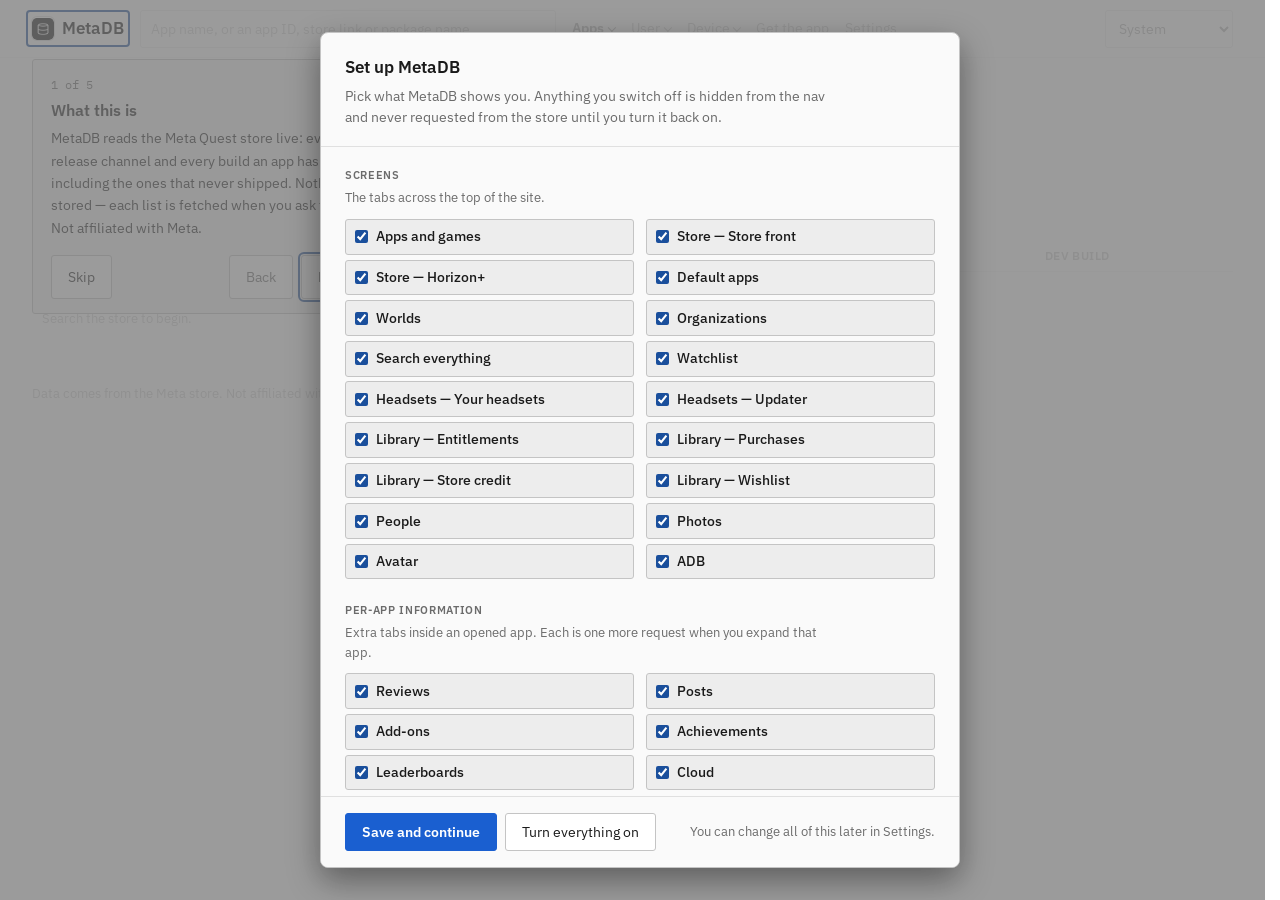
<file: index.html>
<!doctype html>
<html lang="en">
<head>
<meta charset="utf-8">
<!-- Every relative file (css/, js/, downloads/) loads from the root, whatever the
     path: /apps/<id>/builds is a link, not a folder. The host serves this page for
     any path that is not a file, and the script reads the path. -->
<base href="/">
<meta name="viewport" content="width=device-width, initial-scale=1">
<title>MetaDB</title>
<meta name="description" content="Oculus/Meta app and update database.">

<!-- Link previews. Discord reads the Open Graph tags first and falls back to the
     description above; theme-color tints the stripe down the side of the embed. -->
<meta property="og:site_name" content="MetaDB">
<meta property="og:title" content="MetaDB">
<meta property="og:description" content="Oculus/Meta app and update database.">
<meta property="og:type" content="website">
<meta property="og:url" content="https://metadb.toastconcern.dev/">
<meta name="twitter:card" content="summary">
<meta name="theme-color" content="#2f6fe0">
<!-- Without one the browser asks for /favicon.ico, which the host answers with this whole page. -->
<link rel="icon" type="image/png" href="extension/icon128.png">
<link rel="preconnect" href="https://fonts.googleapis.com">
<link rel="preconnect" href="https://fonts.gstatic.com" crossorigin>
<link href="https://fonts.googleapis.com/css2?family=IBM+Plex+Mono:wght@400;500&family=IBM+Plex+Sans:wght@400;500;600&display=swap" rel="stylesheet">
<!-- ?v= is a cache buster: the HTML expires in ten minutes but these assets are
     held at the edge for hours, so a deploy that changes them must bump this or
     visitors get new markup with old scripts. -->
<script>
  /* If the site's script cannot run here, say so instead of leaving a half-built
     page, and say why. Written in old JavaScript on purpose: it has to run on the
     engines the main script cannot (an old headset's built-in browser, say).
     js/app.js sets window.__metadbStarted on its last line, once setup is done. */
  (function () {
    /* With the old-browser build, Chrome 74 (the Quest 1) is the floor. */
    var NEEDS = 74;
    var first = null;
    window.addEventListener("error", function (e) {
      if (first || !e || !e.message) return;
      var file = e.filename ? e.filename.split("/").pop().split("?")[0] : "";
      first = e.message + (file ? " (" + file + (e.lineno ? ":" + e.lineno : "") + ")" : "");
    }, true);
    window.addEventListener("load", function () {
      setTimeout(function () {
        if (window.__metadbStarted) return;
        var m = navigator.userAgent.match(/Chrome\/(\d+)/);
        var version = m ? Number(m[1]) : null;
        /* An engine new enough to run the site that still failed has usually kept a
           stale file: a script cached while a deploy was half-rolled-out, under the
           same ?v= as the new one. Fetch every site file again (which overwrites the
           cached copy) and reload, once a session, before saying anything. */
        var healed = null;
        try {
          healed = sessionStorage.getItem("metadb.healed");
        } catch (e) {}
        if ((!version || version >= NEEDS) && !healed && window.fetch) {
          try {
            sessionStorage.setItem("metadb.healed", "1");
          } catch (e) {}
          var v = (document.querySelector('link[href*="style.css"]').getAttribute("href").match(/v=(\d+)/) || [])[1] || "";
          var files = ["js/app.js", "js/check.js", "js/companion.js", "js/app.legacy.js", "css/style.css",
            "css/compat.css", "css/legacy-gap.css", "data/ocms-headers.json"];
          Promise.all(files.map(function (f) {
            return fetch(f + "?v=" + v, { cache: "reload" }).catch(function () {});
          })).then(function () {
            location.reload();
          });
          return;
        }
        var box = document.createElement("div");
        box.setAttribute("role", "alert");
        box.style.cssText = "margin:12px 16px;padding:12px 16px;border:2px solid #c2352a;border-radius:8px;" +
          "background:#fff4f2;color:#1c1c1c;font:15px/1.5 system-ui,sans-serif;position:relative;z-index:100";
        var why = version && version < NEEDS
          ? "This browser engine is Chrome " + version + ", and MetaDB needs Chrome " + NEEDS + " or newer."
          : "The browser engine is " + (version ? "Chrome " + version : "not one MetaDB recognises") + ".";
        box.innerHTML = "<strong>MetaDB could not start here.</strong> ";
        box.appendChild(document.createTextNode(why + (first ? " It stopped at: " + first : "") +
          " On a headset this is its built-in browser, which only a system update makes newer."));
        document.body.insertBefore(box, document.body.firstChild);
      }, 4000);
    });
  })();
</script>
<link rel="stylesheet" href="css/style.css?v=268">
<script>
  /* Set the theme before first paint so there is no flash. Anything saved wins;
     with nothing saved the system decides. Whatever name is stored is used as
     it stands, so adding a palette to the stylesheet is all it takes. */
  (function () {
    var saved = null;
    try { saved = localStorage.getItem("theme"); } catch (e) {}
    /* An engine too old to report a preference (Chrome 75 and earlier, the Quest 1's)
       gets dark, which is what a headset uses anyway. */
    var reports = window.matchMedia("(prefers-color-scheme: dark)").matches ||
      window.matchMedia("(prefers-color-scheme: light)").matches;
    var system = !reports || window.matchMedia("(prefers-color-scheme: dark)").matches
      ? "dark"
      : "light";
    document.documentElement.dataset.theme = saved || system;

    /* Same reason: a page set to 20px should not be drawn at 16 first. */
    var size = null;
    try { size = Number(localStorage.getItem("metadb.fontSize")); } catch (e) {}
    if (size >= 11 && size <= 24) {
      document.documentElement.style.setProperty("--font", size + "px");
    }
  })();
</script>
</head>
<body>

<header class="topbar">
  <div class="bar">
    <h1><a href="/home" data-view="home">MetaDB</a></h1>
    <!-- The search box lives in the bar and works from any screen; Enter
         brings the results up. The screens that list store apps sit under one
         menu, the ones about the signed-in account under another, and the two
         that talk to a headset directly under a third. Every link carries
         data-view, so the current screen is marked, and a menu is marked when
         the screen on show is one of its own. -->
    <div class="barsearch" id="barSearch">
      <input id="q" type="search" placeholder="App name, or an app ID, store link or package name" aria-label="Search the store" autocomplete="off" spellcheck="false">
    </div>
    <nav class="nav" aria-label="Screens">
      <div class="navgroup">
        <button class="navtop" type="button" aria-expanded="false">Apps</button>
        <div class="navmenu" hidden>
          <a href="/apps" data-view="apps">Apps and games</a>
          <a href="/store" data-view="store" data-views="store plus">Store</a>
          <a href="/default" data-view="default">Default apps</a>
          <a href="/worlds" data-view="worlds">Worlds</a>
          <a href="/orgs" data-view="orgs">Organizations</a>
          <a href="/explore" data-view="explore">Search everything</a>
          <a href="/watchlist" data-view="watchlist">Watchlist<span id="watchBadge" class="navbadge" hidden></span></a>
        </div>
      </div>
      <div class="navgroup">
        <button class="navtop" type="button" aria-expanded="false">User</button>
        <div class="navmenu" hidden>
          <a href="/devices" data-view="devices" data-views="devices updater">Headsets</a>
          <a href="/mine" data-view="mine" data-views="mine purchases credit wishlist">Library</a>
          <a href="/people" data-view="people">People</a>
          <a href="/photos" data-view="photos">Photos</a>
          <a href="/avatar" data-view="avatar">Avatar</a>
        </div>
      </div>
      <div class="navgroup" data-not-in-app>
        <button class="navtop" type="button" aria-expanded="false">Device</button>
        <div class="navmenu" hidden>
          <a href="/adb" data-view="adb">ADB</a>
          <!-- CompanionServer is unfinished and hidden (WIP_VIEWS in app.js). To open it,
               take it out of that list and put this link back:
          <a href="/companion" data-view="companion">CompanionServer</a> -->
        </div>
      </div>
      <a href="/downgrade" data-in-app>Downgrade</a>
      <a href="/getapp" data-view="getapp" data-not-in-app>Get the app</a>
      <a href="/settings" data-view="settings">Settings</a>
    </nav>
    <select id="theme" aria-label="Theme"></select>
  </div>
</header>

<div class="wrap">

  <!-- Setup guide: shown on a first visit and re-openable from Settings. The
       three lists are filled in by app.js so their labels stay in one place. -->
  <div id="setupOverlay" class="setup-overlay" hidden>
    <div class="setup-card" role="dialog" aria-modal="true" aria-labelledby="setupTitle">
      <div class="setup-head">
        <h2 id="setupTitle">Set up MetaDB</h2>
        <p class="sub">Pick what MetaDB shows you. Anything you switch off is hidden from the nav and never requested from the store until you turn it back on.</p>
      </div>
      <div class="setup-body">
        <fieldset class="setup-group">
          <legend>Screens</legend>
          <p class="setup-hint">The tabs across the top of the site.</p>
          <div class="setup-grid" id="setupSections"></div>
        </fieldset>
        <fieldset class="setup-group">
          <legend>Per-app information</legend>
          <p class="setup-hint">Extra tabs inside an opened app. Each is one more request when you expand that app.</p>
          <div class="setup-grid" id="setupPanels"></div>
        </fieldset>
        <fieldset class="setup-group">
          <legend>Data and extras</legend>
          <p class="setup-hint">Cover art and the account-wide lookups. The ones that fetch on load need your own token and cost a request each time the page opens.</p>
          <div class="setup-grid" id="setupData"></div>
        </fieldset>
        <fieldset class="setup-group">
          <legend>Extra lookups</legend>
          <p class="setup-hint">The extra requests MetaDB sends alongside a screen — on the dashboard, People, an opened app or world. Each switched off is never asked for.</p>
          <div class="setup-grid" id="setupExtras"></div>
        </fieldset>
      </div>
      <div class="controls setup-actions">
        <button id="setupSave" class="primary" type="button">Save and continue</button>
        <button id="setupAll" type="button">Turn everything on</button>
        <span class="setup-foot">You can change all of this later in Settings.</span>
      </div>
    </div>
  </div>

  <!-- Pop-up notifications, stacked bottom-right. Filled by app.js (toast()):
       a watched app getting a new build drops one in here. aria-live so a
       screen reader announces each as it arrives; off to the side of the
       layout so an arriving toast never shifts the page under the pointer. -->
  <div id="toasts" class="toasts" role="status" aria-live="polite" aria-atomic="false"></div>

  <p id="relayNote" class="notice" hidden>
    This copy has no relay of its own, and the browser is refused the store's reply
    without one. <a href="/settings">Set one up in Settings</a>.
  </p>

  <!-- ---------- home ----------
       A front page, reached from the logo and the 404 button, that is not the
       default landing (Apps and games still is). renderHome() in app.js fills
       #homeBody from this browser's own state only — the watchlist, the install
       log, whether a token is saved — and never fetches on arrival, so it costs
       nothing and works signed out. -->

  <section id="view-home" hidden>

    <div class="home-hero">
      <h2>Dashboard</h2>
      <p class="sub">Search any app, ID, store link or package name from the box at the top.</p>
    </div>

    <div id="homeBody"></div>

  </section>

  <!-- ---------- apps and games ---------- -->

  <section id="view-apps">

    <h2>Apps and games</h2>
    <p class="sub" id="sub">
      Search the Meta store, then open an app to pull its channels and build history.
      Nothing is stored — every result is what the store says right now.
    </p>

    <div class="controls">
      <select id="hmd" aria-label="Headset"></select>
      <select id="sort" aria-label="Sort by">
        <option value="relevance" selected>Relevance</option>
        <option value="az">Name A–Z</option>
        <option value="za">Name Z–A</option>
        <option value="newest">Newest update</option>
        <option value="oldest">Oldest update</option>
        <option value="priceUp">Price low to high</option>
        <option value="priceDown">Price high to low</option>
      </select>
      <button id="searchGo" class="primary" type="button">Search</button>
      <button id="checkAll" type="button">Check shown</button>
    </div>

    <div class="controls controls-sub" id="binRow" hidden>
      <input id="binId" type="search" inputmode="numeric" placeholder="Binary ID, from a build's ID (build) column" aria-label="Binary ID to download" autocomplete="off" spellcheck="false">
      <button id="binGo" type="button">Download APK</button>
    </div>
    <p class="hint" id="binNote" role="status" hidden></p>

    <p class="count" id="count"></p>

    <table>
      <thead>
                <tr>
          <th scope="col">App</th>
          <th scope="col" class="c-dev">Device</th>
          <th scope="col" class="c-chan">Channel</th>
          <th scope="col" class="c-price">Price</th>
          <th scope="col" class="c-ver">Version</th>
          <th scope="col" class="c-build">Build</th>
          <th scope="col" class="c-date">Date</th>
          <th scope="col" class="c-devb">Dev build</th>
        </tr>
      </thead>
      <tbody id="rows"></tbody>
    </table>

    <p id="empty" class="empty" hidden>Nothing matches.</p>

  </section>

  <!-- ---------- your entitlements ---------- -->

  <section id="view-mine" hidden>

    <h2>Library</h2>
    <p class="sub">Everything on your account, from the same library queries a headset and the desktop app run. Needs your own access token, set in Settings.</p>

    <div class="controls">
      <button type="button" class="primary" data-lib="quest">Get Quest entitlements</button>
      <button type="button" data-lib="pc">Get PC entitlements</button>
      <button type="button" data-lib="expired">Get expired entitlements</button>
      <input id="mineQ" type="search" placeholder="Filter what you own by name, package or app ID" aria-label="Filter your entitlements" autocomplete="off" spellcheck="false">
      <select id="mineSort" aria-label="Sort by">
        <option value="az">Name A–Z</option>
        <option value="za">Name Z–A</option>
        <option value="used">Recently played</option>
        <option value="unused">Longest untouched</option>
        <option value="stateAz">State A–Z</option>
        <option value="stateZa">State Z–A</option>
        <option value="sourceAz">Source A–Z</option>
        <option value="sourceZa">Source Z–A</option>
        <option value="deviceAz">Device A–Z</option>
        <option value="deviceZa">Device Z–A</option>
      </select>
    </div>

    <p class="count" id="mineCount"></p>

    <table>
      <thead>
        <tr>
          <th scope="col">App</th>
          <th scope="col" class="c-dev">Device</th>
          <th scope="col" class="c-chan">Channel</th>
          <th scope="col" class="c-price">Price</th>
          <th scope="col" class="c-ver">Version</th>
          <th scope="col" class="c-build">Build</th>
          <th scope="col" class="c-date">Date</th>
          <th scope="col" class="c-used">Last played</th>
          <th scope="col" class="c-state">State</th>
          <th scope="col" class="c-grant">Source</th>
          <th scope="col" class="c-dlc">DLC</th>
          <th scope="col" class="c-devb">Dev build</th>
        </tr>
      </thead>
      <tbody id="mineRows"></tbody>
    </table>

    <p id="mineEmpty" class="empty" hidden></p>

  </section>

  <!-- ---------- your purchases ---------- -->

  <section id="view-purchases" hidden>

    <h2>Library</h2>
    <p class="sub" id="purchasesSub">Everything this account has bought — apps, DLC and in-app purchases — with what was paid, when, and how. Needs your own access token, set in Settings.</p>

    <div class="controls">
      <button id="purchasesLoad" class="primary" type="button">Get purchases</button>
      <input id="purchasesQ" type="search" placeholder="Filter by name" aria-label="Filter your purchases" autocomplete="off" spellcheck="false">
      <button id="purchasesShowPay" type="button">Show payment</button>
    </div>

    <p class="count" id="purchasesCount"></p>

    <table>
      <thead>
        <tr>
          <th scope="col">Item</th>
          <th scope="col">Paid</th>
          <th scope="col">Date</th>
          <th scope="col">Status</th>
          <th scope="col">Payment</th>
        </tr>
      </thead>
      <tbody id="purchasesRows"></tbody>
    </table>

    <p id="purchasesEmpty" class="empty" hidden></p>

    <div class="controls morebar" id="purchasesMoreBar" hidden>
      <button id="purchasesMore" type="button">Load more</button>
    </div>

  </section>

  <!-- ---------- store credit (a Library tab) ---------- -->

  <section id="view-credit" hidden>

    <h2>Library</h2>
    <p class="sub">Your Meta store credit as the headset's Store wallet shows it: the balance, what added to it or was paid from it, and what app referrals earned this year. Needs your Meta sign-in (Settings → Sign in with Meta).</p>

    <div class="controls">
      <button id="creditGo" class="primary" type="button">Get credit history</button>
    </div>

    <p class="count" id="creditCount"></p>

    <table id="creditTable" hidden>
      <thead>
        <tr>
          <th scope="col">What</th>
          <th scope="col">Date</th>
          <th scope="col" class="credit-amt">Amount</th>
        </tr>
      </thead>
      <tbody id="creditRows"></tbody>
    </table>

    <p id="creditEmpty" class="empty">Press Get credit history for your balance and what changed it.</p>

  </section>

  <!-- ---------- wishlist ---------- -->

  <section id="view-wishlist" hidden>

    <h2>Library</h2>
    <p class="sub">The apps and games on your Meta wishlist, as the Horizon phone app lists them, with the store's price for each. Open one for its channels and build history. Needs your own access token, set in Settings.</p>

    <div class="controls">
      <button id="wishGo" class="primary" type="button">Get wishlist</button>
      <input id="wishQ" type="search" placeholder="Filter your wishlist by name or app ID" aria-label="Filter wishlist" autocomplete="off" spellcheck="false">
      <select id="wishSort" aria-label="Sort by">
        <option value="relevance">Wishlist order</option>
        <option value="az">Name A–Z</option>
        <option value="za">Name Z–A</option>
        <option value="priceUp">Price, low to high</option>
        <option value="priceDown">Price, high to low</option>
      </select>
      <button id="checkWish" type="button">Check shown</button>
    </div>

    <p class="count" id="wishCount"></p>

    <table>
      <thead>
        <tr>
          <th scope="col">App</th>
          <th scope="col" class="c-dev">Device</th>
          <th scope="col" class="c-chan">Channel</th>
          <th scope="col" class="c-price">Price</th>
          <th scope="col" class="c-ver">Version</th>
          <th scope="col" class="c-build">Build</th>
          <th scope="col" class="c-date">Date</th>
          <th scope="col" class="c-devb">Dev build</th>
        </tr>
      </thead>
      <tbody id="wishRows"></tbody>
    </table>

    <p id="wishEmpty" class="empty" hidden></p>

    <div class="controls morebar" id="wishMoreBar" hidden>
      <button id="wishMore" type="button">Load more</button>
    </div>

  </section>

  <!-- ---------- people ---------- -->

  <section id="view-people" hidden>

    <h2>People</h2>
    <p class="sub">The lists the headset's People tab shows: who you follow and who follows you, follow requests, people you recently met in a world or app, people you may know, who is in your lobby now, and your chats. Each comes with who is online and what they are doing; open a person for their profile. Needs your Meta sign-in (Settings → Sign in with Meta).</p>

    <div class="controls">
      <select id="peopleKind" aria-label="List">
        <option value="follows">Following and followers</option>
        <option value="requests">Follow requests</option>
        <option value="met">Recently met</option>
        <option value="suggested">People you may know</option>
        <option value="nearby">In your lobby</option>
        <option value="chats">Chats</option>
      </select>
      <button id="peopleGo" type="button">Get people</button>
      <input id="peopleQ" type="search" placeholder="Filter by name or alias" aria-label="Filter people" autocomplete="off" spellcheck="false">
      <select id="peopleShow" aria-label="Show">
        <option value="all">Everyone</option>
        <option value="online">Online now</option>
        <option value="mutual">Follow each other</option>
        <option value="following">Don't follow you back</option>
      </select>
    </div>

    <p class="count" id="peopleCount"></p>

    <table>
      <thead>
        <tr id="peopleHead">
          <th scope="col">Person</th>
          <th scope="col">Status</th>
          <th scope="col">Follow</th>
          <th scope="col">Can message</th>
        </tr>
      </thead>
      <tbody id="peopleRows"></tbody>
    </table>

    <p id="peopleEmpty" class="empty" hidden></p>

  </section>

  <!-- ---------- photos ---------- -->

  <section id="view-photos" hidden>

    <h2>Photos</h2>
    <p class="sub">The photos and videos your headsets have uploaded, as the headset's Gallery lists them — newest first, with the app or world each was taken in. Get photos loads all of them; set a date range or pick a kind to narrow what shows. Open one for its full-size copy. Needs your Meta sign-in (Settings → Sign in with Meta).</p>

    <div class="controls">
      <button id="photoGo" type="button">Get photos</button>
      <label class="inline-field">Taken from <input id="photoFrom" type="date"></label>
      <label class="inline-field">to <input id="photoTo" type="date"></label>
      <select id="photoShow" aria-label="Show">
        <option value="all">Photos and videos</option>
        <option value="photos">Photos</option>
        <option value="videos">Videos</option>
        <option value="favorites">Favourites</option>
      </select>
    </div>

    <p class="count" id="photoCount"></p>
    <div id="photoGrid" class="photo-grid"></div>
    <p id="photoEmpty" class="empty" hidden></p>

    <div class="controls morebar" id="photoMoreBar" hidden>
      <button id="photoMore" type="button">Load more</button>
    </div>

  </section>

  <!-- ---------- search everything ---------- -->

  <section id="view-explore" hidden>

    <h2>Search everything</h2>
    <p class="sub">The headset's own search box: apps, movies, TV series, sports events, Xbox cloud games, people and websites, up to ten of each. Search with the box empty for what the headset suggests before you type — your recent apps among them. Open an app for its channels and builds, a movie or TV series for what it is about and where to watch it, an Xbox game to play it in the browser. Needs your Meta sign-in (Settings → Sign in with Meta).</p>

    <div class="controls">
      <input id="exploreQ" type="search" placeholder="Search apps, movies, TV, sports, Xbox and people" aria-label="Search everything" autocomplete="off" spellcheck="false">
      <button id="exploreGo" type="button">Search</button>
      <select id="exploreShow" aria-label="Show">
        <option value="all">Everything</option>
        <option value="apps">Apps and games</option>
        <option value="movies">Movies</option>
        <option value="series">TV series</option>
        <option value="sports">Sports events</option>
        <option value="xbox">Xbox cloud games</option>
        <option value="people">People</option>
        <option value="events">Events</option>
        <option value="websites">Websites</option>
      </select>
    </div>

    <p class="count" id="exploreCount"></p>

    <table>
      <thead>
        <tr>
          <th scope="col">Title</th>
          <th scope="col">Details</th>
        </tr>
      </thead>
      <tbody id="exploreRows"></tbody>
    </table>

    <p id="exploreEmpty" class="empty" hidden></p>

  </section>

  <!-- ---------- watchlist ---------- -->

  <section id="view-watchlist" hidden>

    <h2>Watchlist</h2>
    <p class="sub">Apps you are tracking for new builds. MetaDB checks them when you open the site and whenever you press Check now, and marks the ones whose live build changed since you last looked. Add an app from its panel with the Watch button. Kept only in this browser.</p>

    <div class="controls watch-controls">
      <button id="watchCheck" type="button">Check now</button>
      <button id="watchMarkAll" type="button">Mark all seen</button>
      <p class="count" id="watchCount"></p>
    </div>

    <!-- One row per watched app: its icon and name, the build you last saw
         (version + date), and the new build (version + date) when one has turned
         up. Clicking a row opens a drop-down with the app's channels and build
         history — the same panel the main app list expands. Built by renderWatch;
         the tbody id stays watchRows so the render/update plumbing is unchanged. -->
    <table class="wl-table">
      <thead>
        <tr>
          <th scope="col">App</th>
          <th scope="col">Build</th>
          <th scope="col">New build</th>
          <th scope="col"></th>
        </tr>
      </thead>
      <tbody id="watchRows"></tbody>
    </table>

    <p id="watchEmpty" class="empty" hidden></p>

  </section>

  <!-- ---------- your avatar ---------- -->

  <section id="view-avatar" hidden>

    <h2>Avatar</h2>
    <p class="sub">This account's avatar as the Horizon Worlds desktop editor reads it: which style it is on, whether it has to move, and every saved setting — the item chosen for each part and where each slider sits. Needs your own access token, set in Settings.</p>

    <div class="controls">
      <button id="avatarLoad" class="primary" type="button">Get avatar</button>
      <input id="avatarQ" type="search" placeholder="Filter settings by name" aria-label="Filter avatar settings" autocomplete="off" spellcheck="false">
    </div>

    <div id="avatarFacts" class="panel"></div>

    <p class="count" id="avatarCount"></p>

    <table>
      <thead>
        <tr>
          <th scope="col">Part</th>
          <th scope="col">Settings</th>
        </tr>
      </thead>
      <tbody id="avatarRows"></tbody>
    </table>

    <p id="avatarEmpty" class="empty" hidden></p>

    <h3 class="section-h">Your avatars</h3>
    <p class="hint">Every avatar on this account, as the Avatar Editor's switcher shows them, and which profile each is assigned to. Needs your Meta sign-in.</p>
    <div class="controls">
      <button id="avatarsGo" type="button">Get avatars</button>
    </div>
    <p class="count" id="avatarsCount"></p>
    <div id="avatarsGrid" class="avatars-grid"></div>

    <h3 class="section-h">Stickers</h3>
    <p class="hint">The animated stickers made from your avatar, as the headset offers them in chats. Needs your Meta sign-in.</p>
    <div class="controls">
      <button id="stickerGo" type="button">Get stickers</button>
    </div>
    <p class="count" id="stickerCount"></p>
    <div id="stickerGrid" class="sticker-grid"></div>

  </section>

  <!-- ---------- your devices ---------- -->

  <section id="view-devices" hidden>

    <h2>Headsets</h2>
    <p class="sub" id="devicesSub">Headsets registered to this account. Open one for its details and the test channel; its OS updates are on the <a class="linkbtn" href="/updater">Updater</a> tab. Needs your own access token, set in Settings.</p>

    <div class="controls">
      <button id="devicesLoad" class="primary" type="button">Get devices</button>
      <input id="devicesQ" type="search" placeholder="Filter by model or serial" aria-label="Filter your devices" autocomplete="off" spellcheck="false">
      <select id="devicesSort" aria-label="Sort by">
        <option value="release">Quest 1 to newest</option>
        <option value="modelAz">Device type A–Z</option>
        <option value="modelZa">Device type Z–A</option>
      </select>
      <button id="serialToggle" type="button">Show serials</button>
    </div>

    <p class="count" id="devicesCount"></p>
    <p class="hint" id="devicesPresence" hidden></p>

    <table>
      <thead>
        <tr>
          <th scope="col">Device</th>
          <th scope="col">Update type</th>
          <th scope="col">Serial</th>
          <th scope="col">Status</th>
        </tr>
      </thead>
      <tbody id="devicesRows"></tbody>
    </table>

    <p id="devicesEmpty" class="empty" hidden></p>

    <div id="sharedSection" hidden>
      <h3 class="devices-sub-h">Shared with you</h3>
      <p class="count" id="sharedCount"></p>
      <table>
        <thead>
          <tr>
            <th scope="col">Device</th>
            <th scope="col">Update type</th>
            <th scope="col">Serial</th>
            <th scope="col">Status</th>
          </tr>
        </thead>
        <tbody id="sharedRows"></tbody>
      </table>
    </div>

  </section>

  <!-- ---------- the OS updater ----------
       The requests the headset's OSUpdater app makes, for this account's headsets.
       Easy is the OS build check alone; Advanced (one switch, #updaterMode) adds Specific
       build. All drawn into #updaterBody (renderUpdater). -->

  <section id="view-updater" hidden>

    <h2>Headsets</h2>
    <p class="sub">Ask Meta which OS builds its updater would hand a headset, or look a build up by its number. These are the requests the headset's own updater makes. A browser can't install them, so each result comes with its download. Uses your updater token, made from your FRL token the first time (Settings).</p>

    <div class="controls">
      <button id="updaterLoad" type="button">Get headsets</button>
      <button id="updaterSerials" type="button">Show serials</button>
      <button id="updaterMode" type="button" aria-pressed="false">Switch to Advanced</button>
    </div>
    <p class="count" id="updaterCount"></p>

    <datalist id="updTypes"></datalist>
    <div id="updaterBody" class="upd-screen"></div>

  </section>

  <!-- ---------- 404: an address that names no screen ---------- -->

  <section id="view-notfound" hidden>

    <div class="notfound">
      <p class="notfound-code" aria-hidden="true">404</p>
      <div class="notfound-text">
        <h2>Nothing lives at this address</h2>
        <p class="notfound-path"><code id="notfoundPath"></code></p>
        <p class="sub">MetaDB has no screen here. The link may be old, cut short or mistyped. An app is <code>/apps/&lt;id&gt;</code>, a search <code>/search/&lt;words&gt;</code>.</p>
        <p class="notfound-actions">
          <a class="home-btn" href="/home" data-view="home">Go to the home page</a>
        </p>
        <p class="sub">Or use the search box at the top, or jump straight to one of these:</p>
        <ul class="notfound-links">
          <li><a href="/apps">Apps and games</a></li>
          <li><a href="/store">Store front</a></li>
          <li><a href="/devices">Headsets</a></li>
          <li><a href="/updater">Updater</a></li>
          <li><a href="/settings">Settings</a></li>
        </ul>
      </div>
    </div>

  </section>

  <!-- ---------- worlds ---------- -->

  <section id="view-worlds" hidden>

    <h2>Worlds</h2>
    <p class="sub" id="worldSub">Browse Horizon worlds: the top and trending lists the Horizon app shows, everything one creator has published, any world by its ID, or the ones you have saved. Open one and press Get details for its creator, comfort rating, description, who can visit, players now, where it lives, when you were last there and its pictures. Needs your own access token, set in Settings.</p>

    <!-- The same tab strip an opened app has. Each tab keeps its own list, and
         the table below shows the one whose tab is on. -->
    <div class="companion-tabs panel-tabs" role="tablist" aria-label="Worlds" id="worldTabs">
      <button type="button" class="companion-tab on" data-world-tab="top" role="tab" aria-selected="true">Top worlds</button>
      <button type="button" class="companion-tab" data-world-tab="creator" role="tab" aria-selected="false">Creator</button>
      <button type="button" class="companion-tab" data-world-tab="lookup" role="tab" aria-selected="false">Look up</button>
      <button type="button" class="companion-tab" data-world-tab="saved" role="tab" aria-selected="false">Saved</button>
    </div>

    <div data-world-pane="top">
      <div class="controls">
        <select id="worldShelf" aria-label="World list"></select>
        <button id="worldShelfGo" class="primary" type="button">Get worlds</button>
      </div>
    </div>

    <div data-world-pane="creator" hidden>
      <div class="controls">
        <input id="creatorQ" type="search" placeholder="Creator's username or name" aria-label="Creator to find" autocomplete="off" spellcheck="false">
        <button id="creatorFind" type="button">Find creator</button>
        <select id="creatorPick" aria-label="Which creator" hidden></select>
        <button id="creatorGo" class="primary" type="button" hidden>Get their worlds</button>
      </div>
      <p class="hint" id="creatorNote" role="status" hidden></p>
    </div>

    <div data-world-pane="lookup" hidden>
      <div class="controls">
        <input id="worldLookup" type="search" placeholder="World ID or horizon.meta.com world link" aria-label="World to look up" autocomplete="off" spellcheck="false">
        <button id="worldLookupGo" class="primary" type="button">Look up world</button>
      </div>
      <p class="hint" id="worldLookupNote" role="status" hidden></p>
    </div>

    <div data-world-pane="saved" hidden>
      <div class="controls">
        <button id="worldLoad" type="button">Get saved worlds</button>
      </div>
    </div>

    <div class="controls">
      <input id="worldQ" type="search" placeholder="Filter by world name or ID" aria-label="Filter worlds" autocomplete="off" spellcheck="false">
      <select id="worldSort" aria-label="Sort by">
        <option value="list">List order</option>
        <option value="visits">Most visited</option>
        <option value="online">Most online now</option>
        <option value="likes">Most liked</option>
        <option value="az">Name A–Z</option>
        <option value="za">Name Z–A</option>
      </select>
    </div>

    <p class="count" id="worldCount"></p>

    <table>
      <thead>
        <tr>
          <th scope="col">World</th>
          <th scope="col" class="c-wid">World ID</th>
          <th scope="col">Visits</th>
          <th scope="col">Online now</th>
          <th scope="col">Likes</th>
        </tr>
      </thead>
      <tbody id="worldRows"></tbody>
    </table>

    <p id="worldEmpty" class="empty" hidden></p>

    <div class="controls morebar" id="worldMoreBar" hidden>
      <button id="worldMore" type="button">Load more</button>
    </div>

  </section>

  <!-- ---------- organizations ---------- -->

  <section id="view-orgs" hidden>

    <h2>Organizations</h2>
    <p class="sub" id="orgSub">Enter an organization ID to list every app it has published, then open one for its channels and build history. Needs your own access token, set in Settings.</p>

    <div class="controls">
      <input id="orgId" type="search" placeholder="Organization ID (numbers only)" aria-label="Organization ID" autocomplete="off" spellcheck="false">
      <select id="orgPick" aria-label="Known organizations">
        <option value="">Known orgs</option>
        <option value="1011039328937179">1011039328937179</option>
        <option value="775786805876174">775786805876174</option>
        <option value="272488351010326">272488351010326</option>
        <option value="740331470365933">740331470365933</option>
        <option value="296533151482039">296533151482039</option>
        <option value="948450666262957">948450666262957</option>
        <option value="418995286230469">418995286230469</option>
        <option value="221514644894706">221514644894706</option>
      </select>
      <button id="orgGo" class="primary" type="button">List apps</button>
      <button id="checkOrg" type="button">Check shown</button>
    </div>

    <div class="controls">
      <input id="orgQ" type="search" placeholder="Filter these apps by name or app ID" aria-label="Filter this organization's apps" autocomplete="off" spellcheck="false">
      <select id="orgPlatform" aria-label="Filter by platform">
        <option value="">All platforms</option>
        <option value="ANDROID_6DOF">Quest</option>
        <option value="PC">Rift / PC</option>
        <option value="ANDROID">Oculus Go</option>
      </select>
      <select id="orgSort" aria-label="Sort by">
        <option value="az">Name A–Z</option>
        <option value="za">Name Z–A</option>
        <option value="newest">Newest date</option>
        <option value="oldest">Oldest date</option>
        <option value="deviceAz">Device A–Z</option>
        <option value="deviceZa">Device Z–A</option>
      </select>
    </div>

    <p class="count" id="orgCount"></p>

    <table>
      <thead>
        <tr>
          <th scope="col">App</th>
          <th scope="col" class="c-dev">Device</th>
          <th scope="col" class="c-chan">Channel</th>
          <th scope="col" class="c-ver">Version</th>
          <th scope="col" class="c-build">Build</th>
          <th scope="col" class="c-date">Date</th>
          <th scope="col" class="c-devb">Dev build</th>
        </tr>
      </thead>
      <tbody id="orgRows"></tbody>
    </table>

    <p id="orgEmpty" class="empty" hidden></p>

  </section>

  <!-- ---------- default apps ---------- -->

  <section id="view-default" hidden>

    <h2>Default apps</h2>
    <p class="sub">The apps Meta pre-installs on a headset — the same set the on-device app manager fetches. Pick a headset and a trigger, then open one for its channels and build history.</p>

    <div class="controls">
      <select id="defaultHmd" aria-label="Headset"></select>
      <select id="defaultTrigger" aria-label="Install trigger"></select>
      <button id="defaultGo" class="primary" type="button">Get default apps</button>
      <input id="defaultQ" type="search" placeholder="Filter these apps by name or app ID" aria-label="Filter default apps" autocomplete="off" spellcheck="false">
      <select id="defaultSort" aria-label="Sort by">
        <option value="az">Name A–Z</option>
        <option value="za">Name Z–A</option>
        <option value="deviceAz">Device A–Z</option>
        <option value="deviceZa">Device Z–A</option>
      </select>
      <button id="checkDefault" type="button">Check shown</button>
    </div>

    <p class="count" id="defaultCount"></p>

    <table>
      <thead>
        <tr>
          <th scope="col">App</th>
          <th scope="col" class="c-dev">Device</th>
          <th scope="col" class="c-chan">Channel</th>
          <th scope="col" class="c-price">Price</th>
          <th scope="col" class="c-ver">Version</th>
          <th scope="col" class="c-build">Build</th>
          <th scope="col" class="c-date">Date</th>
          <th scope="col" class="c-devb">Dev build</th>
        </tr>
      </thead>
      <tbody id="defaultRows"></tbody>
    </table>

    <p id="defaultEmpty" class="empty" hidden></p>

  </section>

  <!-- ---------- store front ---------- -->

  <section id="view-store" hidden>

    <h2>Store</h2>
    <p class="sub">The store as the Horizon phone app shows it: the sections the store picks for one headset, in its own order, and the apps in each, plus its top charts and (with your Meta sign-in) the apps it picks for you. Pick a headset and press Get store, then pick a section or a chart. Open an app for its channels and build history. Needs your own access token, set in Settings.</p>

    <div class="controls">
      <select id="storeHmd" aria-label="Headset"></select>
      <select id="storeView" aria-label="Store tab" hidden></select>
      <button id="storeGo" class="primary" type="button">Get store</button>
      <select id="storeSection" aria-label="Section" disabled>
        <option value="">Sections appear here</option>
      </select>
      <input id="storeQ" type="search" placeholder="Filter this section by name or app ID" aria-label="Filter store apps" autocomplete="off" spellcheck="false">
      <select id="storeSort" aria-label="Sort by">
        <option value="relevance">Store order</option>
        <option value="az">Name A–Z</option>
        <option value="za">Name Z–A</option>
        <option value="priceUp">Price, low to high</option>
        <option value="priceDown">Price, high to low</option>
      </select>
      <button id="checkStore" type="button">Check shown</button>
    </div>

    <p class="count" id="storeCount"></p>

    <table>
      <thead>
        <tr>
          <th scope="col">App</th>
          <th scope="col" class="c-dev">Device</th>
          <th scope="col" class="c-chan">Channel</th>
          <th scope="col" class="c-price">Price</th>
          <th scope="col" class="c-ver">Version</th>
          <th scope="col" class="c-build">Build</th>
          <th scope="col" class="c-date">Date</th>
          <th scope="col" class="c-devb">Dev build</th>
        </tr>
      </thead>
      <tbody id="storeRows"></tbody>
    </table>

    <p id="storeEmpty" class="empty" hidden></p>

    <div class="controls morebar" id="storeMoreBar" hidden>
      <button id="storeMore" type="button">Load more</button>
    </div>

  </section>

  <!-- ---------- horizon+ ---------- -->

  <section id="view-plus" hidden>

    <h2>Store</h2>
    <p class="sub">Everything the Horizon+ subscription offers right now, section by section as the headset's Store shows it — this month's games to claim, the catalog, the indie catalog, the Xbox Game Pass titles, and any section Meta adds later. Open a game for its channels and build history. Needs your Meta sign-in (Settings → Sign in with Meta).</p>

    <div class="controls">
      <button id="plusGo" class="primary" type="button">Get Horizon+ games</button>
      <input id="plusQ" type="search" placeholder="Filter these games by name or app ID" aria-label="Filter Horizon+ games" autocomplete="off" spellcheck="false">
      <select id="plusPick" aria-label="Which section">
        <option value="">Every section</option>
      </select>
      <select id="plusSort" aria-label="Sort by">
        <option value="relevance">Store order</option>
        <option value="az">Name A–Z</option>
        <option value="za">Name Z–A</option>
      </select>
      <button id="checkPlus" type="button">Check shown</button>
    </div>

    <p class="count" id="plusCount"></p>

    <table>
      <thead>
        <tr>
          <th scope="col">App</th>
          <th scope="col" class="c-dev">Device</th>
          <th scope="col" class="c-chan">Channel</th>
          <th scope="col" class="c-price">Price</th>
          <th scope="col" class="c-ver">Version</th>
          <th scope="col" class="c-build">Build</th>
          <th scope="col" class="c-date">Date</th>
          <th scope="col" class="c-devb">Dev build</th>
        </tr>
      </thead>
      <tbody id="plusRows"></tbody>
    </table>

    <p id="plusEmpty" class="empty" hidden></p>

    <div id="plusOthers" hidden>
      <h3 class="section-h">Also in Horizon+</h3>
      <p class="hint">Not apps for the Quest store — Xbox cloud games, and any movies or series the subscription carries.</p>
      <table>
        <thead>
          <tr>
            <th scope="col">Title</th>
            <th scope="col">Section</th>
            <th scope="col">Details</th>
          </tr>
        </thead>
        <tbody id="plusOtherRows"></tbody>
      </table>
    </div>

  </section>

  <!-- ---------- headset (adb) ---------- -->

  <section id="view-adb" hidden>

    <h2>ADB</h2>
    <p class="sub">Put an app already on your headset back onto an older build. This drives the <code>adb</code> already on your machine, through <code>node tools/adb-bridge.mjs</code> — so the headset trusts it already and there is no second debugging prompt. Plug in over USB and press Connect, or give an address to reach one over the network.</p>

    <div class="controls">
      <button id="adbUsb" type="button">Connect</button>
      <button id="adbTcpip" type="button">Switch to wireless</button>
      <button id="adbDisconnect" type="button" hidden>Disconnect</button>
    </div>

    <details class="hint adb-wireless">
      <summary>Connect over wireless instead</summary>

      <p>
        Wireless ADB is the same adb, reached over your network rather than a
        cable. Pair once with the six digits the headset shows, and it remembers
        this computer from then on — no cable at any point.
      </p>

      <p class="hint"><strong>Pair — once per computer</strong></p>

      <ol>
        <li>
          Developer Mode has to be on for the headset — a switch in the Meta
          Horizon phone app, under the headset's own settings.
        </li>
        <li>
          In the headset, turn on <strong>Wireless debugging</strong>, then
          choose <strong>Pair device with pairing code</strong>. It shows an
          address with a port, and six digits.
        </li>
        <li>
          Put both in here and press <strong>Pair</strong>, while that dialog is
          still open on the headset — it stops listening the moment it closes,
          and the port changes every time it is reopened.
        </li>
      </ol>

      <div class="controls">
        <input id="adbPairAddr" type="search" placeholder="192.168.1.42:37891" aria-label="Pairing address and port" autocomplete="off" spellcheck="false">
        <input id="adbPairCode" type="text" inputmode="numeric" maxlength="6" placeholder="123456" aria-label="Six-digit pairing code" autocomplete="off" spellcheck="false">
        <button id="adbPair" type="button">Pair</button>
      </div>

      <p class="hint"><strong>Connect — every time after that</strong></p>

      <ol>
        <li>
          Back on the <strong>Wireless debugging</strong> screen, read the
          address under <strong>IP address &amp; Port</strong>. It is
          <em>not</em> the port you paired on.
        </li>
        <li>
          Put it here and press <strong>Connect wirelessly</strong>. Both ends
          have to be on the same network.
        </li>
      </ol>

      <div class="controls">
        <input id="adbAddr" type="search" placeholder="192.168.1.42:41234" aria-label="Headset address" autocomplete="off" spellcheck="false">
        <button id="adbWireless" type="button">Connect wirelessly</button>
      </div>

      <p>
        The connect port changes when wireless debugging is turned off and on
        again, but the pairing holds.
      </p>

</details>

    <div class="controls">
      <input id="adbQ" type="search" placeholder="Filter these apps by name or package" aria-label="Filter installed apps" autocomplete="off" spellcheck="false">
      <select id="adbSort" aria-label="Sort by">
        <option value="az">Name A–Z</option>
        <option value="za">Name Z–A</option>
        <option value="behind">Out of date first</option>
        <option value="installed">Installed build, newest</option>
      </select>
    </div>

    <p class="hint" id="adbState" role="status">Not connected.</p>

    <p class="count" id="adbCount"></p>

    <table>
      <thead>
        <tr>
          <th scope="col">App</th>
          <th scope="col">Installed</th>
          <th scope="col" class="c-build">Build</th>
          <th scope="col">Latest</th>
          <th scope="col" class="c-build">Build</th>
        </tr>
      </thead>
      <tbody id="adbRows"></tbody>
    </table>

    <p id="adbEmpty" class="empty" hidden></p>



    <div id="adbOut"></div>

  </section>

  <!-- ---------- companion server (Web Bluetooth) ---------- -->

  <section id="view-companion" hidden>

    <h2>CompanionServer</h2>
    <p class="sub">Drive a headset's on-device CompanionServer over Bluetooth, straight from this page — the service the Meta phone app uses, with the browser standing in for the phone. Nothing here goes through Meta's servers.</p>

    <p id="companionUnsupported" class="empty" hidden>This browser has no Web Bluetooth. Use Chrome or Edge on desktop or Android.</p>

    <!-- The way in: a connection card. Its state leads, then the protocol and the
         device secret, then the one button that acts. Every id is unchanged so the
         JS hooks on exactly as before. -->
    <div class="companion-connect" id="companionConnectCard">
      <div class="companion-conn-head">
        <span class="companion-conn-label">Connection</span>
        <p class="companion-conn-state" id="companionState" role="status">Not connected.</p>
      </div>

      <div class="companion-conn-grid">
        <div class="companion-conn-field">
          <label for="companionVersion">Protocol</label>
          <select id="companionVersion" aria-label="CompanionServer version">
            <option value="latest">Latest</option>
            <option value="v50">v50</option>
          </select>
        </div>
        <div class="companion-conn-field companion-conn-secret">
          <label for="companionSecret">Device secret <span class="companion-conn-opt">— optional, status reads work without it</span></label>
          <div class="companion-conn-secret-row">
            <input id="companionSecret" type="password" placeholder="64 hex characters" aria-label="Device secret" autocomplete="off" spellcheck="false" maxlength="64">
            <button id="companionFetchSecret" type="button">Fetch secret</button>
            <button id="companionForgetSecret" type="button" disabled>Forget secret</button>
          </div>
          <select id="companionSecretPick" aria-label="Pick a headset's secret" hidden></select>
        </div>
      </div>

      <div class="controls companion-conn-actions">
        <button id="companionConnect" type="button" class="primary">Connect</button>
        <button id="companionDisconnect" type="button" hidden>Disconnect</button>
        <button id="companionAuth" type="button" hidden>Authenticate</button>
      </div>
    </div>

    <p class="sub companion-lead">Setting up a new or just-reset headset? Connect above, then open the <strong>Setup</strong> tab — it walks the one-time steps in order. Everything else the headset can do is under the other tabs.</p>
    <details class="sub companion-about">
      <summary>How it works &amp; what's kept</summary>
      <p>Pairs with a libsodium key exchange; a claimed headset needs its device secret for anything beyond a few status reads. A secret you fetch or authenticate with is kept in a cookie so it's here next time — unlike the tokens in Settings, a cookie is sent to whoever serves this page on every request, and <strong>Forget secret</strong> takes it back. Works in Chrome or Edge, on desktop or Android.</p>
    </details>

    <div id="companionTabs" class="companion-tabs" hidden></div>
    <div id="companionPanels" hidden></div>

  </section>

  <!-- ---------- the headset app ---------- -->

  <section id="view-getapp" hidden>

    <h2>Get the app</h2>
    <p class="sub">MetaDB for Quest is this site as an app on your headset. It opens on Downgrade: every app installed, every build of each one, and an Install, Update or Downgrade on each. It keeps a copy of anything it downloads, backs up the version you are on, signs in through Meta's own login, and needs no relay. It is open source, and not on the store.</p>

    <!-- Three install/sign-in methods as cards. The two ways to put the app on a
         headset sit side by side; the browser sign-in extension is its own card
         below. All ids are unchanged so the existing JS hooks on as before. -->
    <div class="getapp-grid">
      <div class="getapp-card">
        <div class="getapp-card__head">
          <span class="getapp-eyebrow">On the headset</span>
          <h3>Install from the Quest browser</h3>
          <span class="getapp-meta" id="getappInfo"></span>
        </div>
        <ol class="getapp-steps">
          <li>Open <strong>metadb.toastconcern.dev</strong> in the Quest Browser, come to this screen, and press <strong>Download MetaDB.apk</strong> below.</li>
          <li>Open the <strong>Files</strong> app and go to your downloads.</li>
          <li>On <strong>MetaDB.apk</strong>, press the <strong>⋯</strong> menu, then <strong>Open with</strong> → <strong>Package installer</strong>, and choose <strong>Install</strong>.</li>
          <li>MetaDB is in your library, under <strong>Unknown sources</strong>.</li>
        </ol>
        <div class="actions">
          <a id="getappDownload" class="getapp-dl" href="downloads/MetaDB.apk" download="MetaDB.apk">Download MetaDB.apk</a>
        </div>
      </div>

      <div class="getapp-card">
        <div class="getapp-card__head">
          <span class="getapp-eyebrow">From a PC</span>
          <h3>Install over a cable</h3>
        </div>
        <p class="getapp-text">With the headset plugged in and connected on the <a href="/adb">ADB</a> screen, one press puts it on:</p>
        <div class="actions">
          <button type="button" id="getappAdb">Install over ADB</button>
        </div>
        <p class="hint" id="getappOut" role="status"></p>
        <p class="getapp-text">Or download it here and install it yourself, with <a href="https://sidequestvr.com/" target="_blank" rel="noopener">SideQuest</a> or with adb:</p>
        <pre class="getapp-cmd"><code>adb install -r MetaDB.apk</code></pre>
        <p class="hint">Either way the headset needs developer mode, which is a switch in the Meta Horizon phone app under the headset's settings.</p>
      </div>

      <div class="getapp-card getapp-card--wide">
        <div class="getapp-card__head">
          <span class="getapp-eyebrow" id="getext">Browser · Chrome, Edge &amp; Firefox</span>
          <h3>Sign-in extension</h3>
        </div>
        <p class="getapp-text">On a computer, the extension signs this site in with your Meta account: press <strong>Sign in with Meta</strong> in Settings and both tokens are filled in from your Meta login. It reads Meta's two login cookies and hands them to this site only, when the site asks. Nothing is sent anywhere else. It is open source, and not in the extension stores yet, so it is added by hand:</p>
        <ol class="getapp-steps">
          <li>Download <strong>MetaDB-extension.zip</strong> and unzip it.</li>
          <li><strong>Chrome or Edge:</strong> open <strong>chrome://extensions</strong> (or <strong>edge://extensions</strong>), turn on <strong>Developer mode</strong>, press <strong>Load unpacked</strong> and choose the unzipped folder.</li>
          <li><strong>Firefox</strong> (128 or newer): open <strong>about:debugging</strong> → <strong>This Firefox</strong> → <strong>Load Temporary Add-on</strong> and pick the folder's <strong>manifest.json</strong>. A temporary add-on stays until you close Firefox.</li>
          <li>Come back to <a href="/settings">Settings</a> and press <strong>Sign in with Meta</strong>. If you are not logged in to Meta in this browser, Meta's login opens in a new tab, and Settings fills in once you finish.</li>
        </ol>
        <div class="actions">
          <a href="downloads/MetaDB-extension.zip" download="MetaDB-extension.zip">Download MetaDB-extension.zip</a>
        </div>
      </div>
    </div>

  </section>

  <!-- ---------- settings ---------- -->

  <section id="view-settings" hidden>

    <h2>Settings</h2>
    <p class="sub">Kept in this browser only. Nothing is sent anywhere but the store.</p>

    <div class="controls">
      <button type="button" id="openSetup">Choose what shows (setup guide)</button>
    </div>

    <form id="settingsForm" class="form" autocomplete="off">

      <section class="settings-section">
      <h3 class="form__group">Account</h3>
      <p class="settings-desc">Sign in, and the tokens MetaDB uses to talk to the store.</p>

      <div class="field" id="appVersionField" data-in-app>
        <label for="appCheck">App version</label>
        <p class="hint" id="appVersionText"></p>
        <div class="actions"><button type="button" id="appCheck">Check for updates</button></div>
        <p class="hint" id="appVersionOut" role="status"></p>
      </div>

      <div class="field" id="appSignInField" hidden>
        <label for="appSignIn">Sign in</label>
        <div class="actions"><button type="button" id="appSignIn">Sign in with Meta</button><button type="button" id="appSignOut" hidden>Sign out</button></div>
        <p class="hint">Opens Meta's login here. Once you are signed in, the tokens below are filled in for you. They stay on this headset.</p>
      </div>

      <div class="field" id="extSignInField" data-not-in-app>
        <label for="extSignIn">Sign in</label>
        <div class="actions"><button type="button" id="extRefresh" hidden>Refresh tokens</button><button type="button" id="extSignIn">Sign in with Meta</button></div>
        <p class="hint" id="extSignInOut" role="status">Fills in the tokens below from your Meta login, with nothing to copy. It needs the MetaDB Sign-in extension for Chrome, Edge or Firefox — <a href="/getapp">how to add it</a>.</p>
        <p class="hint" id="extSignedIn" role="status" hidden>Signed in. The tokens below came from your Meta login and are saved in this browser. Refresh tokens reads them again from your Meta login — press it if requests start failing, or after switching Meta accounts. Sign out removes them from MetaDB; you stay logged in to Meta itself.</p>
        <p class="hint" id="extUpdate" hidden></p>
      </div>

      <div class="field">
        <label for="acToken">Account token</label>
        <input id="acToken" class="token" type="password" placeholder="paste your oc_ac_at value" autocomplete="off" spellcheck="false">
        <details class="hint" data-not-in-app>
          <summary>What this is</summary>
          <p>
            The <code>oc_ac_at</code> cookie. To get yours: sign in at
            <a href="https://secure.oculus.com/" target="_blank" rel="noopener">secure.oculus.com</a>,
            open your browser's developer tools, and under
            <strong>Application → Storage → Cookies</strong> copy its value. This is
            the one downloads authenticate with. Without it, the Download buttons in
            a build history have nothing to sign with and will point back here instead.
          </p>
        </details>
      </div>

      <div class="field">
        <label for="token">Access token</label>
        <input id="token" class="token" type="password" placeholder="paste your oc_www_at value" autocomplete="off" spellcheck="false">
        <details class="hint" data-not-in-app>
          <summary>What this is</summary>
          <p>
            The <code>oc_www_at</code> cookie, from the same place. Everything that
            is not a download uses this one — store search, package lookups and your
            entitlements all need a token belonging to a logged-in account.
          </p>
          <p>
            Leave it empty to fall back to the built-in public token, which can read
            public LIVE builds and nothing else. Treat your own token like a password —
            it signs in as you.
          </p>
        </details>
      </div>

      <div class="field">
        <label for="frlToken">FRL token</label>
        <input id="frlToken" class="token" type="password" placeholder="filled in by Sign in with Meta" autocomplete="off" spellcheck="false">
        <details class="hint" data-not-in-app>
          <summary>What this is</summary>
          <p>
            The FRL (Meta-account) profile token the Meta Horizon app uses. Sign in with
            Meta mints it from your signed-in Meta session the way the app does (native
            SSO → <code>xfr_create_profile_token</code>), using the cookies only the MetaDB
            Sign-in extension can read, and fills it in here with the other tokens. Refresh
            tokens fetches a fresh one. For the requests that need an FRL-scoped token.
          </p>
        </details>
        <details class="hint" data-not-in-app>
          <summary>Get it without the extension</summary>
          <p>
            No extension? You can mint the same token by hand. Open
            <a href="https://auth.meta.com/" target="_blank" rel="noopener">auth.meta.com</a>
            in this browser and make sure you're signed in to Meta there. Then open the
            browser's developer console on that page (F12 → Console), paste the snippet
            below, and run it — it copies your FRL token to the clipboard. Come back here and
            paste it into the box above. The snippet only talks to Meta and this site's relay;
            your login stays in your browser.
          </p>
          <div class="actions"><button type="button" id="copyFrlSnippet">Copy snippet</button></div>
          <pre id="frlSnippet" class="token-snippet"></pre>
          <p id="frlSnippetOut" class="settings-out" role="status"></p>
        </details>

        <div class="actions">
          <button type="button" id="saveTokens">Save tokens</button>
        </div>
        <p id="tokensOut" class="settings-out" role="status"></p>
      </div>

      <div class="field">
        <label for="updToken">Updater token</label>
        <input id="updToken" class="token" type="password" placeholder="made when you first check an OS update" autocomplete="off" spellcheck="false">
        <details class="hint" data-not-in-app>
          <summary>What this is</summary>
          <p>
            The app token MetaDB uses to ask Meta's OS-updater service (OSUpdater app
            <code>1556285957737177</code>), minted from your FRL token. It's created the first
            time you check a headset for an OS update on the <a href="/updater">Updater</a>
            screen, and saved here so later checks reuse it instead of minting a new one each
            time. <strong>Get updater token</strong> makes one now; saving the other tokens does
            not create it.
          </p>
        </details>
        <div class="actions"><button type="button" id="getUpdToken">Get updater token</button></div>
        <p id="updTokenOut" class="settings-out" role="status"></p>
      </div>

      </section>

      <section class="settings-section">
      <h3 class="form__group">Appearance</h3>
      <p class="settings-desc">How the site looks.</p>

      <div class="field">
        <label for="fontSize">Text size</label>
        <!-- No min/max/step: the browser would nag about anything outside them
             the moment Enter is pressed. The number is clamped and rounded in
             JS instead, and the corrected value is put back in the box. -->
        <input id="fontSize" type="number" step="any" value="16">
        <details class="hint">
          <summary>What this does</summary>
          <p>
            Pixels, 11 to 24, halves and other decimals allowed, and 16 to begin
            with. The whole page is measured
            from this one number, so the rows and spacing grow with the type
            rather than the text alone getting bigger inside boxes that do not.
          </p>
        </details>
      </div>

      <div class="field">
        <label for="density">Row spacing</label>
        <select id="density">
          <option value="comfortable">Comfortable</option>
          <option value="compact">Compact</option>
        </select>
        <details class="hint">
          <summary>What this does</summary>
          <p>
            How much breathing room every list gives its rows. Compact tightens
            the padding so more fits on screen at once; Comfortable is the roomier
            default. Applies to all the tables and to the Watchlist cards.
          </p>
        </details>
      </div>

      <div class="field field--toggle">
        <label class="check">
          <input id="wide" type="checkbox" checked>
          Large display mode
        </label>
        <details class="hint">
          <summary>What this does</summary>
          <p>
            On to begin with: puts an Expand button in the top right of each
            opened app, and switching this off takes it away. Pressing it
            gives that one app the whole browser window and lays it out properly:
            cover art top left with the app's details under it, and the channels,
            manifest and build history down the right. Narrow screens keep the
            same panel in one column. Escape or Close puts it back.
          </p>
        </details>
      </div>

      <div class="field field--toggle">
        <label class="check">
          <input id="images" type="checkbox">
          Show app art in search results
        </label>
        <details class="hint">
          <summary>What this does</summary>
          <p>
            Store results include cover art. Off by default, since it means loading an
            image per result straight from Meta's CDN.
          </p>
        </details>
      </div>

      <div class="field field--toggle">
        <label class="check">
          <input id="motion" type="checkbox" checked>
          Animate screen changes
        </label>
        <details class="hint">
          <summary>What this does</summary>
          <p>
            A short fade as a tab comes in, and as an app's panel opens or closes
            over the window. On by default, and off automatically whenever the
            system asks for reduced motion, whatever this says.
          </p>
        </details>
        <div class="defaults-grid">
          <label>Speed
            <select id="motionSpeed">
              <option value="120">Fast</option>
              <option value="180">Normal</option>
              <option value="300">Slow</option>
            </select>
          </label>
        </div>
      </div>

      </section>

      <section class="settings-section">
      <h3 class="form__group">Watchlist &amp; notifications</h3>
      <p class="settings-desc">Tracking apps for new builds, and the pop-ups when they update.</p>

      <div class="field field--toggle">
        <label class="check">
          <input id="watchButtons" type="checkbox" checked>
          Show watch buttons on app rows
        </label>
        <details class="hint">
          <summary>What this does</summary>
          <p>
            On by default. Adds a small + at the left of every row on Apps and games to
            add that app to your Watchlist (− to remove). Off, you add apps from the
            Watch button inside an app's panel instead.
          </p>
        </details>
      </div>

      <div class="field field--toggle">
        <label class="check">
          <input id="watchAuto" type="checkbox" checked>
          Check the watchlist when the site opens
        </label>
        <details class="hint">
          <summary>What this does</summary>
          <p>
            On by default. Each time you open the site, MetaDB checks every app on your
            Watchlist for a new build (throttled, so a quick reload does not re-check).
            Off, the Watchlist only checks when you press Check now.
          </p>
        </details>
      </div>

      <div class="field">
        <label for="watchThrottle">Auto-check no more often than</label>
        <select id="watchThrottle">
          <option value="0">Every time the site opens</option>
          <option value="900000">Every 15 minutes</option>
          <option value="3600000">Every hour</option>
          <option value="21600000">Every 6 hours</option>
          <option value="86400000">Once a day</option>
        </select>
        <details class="hint">
          <summary>What this does</summary>
          <p>
            Only limits the automatic check above: an auto-check landing inside
            this window of the last one is skipped, so opening the site twice in a
            row does not spend a second round of requests. <strong>Check now</strong>
            on the Watchlist always runs regardless.
          </p>
        </details>
      </div>

      <div class="field field--toggle">
        <label class="check">
          <input id="watchNotify" type="checkbox" checked>
          Pop up a notification when a watched app updates
        </label>
        <details class="hint">
          <summary>What this does</summary>
          <p>
            On by default. When a check finds a new build of an app on your
            Watchlist, a small card slides in at the corner with its name and the
            build it jumped to, and a link to the Watchlist. Off, new builds still
            show on the Watchlist and its nav badge — you are just not interrupted.
          </p>
        </details>
      </div>

      <div class="field">
        <label for="notifyLinger">Keep notifications on screen for</label>
        <select id="notifyLinger">
          <option value="5000">5 seconds</option>
          <option value="9000">9 seconds</option>
          <option value="15000">15 seconds</option>
          <option value="0">Until I dismiss them</option>
        </select>
        <details class="hint">
          <summary>What this does</summary>
          <p>
            How long each pop-up stays before it fades on its own. Hovering a
            pop-up always pauses its timer. <strong>Until I dismiss them</strong>
            leaves them up until you close each one.
          </p>
        </details>
        <div class="actions">
          <button type="button" id="notifyTest">Show a test notification</button>
        </div>
      </div>

      </section>

      <section class="settings-section">
      <h3 class="form__group">Lists &amp; columns</h3>
      <p class="settings-desc">What the lists default to, which columns show, and the download-by-ID box.</p>

      <div class="field">
        <span class="field__label">Defaults</span>
        <div class="defaults-grid">
          <label>Open on <select id="defView"></select></label>
          <label>Headset <select id="defHmd"></select></label>
          <label>Search order <select id="defSort"></select></label>
          <label>Entitlements order <select id="defMineSort"></select></label>
          <label>Build history order <select id="defBuildSort"></select></label>
          <label>Default apps trigger <select id="defTrigger"></select></label>
        </div>
        <details class="hint">
          <summary>What this does</summary>
          <p>
            What the pickers start on. Changing one on a list is just for that visit;
            these are what it goes back to.
          </p>
        </details>
      </div>

      <div class="field">
        <span class="field__label">Columns</span>
        <div id="cols" class="cols-grid"></div>
        <details class="hint">
          <summary>What this does</summary>
          <p>
            Applies to every list, but a column only shows where there is something
            to put in it: Price is skipped on Meta apps and on your entitlements,
            and Last played, State and Source exist only on your entitlements.
            Narrow screens still drop the secondary columns to fit, whatever is
            ticked here.
          </p>
        </details>
      </div>

      <div class="field field--toggle">
        <label class="check">
          <input id="binDownload" type="checkbox">
          Show download by binary ID
        </label>
        <details class="hint">
          <summary>What this does</summary>
          <p>
            Adds a box under the search on Apps and games that downloads one
            build straight from its binary ID — the long number in a build
            history's ID (build) column. Off by default, since the Download
            buttons in a build history already cover every build you can see.
          </p>
        </details>
      </div>

      </section>

      <section class="settings-section">
      <h3 class="form__group">Inside an app</h3>
      <p class="settings-desc">What each opened app shows and offers.</p>

      <div class="field field--toggle">
        <label class="check">
          <input id="store" type="checkbox" checked>
          Show the open in store button
        </label>
        <details class="hint">
          <summary>What this does</summary>
          <p>
            The link out to the app's page on meta.com, in each expanded app. On by
            default.
          </p>
        </details>
      </div>

      <div class="field field--toggle">
        <label class="check">
          <input id="details" type="checkbox">
          Show the Latest Binary Info button
        </label>
        <details class="hint">
          <summary>What this does</summary>
          <p>
            Adds a button to each expanded app that fetches its binary manifest — package
            name, download size, target SDK, required OS version, permissions and hashes.
            This is the query a headset runs to work out what to install, so it needs a
            logged-in account token. Genres, rating and age rating are not here — Check
            this app brings those in with the build history.
          </p>
        </details>
      </div>

      <div class="field field--toggle">
        <label class="check">
          <input id="devDownloads" type="checkbox">
          Offer downloads for builds with no channel
        </label>
        <details class="hint">
          <summary>What this does</summary>
          <p>
            A build history is mostly internal builds that were never put on a
            channel. Normally only the released ones get a Download button; switch
            this on to get one on the rest too, shown in red so the difference is
            obvious. Whether the store hands any particular one over is its call —
            expect these to fail more often than not, even on an app you own.
          </p>
        </details>
      </div>

      <div class="field field--toggle">
        <label class="check">
          <input id="obb" type="checkbox" checked>
          Look up OBB expansion files
        </label>
        <details class="hint">
          <summary>What this does</summary>
          <p>
            Some apps ship a second file next to the APK — an OBB holding the
            assets — and it is no use having one without the other, so this is on
            to begin with: builds that have one get an <strong>OBB</strong> link
            beside the download. The store only reports OBBs from its
            release-channel query, which costs one extra request per channel on
            every check — switch it off if you would rather not spend them.
          </p>
        </details>
      </div>

      </section>

      <section class="settings-section">
      <h3 class="form__group">Your data, loaded on open</h3>
      <p class="settings-desc">Fetch your account-wide data when the page opens, rather than on a button. Each costs a request and needs your token.</p>

      <div class="field field--toggle">
        <label class="check">
          <input id="autoOwned" type="checkbox">
          Load your entitlements on start, and mark apps you own
        </label>
        <details class="hint">
          <summary>What this does</summary>
          <p>
            Fetches your Quest library as soon as the page opens — the same list
            the <strong>Entitlements</strong> screen shows — so every app list can
            flag anything already on your account with a green tint down the left
            edge. Off by default, since it spends a request on load and needs your
            own access token to return anything.
          </p>
        </details>
      </div>

      <div class="field field--toggle">
        <label class="check">
          <input id="autoDlc" type="checkbox">
          Load all your DLC on start
        </label>
        <details class="hint">
          <summary>What this does</summary>
          <p>
            Fetches every DLC and in-app purchase your account owns as soon as the
            page opens, so an app's <strong>Entitlement</strong> tab and the DLC
            column on Entitlements are filled in without pressing
            <strong>Get DLC</strong>. Off by default: one request on every load,
            and it needs your own access token.
          </p>
        </details>
      </div>

      <div class="field field--toggle">
        <label class="check">
          <input id="autoPlaytime" type="checkbox">
          Load all your playtime on start
        </label>
        <details class="hint">
          <summary>What this does</summary>
          <p>
            Fetches the last 28 days of playtime on every headset on your account
            as soon as the page opens, so an app's <strong>Entitlement</strong> tab
            shows it without pressing <strong>Get playtime</strong>. Off by
            default: it is one request for the headset list and one per headset,
            on every load.
          </p>
        </details>
      </div>

      <div class="field field--toggle">
        <label class="check">
          <input id="autoBackups" type="checkbox">
          Load all your cloud backups on start
        </label>
        <details class="hint">
          <summary>What this does</summary>
          <p>
            Fetches every cloud backup Meta keeps for your headsets as soon as the
            page opens, so an app's <strong>Entitlement</strong> tab lists them
            without pressing <strong>Get cloud backups</strong>. Off by default:
            two requests on every load — the headset list and the backups.
          </p>
        </details>
      </div>

      </section>

      <section class="settings-section">
      <h3 class="form__group">Developer</h3>
      <p class="settings-desc">Request logging, and the relay the browser routes store requests through.</p>

      <div class="field field--toggle">
        <label class="check">
          <input id="log" type="checkbox">
          Log requests
        </label>
        <details class="hint">
          <summary>What this does</summary>
          <p>
            Off by default. With it on, every store request shows up in the box
            below — no developer tools needed, so it works on a phone too. Each
            line is the status and time that came back and the endpoint it went to.
            The access token is stripped from the logged URL, the same way the
            relay keeps it out of its own output, since it signs in as you.
          </p>
        </details>
      </div>

      <div class="field" id="logField" hidden>
        <div class="logbar">
          <span class="field__label">Request log</span>
          <button type="button" id="logClear" class="linkbtn">Clear</button>
        </div>
        <div id="logBox" class="logbox" role="log" aria-live="polite" tabindex="0"></div>
      </div>

      <div class="field" data-not-in-app>
        <label for="relay">Relay URL</label>
        <input id="relay" type="url" placeholder="https://your-relay.example/?url={url}" spellcheck="false">
        <details class="hint">
          <summary>What this is</summary>
          <p>
            Required for checks to work from a browser. The store replies with
            <code>Access-Control-Allow-Origin: https://facebook.com</code>, so this page
            is refused the response no matter which token is used — that is decided by
            the page's address, not the token. This is why the same request succeeds in
            Insomnia or curl, which are not browsers. A relay is a small service you
            control that fetches the URL and passes it back. Put <code>{url}</code> where
            the target should go, or leave it off and it will be appended.
          </p>
          <p>
            Running locally with <code>node tools/serve.mjs</code>? Leave this empty: it has
            the relay built in. To reach that relay from another copy of the site while it
            runs, <button type="button" id="useLocal" class="linkbtn">use the local relay</button>.
          </p>
        </details>
      </div>

      </section>

      <div class="actions settings-bar">
        <button type="submit">Save</button>
        <button type="button" id="testBtn">Test connection</button>
        <button type="button" id="clearBtn">Reset</button>
        <button type="button" id="exportTokens">Export tokens</button>
        <button type="button" id="importTokens">Import tokens</button>
        <input type="file" id="importTokensFile" accept="application/json,.json" hidden>
        <p id="settingsOut" class="settings-out" role="status"></p>
      </div>

    </form>

  </section>

  <p class="foot">Data comes from the Meta store. Not affiliated with Meta. <button type="button" id="tourAgain" class="linkbtn">Take the tour</button> · <a class="linkbtn gh" href="https://github.com/Toastconcern/toastconcern.github.io" target="_blank" rel="noopener">GitHub</a></p>

</div>

<!-- The headset app's home: every app on this headset, and every build of it.
     Only ever shown inside the app (android/), as the Downgrade layout. -->
<div id="downgrade" class="dg" data-in-app>
  <header class="dg-bar">
    <span class="dg-brand">MetaDB <strong>Downgrade</strong></span>
    <input id="dgQ" type="search" placeholder="Filter installed apps" aria-label="Filter installed apps" autocomplete="off" spellcheck="false">
    <button id="dgRefresh" type="button">Refresh</button>
    <button id="dgAppUpdate" type="button" hidden>Update MetaDB</button>
    <button id="dgSignOut" type="button" hidden>Sign out</button>
    <select id="dgTheme" aria-label="Theme"></select>
    <button id="dgSite" type="button">Full site</button>
  </header>

  <div class="companion-tabs dg-tabs" role="tablist" aria-label="Downgrade">
    <button type="button" class="companion-tab on" role="tab" aria-selected="true" data-dg-tab="apps">Apps</button>
    <button type="button" class="companion-tab" role="tab" aria-selected="false" data-dg-tab="backups">Backups</button>
    <button type="button" class="companion-tab" role="tab" aria-selected="false" data-dg-tab="history">History</button>
  </div>

  <div id="dgSignIn" class="dg-signin" hidden>
    <h2>Sign in to see your apps' builds</h2>
    <p>Naming what is installed and downloading a build both need your Meta account. Sign in once; the tokens stay on this headset.</p>
    <button id="dgSignInBtn" type="button">Sign in with Meta</button>
  </div>

  <div id="dgBody" class="dg-body">
    <aside class="dg-list" aria-label="Installed apps">
      <div class="dg-list-head">
        <p class="count" id="dgCount"></p>
        <label class="dg-toggle"><input type="checkbox" id="dgShowAll"> Show apps not installed</label>
      </div>
      <ul id="dgApps"></ul>
      <h3 class="dg-group" id="dgMoreH" hidden>Not installed</h3>
      <ul id="dgMore"></ul>
      <div class="dg-group-row">
        <h3 class="dg-group" id="dgSideH">Unknown sources</h3>
        <button type="button" class="ptc-btn" id="dgAddRepo" title="List an app's versions from its GitHub releases">+ GitHub</button>
      </div>
      <ul id="dgSide" class="dg-side"></ul>
    </aside>
    <section id="dgDetail" class="dg-detail" aria-live="polite"></section>
  </div>

  <!-- Backups: the same split as Apps — the apps you have copies of on the left,
       that app's kept versions on the right. -->
  <div id="dgBackups" class="dg-body" hidden>
    <aside class="dg-list" aria-label="Backed-up apps">
      <div class="dg-list-head">
        <p class="count" id="dgBackupsCount"></p>
        <button id="dgAddApk" type="button" title="Add APKs of your own from this headset's files">+ Add APK</button>
      </div>
      <ul id="dgBackupApps"></ul>
      <p id="dgBackupsEmpty" class="empty" hidden></p>
    </aside>
    <section id="dgBackupDetail" class="dg-detail" aria-live="polite"></section>
  </div>

  <section id="dgHistory" class="dg-page" hidden>
    <h2>History</h2>
    <p class="sub">What MetaDB has installed, updated, downgraded, saved and backed up on this headset, newest first.</p>
    <div class="controls">
      <button id="dgHistoryClear" type="button">Clear history</button>
    </div>
    <table>
      <thead>
        <tr>
          <th scope="col">When</th>
          <th scope="col">App</th>
          <th scope="col">What</th>
          <th scope="col">From</th>
          <th scope="col">To</th>
        </tr>
      </thead>
      <tbody id="dgHistoryRows"></tbody>
    </table>
    <p id="dgHistoryEmpty" class="empty" hidden></p>
  </section>
</div>

<!-- The headset app's own dialog and notices, in place of the browser's. -->
<div id="uiDialog" class="ui-dialog" role="dialog" aria-modal="true" aria-labelledby="uiDialogTitle" hidden>
  <div class="ui-dialog__box">
    <h2 id="uiDialogTitle"></h2>
    <p id="uiDialogText"></p>
    <ul id="uiDialogList" class="ui-dialog__list" hidden></ul>
    <div class="actions">
      <button type="button" id="uiDialogNo">Cancel</button>
      <button type="button" id="uiDialogYes">OK</button>
    </div>
  </div>
</div>
<div id="uiNotices" class="ui-notices" aria-live="polite"></div>

<div class="limitbar">
  <label for="limit">Show</label>
  <select id="limit">
    <option value="5" selected>5</option>
    <option value="10">10</option>
    <option value="25">25</option>
    <option value="50">50</option>
    <option value="100">100</option>
  </select>
</div>


<script>
  /* Which build this engine can run, and which CSS fallbacks it needs. Each is
     decided by testing what the engine does, not by its name or version.
     - js/app.js is written for Chrome 86 and later. An older engine (the Quest 1's
       built-in one is Chrome 74, for good) cannot even read it, and gets
       js/app.legacy.js instead.
     - css/legacy-gap.css, where flexbox gap lays out as nothing (Chrome 83 and older).
     - css/compat.css, where inset, min(), color-mix() or :focus-visible is missing
       (anything before Chrome 111); each part inside it applies only where needed.
     All three are made from the real sources by tools/legacy-build.mjs. This runs at
     the end of the page, so the page is there when the script starts. */
  (function () {
    var modern = true;
    try {
      new Function("var a = {}; a.b ??= a?.c ?? 1;");
    } catch (e) {
      modern = false;
    }
    if (!("replaceChildren" in Element.prototype)) modern = false;
    window.__metadbLegacy = !modern;

    var flexGap = (function () {
      var box = document.createElement("div");
      box.style.cssText = "display:flex;flex-direction:column;row-gap:1px;position:absolute;visibility:hidden";
      box.appendChild(document.createElement("div"));
      box.appendChild(document.createElement("div"));
      document.body.appendChild(box);
      var works = box.scrollHeight === 1;
      box.parentNode.removeChild(box);
      return works;
    })();
    var focusVisible = true;
    try {
      document.querySelector(":focus-visible");
    } catch (e) {
      focusVisible = false;
    }
    var supports = function (prop, value) {
      return window.CSS && CSS.supports && CSS.supports(prop, value);
    };
    var compat = !focusVisible || !supports("inset", "0") || !supports("width", "min(1px, 2px)") ||
      !supports("color", "color-mix(in srgb, red 50%, blue)");

    if (!focusVisible) document.documentElement.classList.add("no-focus-visible");
    if (!modern) document.documentElement.classList.add("legacy");
    var main = document.querySelector('link[rel="stylesheet"][href*="style.css"]');
    var addCss = function (href) {
      var link = document.createElement("link");
      link.rel = "stylesheet";
      link.href = href;
      main.parentNode.insertBefore(link, main);
    };
    if (!flexGap) addCss("css/legacy-gap.css?v=268");
    if (compat) addCss("css/compat.css?v=268");

    /* app.js only finds out it needs check.js once it has arrived and been read;
       asking for both at once saves a round trip before anything can run. */
    if (modern) {
      var pre = document.createElement("link");
      pre.rel = "modulepreload";
      pre.href = "js/check.js?v=268";
      document.head.appendChild(pre);
    }

    var js = document.createElement("script");
    js.type = "module";
    js.src = modern ? "js/app.js?v=268" : "js/app.legacy.js?v=268";
    document.body.appendChild(js);
  })();
</script>
</body>
</html>
</file>
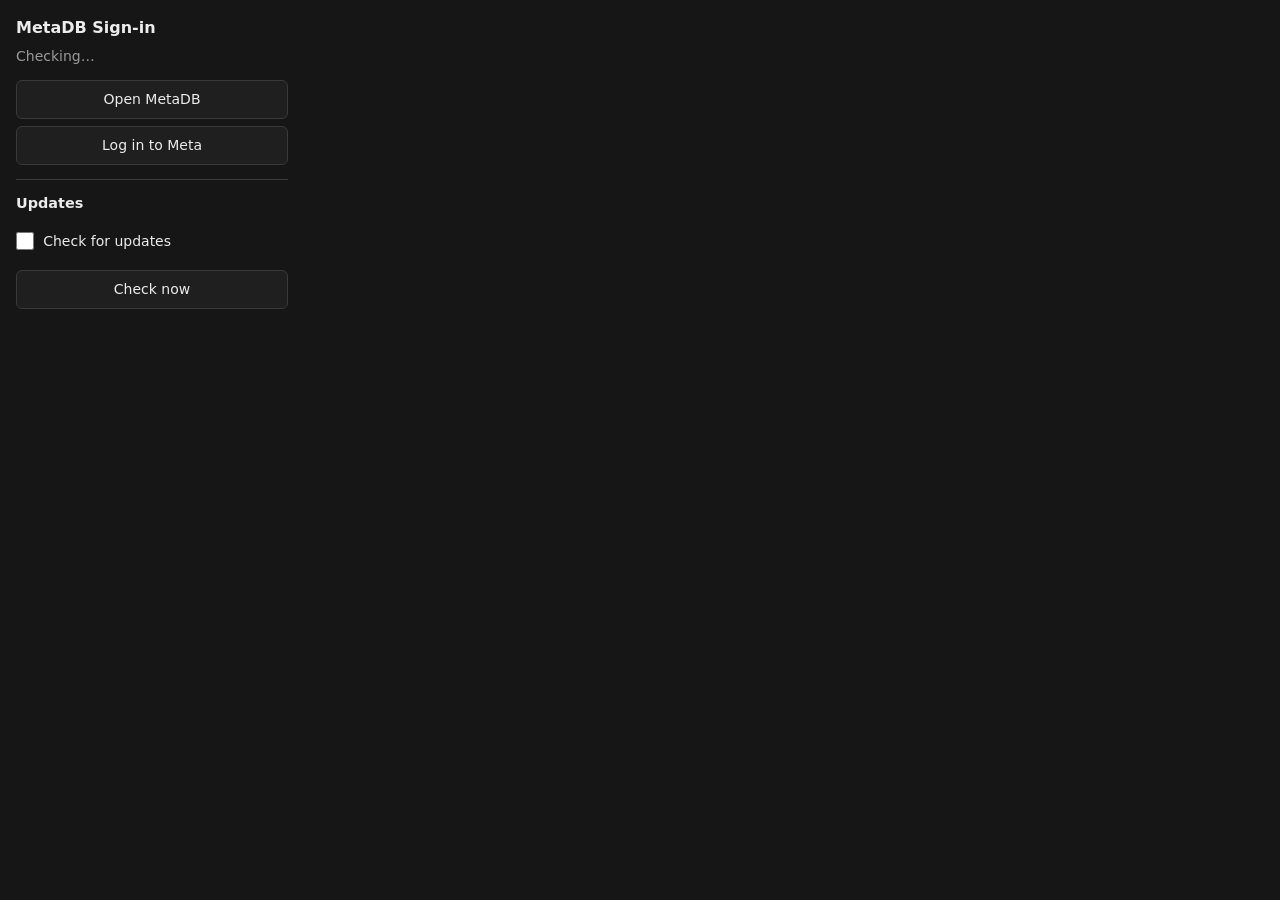
<file: extension/popup.html>
<!doctype html>
<html lang="en">
<head>
<meta charset="utf-8">
<title>MetaDB Sign-in</title>
<style>
  :root { --bg: #161616; --text: #ececec; --muted: #9a9a9a; --border: #3a3a3a; --field: #1f1f1f; --hover: #2a2a2a; --green: #4caf6a; --blue: #2f6fe0; }
  body { margin: 0; width: 17rem; padding: 1rem; background: var(--bg); color: var(--text); font: 14px/1.5 system-ui, sans-serif; }
  h1 { margin: 0 0 .35rem; font-size: 1rem; }
  h1 span { color: var(--muted); font-weight: 400; }
  h2 { margin: 0 0 .3rem; font-size: .9rem; }
  p { margin: 0 0 .85rem; color: var(--muted); }
  p.on { color: var(--text); }
  p.on::before { content: ""; display: inline-block; width: .5rem; height: .5rem; margin-right: .45rem; border-radius: 50%; background: var(--green); }
  a, button { display: block; box-sizing: border-box; width: 100%; padding: .5rem .75rem; margin-top: .4rem; border: 1px solid var(--border); border-radius: 6px; background: var(--field); color: var(--text); font: inherit; text-align: center; text-decoration: none; cursor: pointer; }
  a:hover, button:hover { background: var(--hover); }
  button:disabled { color: var(--muted); cursor: default; }
  a:focus-visible, button:focus-visible, input:focus-visible { outline: 2px solid var(--text); outline-offset: 2px; }
  section { margin-top: .9rem; padding-top: .8rem; border-top: 1px solid var(--border); }
  #update { margin: 0 0 .4rem; padding: .55rem .7rem; border-left: 3px solid var(--blue); background: var(--field); border-radius: 0 6px 6px 0; }
  #update p { margin: 0; color: var(--text); }
  #update #downloadState { margin-top: .4rem; font-size: 13px; color: var(--muted); }
  #downloadState:empty { display: none; }
  #update ul { margin: .35rem 0 0; padding-left: 1.1rem; color: var(--muted); }
  #update ol { margin: .45rem 0 0; padding-left: 1.1rem; color: var(--muted); font-size: 13px; }
  #updateState { margin: 0; font-size: 13px; }
  label { display: flex; gap: .6rem; align-items: center; min-height: 44px; cursor: pointer; }
  input { width: 1.1rem; height: 1.1rem; margin: 0; accent-color: var(--green); }
</style>
</head>
<body>
  <h1>MetaDB Sign-in <span id="version"></span></h1>
  <p id="state">Checking…</p>
  <a href="https://metadb.toastconcern.dev/#settings" target="_blank">Open MetaDB</a>
  <a id="login" href="https://secure.oculus.com/my/profile/" target="_blank" hidden>Log in to Meta</a>

  <section aria-labelledby="updatesH">
    <h2 id="updatesH">Updates</h2>
    <div id="update" hidden>
      <p id="updateTitle"></p>
      <ul id="updateList"></ul>
      <ol>
        <li>Download the new zip and unzip it over this extension's folder.</li>
        <li>Press <strong>Reload</strong> below.</li>
      </ol>
      <button type="button" id="download">Download the new version</button>
      <p id="downloadState" role="status"></p>
      <button type="button" id="reload">Reload</button>
    </div>
    <p id="updateState" role="status"></p>
    <label><input type="checkbox" id="updates"> Check for updates</label>
    <button type="button" id="checkNow">Check now</button>
  </section>
  <script src="popup.js"></script>
</body>
</html>
</file>
<file: css/style.css>
:root[data-theme="light"] {
  --text:   #1a1a1a;
  --muted:  #6b6b6b;
  --line:   #e0e0e0;
  --bg:     #ffffff;
  --panel:  #fafafa;
  --hover:  #f6f6f6;
  --field:  #ffffff;
  --border: #c4c4c4;
  --red:    #a32218;
  --green:  #1f6b34;
  --link:   #1a4f9c;
  --blue:    #1a5fd0;
  --blue-hi: #144ba8;
  /* A red the same white label can sit on, unlike --red which is for text. */
  --warn:    #a32218;
  --warn-hi: #8a1d14;
}

:root[data-theme="dark"] {
  --text:   #e6e6e6;
  --muted:  #9a9a9a;
  --line:   #2f2f2f;
  --bg:     #151515;
  --panel:  #1c1c1c;
  --hover:  #202020;
  --field:  #1c1c1c;
  --border: #3d3d3d;
  --red:    #ef8078;
  --green:  #74c98c;
  --link:   #7fb3f2;
  --blue:    #2f6fe0;
  --blue-hi: #4886ef;
  --warn:    #c2352a;
  --warn-hi: #d4463a;
}

/* Grey type on a navy ground. Every pair here clears WCAG AA against what it
   sits on: text 10.1:1 on the page and 9.1:1 on a panel, the muted labels
   5.9:1 and 5.3:1, and white on both button fills above 4.5:1. */
:root[data-theme="midnight"] {
  --text:   #b8c2d4;
  --muted:  #8794ab;
  --line:   #243350;
  --bg:     #0e1626;
  --panel:  #152034;
  --hover:  #1b2840;
  --field:  #152034;
  --border: #3d5177;
  --red:    #f08b83;
  --green:  #7fd396;
  --link:   #8fbcf5;
  --blue:    #2f6fe0;
  --blue-hi: #4886ef;
  --warn:    #c2352a;
  --warn-hi: #d4463a;
}

/* Black ground, white type, very dark grey for anything raised off it. Chosen
   against the AAA line rather than AA: text 21:1, the muted labels 14.2:1,
   links 12.4:1. The rules are a lighter grey than the other themes use — at
   #3d3d3d a divider on black is 1.9:1 and effectively invisible, so they sit
   at 3.3:1 and control edges at 6.1:1. Buttons darken on hover instead of
   lightening, so their white label keeps 7.5:1. */
:root[data-theme="contrast"] {
  --text:   #ffffff;
  --muted:  #d4d4d4;
  --line:   #606060;
  --bg:     #000000;
  --panel:  #121212;
  --hover:  #1e1e1e;
  --field:  #121212;
  --border: #8a8a8a;
  --red:    #ff9b93;
  --green:  #8ae8a3;
  --link:   #9ecbff;
  --blue:    #1d5fd6;
  --blue-hi: #174fb4;
  --warn:    #c2352a;
  --warn-hi: #a02219;
}

/* Ink on warm paper — the light theme for people who find a white page harsh.
   The cream is a real cream: at the first attempt's #f5efe3 it sat ΔE 8.5 from
   plain white and read as white with a tint, so it moved out to 13.7. Text
   12.2:1 on the page, muted labels 5.4:1, links 6.2:1. */
:root[data-theme="paper"] {
  --text:   #2b2620;
  --muted:  #665b4c;
  --line:   #cdb99a;
  --bg:     #f2e7d3;
  --panel:  #fdf6e8;
  --hover:  #e6d7ba;
  --field:  #fdf6e8;
  --border: #8a785f;
  --red:    #a3291a;
  --green:  #2b6136;
  --link:   #1f5591;
  --blue:    #2f5d96;
  --blue-hi: #24507f;
  --warn:    #a3291a;
  --warn-hi: #872015;
}

/* Warm dark: a brown ground with amber for anything you can click. Brown, not
   brown-black — the first attempt's #16110e was ΔE 6 from black and simply
   looked like the dark theme. This one is 17 from black and 13 from the neutral
   dark, which is the difference between a tint and a colour. Text 12.6:1,
   muted 6.7:1, links 8.3:1, white on the amber button 5.4:1. */
:root[data-theme="ember"] {
  --text:   #f4e2cf;
  --muted:  #c0a48b;
  --line:   #573c2a;
  --bg:     #2e1f16;
  --panel:  #3a2820;
  --hover:  #452f24;
  --field:  #3a2820;
  --border: #96795e;
  --red:    #f79184;
  --green:  #93d193;
  --link:   #f2ad60;
  --blue:    #a35516;
  --blue-hi: #8a4611;
  --warn:    #b3382a;
  --warn-hi: #962c20;
}

/* Deep green — the ground is ΔE 21 from black, so it reads as green rather
   than as a dark theme someone breathed on. Text 12.7:1, muted 7.7:1, links
   9.8:1; the button darkens on hover rather than lightening, which keeps its
   white label at 6.7:1. */
:root[data-theme="forest"] {
  --text:   #dcefdd;
  --muted:  #9dc0a4;
  --line:   #2e5138;
  --bg:     #102a1c;
  --panel:  #17351f;
  --hover:  #1e4128;
  --field:  #17351f;
  --border: #4f8a63;
  --red:    #f79184;
  --green:  #8ade9f;
  --link:   #93dfa9;
  --blue:    #2e7d4a;
  --blue-hi: #25683c;
  --warn:    #b3382a;
  --warn-hi: #962c20;
}

/* The first Forest, kept because it was liked: the same green an octave down,
   nearly black, where Forest proper is a green you can see. Text 13.9:1 on the
   page, muted 7.4:1, links 10.1:1. */
:root[data-theme="forest-deep"] {
  --text:   #d7e3d8;
  --muted:  #94a998;
  --line:   #2b3a31;
  --bg:     #0e1611;
  --panel:  #151f18;
  --hover:  #1b271e;
  --field:  #151f18;
  --border: #4d7a5c;
  --red:    #ef8a80;
  --green:  #85d398;
  --link:   #8ccfa2;
  --blue:    #2c7548;
  --blue-hi: #23603a;
  --warn:    #b3382a;
  --warn-hi: #962c20;
}

/* Phosphor green on near-black. This is the one theme whose ground stays at
   black on purpose — the look is the green type, not the paper — so the green
   carries it and is saturated enough to be unmistakable at a glance. Still
   short of the #00ff00 it is remembered as, which vibrates against black.
   Text 12.9:1, muted 7.8:1, links 15.7:1. */
:root[data-theme="terminal"] {
  --text:   #6fe887;
  --muted:  #4fb567;
  --line:   #17361f;
  --bg:     #030a05;
  --panel:  #0a1a0e;
  --hover:  #102616;
  --field:  #0a1a0e;
  --border: #3f7a4c;
  --red:    #ff8f80;
  --green:  #79e089;
  --link:   #8dfba6;
  --blue:    #186b2f;
  --blue-hi: #125223;
  --warn:    #a8291d;
  --warn-hi: #8a2018;
}

:root {
  --sans: "IBM Plex Sans", system-ui, sans-serif;
  --mono: "IBM Plex Mono", ui-monospace, monospace;
  color-scheme: light;
}
/* Every dark ground wants dark form controls and scrollbars. */
:root[data-theme="dark"],
:root[data-theme="midnight"],
:root[data-theme="contrast"],
:root[data-theme="ember"],
:root[data-theme="forest"],
:root[data-theme="forest-deep"],
:root[data-theme="terminal"] { color-scheme: dark; }

* { box-sizing: border-box; }

/* ---------- motion ----------
   Two moments, both short: a screen arriving, and an app's panel taking the
   window or giving it back. Every rule here waits for a class that only the
   page's own code adds, so with the setting off nothing animates at all —
   there is no transition sitting on an element waiting to be triggered.
   The duration comes from settings; the media query below outranks both. */

:root { --speed: 180ms; }

@keyframes view-in {
  from { opacity: 0; transform: translateY(6px); }
  to   { opacity: 1; transform: none; }
}
/* No fill in either direction, and the class comes off at the end.

   `forwards` would leave the element holding a transform — an identity matrix,
   not `none` — which is enough to make it the containing block for anything
   `fixed` inside it, and the expanded panel would be fixed to the section
   rather than the window. `backwards` is no better: it holds the *first* frame
   until the animation starts, so anything that stops it starting leaves the
   element shrunk. With no fill, an animation that never runs simply does
   nothing, which is the right way for this to fail. */
.view-in { animation: view-in var(--speed) ease-out; }

/* A real fade now that it can afford one: the row underneath keeps its own
   panel and the page no longer re-lays itself, so what shows through while the
   sheet arrives is simply the list, sitting still. */
@keyframes stage-in {
  from { opacity: 0; transform: scale(.994); }
  to   { opacity: 1; transform: none; }
}
.stage.stage-in,
.gallery.stage-in { animation: stage-in var(--speed) ease-out; }

@keyframes stage-out {
  from { opacity: 1; transform: none; }
  to   { opacity: 0; transform: scale(.99); }
}
/* The one that does hold its last frame: the panel has to stay faded out until
   the row underneath is rebuilt a moment later, and it is leaving anyway. */
.stage.stage-out,
.gallery.stage-out { animation: stage-out var(--speed) ease-in forwards; }

/* Asked for plainly by the reader's own system, so it wins over the setting. */
@media (prefers-reduced-motion: reduce) {
  .view-in,
  .stage.stage-in,
  .stage.stage-out,
  .gallery.stage-in,
  .gallery.stage-out { animation: none; }
}

/* Keep the scrollbar's space reserved whether or not there is one. Settings is
   long and Meta apps can be short, so without this the centred column steps
   sideways by a scrollbar's width every time the tab changes — and again when
   an expanded panel locks scrolling. */
html { scrollbar-gutter: stable; }

/* The size everything else is measured from: the page is laid out in rem, so
   this one number scales the type and the spacing with it.

   16px is what the root has always been — every rem in this file was written
   against it — and body text has always been 15, which is .9375 of it. Leaving
   the default at 16 keeps the page pixel-identical to what it was before there
   was a setting at all. */
html { font-size: var(--font, 16px); }

body {
  margin: 0;
  background: var(--bg);
  color: var(--text);
  font-family: var(--sans);
  font-size: .9375rem;
  line-height: 1.5;
}

.topbar {
  position: sticky;
  top: 0;
  z-index: 5;
  background: var(--bg);
  border-bottom: 1px solid var(--line);
}

.bar {
  max-width: 64rem;
  margin: 0 auto;
  padding: .6rem 1.25rem;
  display: flex;
  align-items: center;
  gap: 1rem;
}

.nav {
  display: flex;
  flex-wrap: wrap;
  gap: .35rem 1rem;
  margin-right: auto;
}
.nav a {
  color: var(--muted);
  text-decoration: none;
  font-size: .875rem;
  white-space: nowrap;
}
.nav a:hover { color: var(--text); text-decoration: underline; }

/* nav menus */

.navgroup { position: relative; display: flex; }
.navgroup[hidden] { display: none; }
/* Inside the headset app: what needs a PC, a relay of your own or copying tokens by hand. */
.in-app [data-not-in-app] { display: none !important; }
/* And the reverse: what only makes sense inside it. */
html:not(.in-app) [data-in-app] { display: none !important; }

/* Reads as a nav link, not a control: the arrow is the only thing marking it
   as one that opens. */
.navtop {
  background: none;
  border: 0;
  padding: 0;
  min-height: 0;
  display: flex;
  align-items: center;
  gap: .3rem;
  color: var(--muted);
  font: inherit;
  font-size: .875rem;
  white-space: nowrap;
  cursor: pointer;
}
.navtop:hover { background: none; color: var(--text); text-decoration: underline; }
.navtop.on { color: var(--text); font-weight: 600; }
.navtop::after {
  content: "";
  width: .3rem;
  height: .3rem;
  border-right: 1.5px solid currentColor;
  border-bottom: 1.5px solid currentColor;
  transform: translateY(-.1em) rotate(45deg);
}
.navtop[aria-expanded="true"]::after { transform: translateY(.05em) rotate(225deg); }

.navmenu {
  position: absolute;
  top: calc(100% + .5rem);
  left: -.6rem;
  z-index: 6;
  min-width: 11rem;
  display: flex;
  flex-direction: column;
  padding: .3rem;
  background: var(--field);
  border: 1px solid var(--border);
  border-radius: 6px;
}
/* display:flex above would otherwise beat the hidden attribute */
.navmenu[hidden] { display: none; }
.navmenu a {
  padding: .4rem .6rem;
  border-radius: 4px;
  font-size: .875rem;
}
.navmenu a:hover { background: var(--hover); text-decoration: none; }
.navmenu a.on { background: var(--hover); }

.wrap {
  max-width: 64rem;
  margin: 0 auto;
  /* bottom padding keeps content clear of the two fixed corner controls */
  padding: 2rem 1.25rem 7rem;
}

h1 { font-size: 1.0625rem; font-weight: 600; margin: 0; }
/* The logo links to the home page, but it stays the wordmark — the heading's
   own color, no link blue, no underline. */
.bar > h1 > a { color: inherit; text-decoration: none; }
h2 { font-size: 1.0625rem; font-weight: 600; margin: 0; }

.sub { margin: .25rem 0 0; color: var(--muted); font-size: .875rem; }

.nav a.on { color: var(--text); font-weight: 600; }

a { color: var(--link); }

:focus-visible { outline: 2px solid var(--link); outline-offset: 1px; }

/* controls */

.controls {
  display: flex;
  flex-wrap: wrap;
  gap: .5rem;
  margin-bottom: .75rem;
}

input, select, button {
  font-family: inherit;
  font-size: .875rem;
  color: var(--text);
  background: var(--field);
  border: 1px solid var(--border);
  border-radius: 3px;
  padding: .5rem .6rem;
  min-height: 38px;
  min-width: 0;
}


button { cursor: pointer; padding: .5rem 1rem; }
button:hover:not(:disabled) { background: var(--hover); }
button:disabled { color: var(--muted); cursor: default; }

.count {
  margin: 0 0 .75rem;
  font-size: .8125rem;
  color: var(--muted);
}

/* table */

table { width: 100%; border-collapse: collapse; }

th {
  text-align: left;
  font-weight: 600;
  font-size: .8125rem;
  color: var(--muted);
  padding: .4rem .6rem;
  border-bottom: 1px solid var(--line);
  white-space: nowrap;
}

td {
  padding: .55rem .6rem;
  border-bottom: 1px solid var(--line);
  /* Baselines, not box tops: half the row is mono, and its metrics differ
     enough from the sans beside it that aligning the boxes left the two a
     pixel apart. */
  vertical-align: baseline;
}

tbody tr.app { cursor: pointer; }
tbody tr.app:hover td { background: var(--hover); }
tbody tr.app:focus-visible { outline: 2px solid var(--link); outline-offset: -2px; }

/* Apps already on the account (with the setting on): a faint wash across the
   row and a solid bar down the left edge, both drawn from the theme's own green
   so it reads the same in every theme. The bar sits inside the first cell so it
   survives the row's hover repaint. */
tbody tr.app.owned td { background: color-mix(in srgb, var(--green) 9%, transparent); }
tbody tr.app.owned:hover td { background: color-mix(in srgb, var(--green) 16%, var(--hover)); }
tbody tr.app.owned > td.name { box-shadow: inset 3px 0 0 var(--green); }

/* The list rows, and only them: the child combinator and the row's own class
   keep this off the channel and history tables nested inside an expanded row,
   which carry their own smaller scale.

   Two decisions live here. Weight goes up a step, because 400 mono on a dark
   ground goes thin and the rows are the thing being read. Size goes down a
   step, so the data sits under the app name rather than competing with it —
   the name keeps the body size and its 600. */
tbody tr.app > td { font-weight: 500; font-size: .875rem; }
tbody tr.app > td.name { font-weight: 600; font-size: .9375rem; }

.name { font-weight: 600; min-width: 11rem; }

/* ---------- large display ----------
   One app's panel, given the whole browser window. Stacked it is the ordinary
   expanded row; staged it becomes two columns — the art and what the app is on
   the left, what the store holds for it on the right. */

.panel { position: relative; }

.stage-btn {
  position: absolute;
  top: -.2rem;
  right: 0;
  min-height: 30px;
  padding: .25rem .7rem;
  font-size: .8125rem;
}

/* The overlay: a window-sized sheet of its own, holding a second copy of the
   app's panel. The row it came from is untouched underneath. The pictures
   sheet is the same thing again, one layer up. */
.stage,
.gallery {
  position: fixed;
  top: 0;
  bottom: 0;
  left: 0;
  /* Out past the reserved gutter, so the sheet and its own scrollbar reach the
     window's edge while the page underneath keeps its layout exactly as it
     was. `--sbw` is this browser's scrollbar width, measured at startup; where
     scrollbars float over the content it is 0 and this is simply 0. */
  right: calc(-1 * var(--sbw, 0px));
  z-index: 60;
  /* Always a scrollbar, never sometimes: with `auto`, a short app has none and
     a long one does, so the sheet's content edge — and everything measured
     from it, the Close button included — sits a scrollbar's width apart
     between one app and the next. */
  overflow-y: scroll;
  overflow-x: auto;
  overscroll-behavior: contain;
  background: var(--bg);
}

.stage .panel {
  min-height: 100%;
  padding: 1.5rem 2rem 3rem;
  display: grid;
  grid-template-columns: minmax(16rem, 21rem) minmax(0, 1fr);
  grid-template-areas: "title title" "side main";
  gap: 1rem 2.5rem;
  align-content: start;
}

/* Fixed, so it stays in the corner while the sheet scrolls under it. */
.stage .stage-btn { position: fixed; top: 1.4rem; right: 2rem; z-index: 61; }

.stage .stage-title,
.gallery .stage-title {
  grid-area: title;
  font-size: 1.375rem;
  font-weight: 600;
  text-transform: none;
  letter-spacing: 0;
  color: var(--text);
  margin: 0 0 .5rem;
  /* Clear of the Close button sitting fixed in the corner. */
  padding-right: 6rem;
}

/* The app's name is a bar that stays at the top of the sheet, and the Close
   button sits on it: what scrolls passes under the bar, never under a lone button. */
.stage .stage-title {
  position: sticky;
  top: 0;
  /* Over everything positioned in the panel (a table's sticky headings are 2),
     and still under the Close button (61). */
  z-index: 10;
  background: var(--bg);
  margin: -1.5rem -2rem .25rem;
  padding: 1.5rem 8rem .9rem 2rem;
  border-bottom: 1px solid var(--line);
}

.stage .panel__side { grid-area: side; }
.stage .panel__main { grid-area: main; min-width: 0; }

.panel__art {
  display: block;
  width: 100%;
  aspect-ratio: 1;
  object-fit: cover;
  border-radius: 6px;
  background: var(--panel);
  margin-bottom: 1.1rem;
}

/* The cover and the way to the rest of the app's pictures, as one block: the
   button is the width of the art it sits under, so it reads as belonging to it
   rather than to the facts below. */
.artbox { margin-bottom: 1.1rem; }
.artbox .panel__art { margin-bottom: .6rem; }
.artbox > button { width: 100%; }
.artbox .images-out { margin-top: .5rem; }
.artbox .images-out p { margin: 0; }

/* The second sheet: one app's store artwork, above the panel it was opened
   from. Everything else about it is the sheet rule above. */
.gallery {
  z-index: 62;
  padding: 1.5rem 2rem 3rem;
}

.gallery .stage-btn {
  position: fixed;
  top: 1.4rem;
  right: 2rem;
  z-index: 63;
}

/* Wide enough that a screenshot is worth looking at, and as many across as the
   window allows — one on a phone, four on a desktop. */
.shots {
  display: grid;
  grid-template-columns: repeat(auto-fill, minmax(min(100%, 22rem), 1fr));
  gap: 1.4rem;
  /* Each row is as tall as its own pictures: a landscape screenshot next to a
     launcher icon should not leave the icon floating in a screenshot's worth of
     space. */
  align-items: start;
  margin-top: 1rem;
}

.shot { margin: 0; min-width: 0; }
.shot a { display: block; }

.shot img,
.shot video {
  display: block;
  width: 100%;
  max-width: 100%;
  height: auto;
  border-radius: 6px;
  background: var(--panel);
}

/* Where a picture should have been. Sized like the small art it usually is, so
   the row does not open up a screenshot-sized hole for it. */
.shot-gone {
  display: grid;
  place-items: center;
  width: 180px;
  max-width: 100%;
  aspect-ratio: 1;
  border: 1px dashed var(--border);
  border-radius: 6px;
  color: var(--muted);
  font-size: .8125rem;
}

.shot figcaption {
  margin-top: .4rem;
  font-size: .8125rem;
  color: var(--muted);
}

/* The side column is one column wide, so the facts stop trying to sit side by
   side and simply run down it. */
.stage .facts { grid-template-columns: minmax(0, 1fr); }
.stage .facts section { max-width: none; }

/* The reason for doing any of this: a few hundred builds through a 22rem
   window is the one place this page feels cramped. */
.stage .vscroll { max-height: none; }

/* Scrolling stops, but the gutter stays reserved: releasing it re-lays the
   whole page a scrollbar's width over, which is seen as a shift the moment the
   sheet is anything less than opaque — and takes the Close button with it. The
   sheet reaches the true edge by hanging over the gutter instead, below. */
html.staged { overflow: hidden; }

/* Two columns need the width for it; below that the panel fills the window
   but stays stacked, which is still better than a row inside a table. */
@media (max-width: 900px) {
  .stage .panel {
    grid-template-columns: minmax(0, 1fr);
    grid-template-areas: "title" "side" "main";
  }
  .panel__art { max-width: 16rem; }
  .artbox { max-width: 16rem; }
}

/* The sheets keep their edges off the window on a phone, and the Close button
   comes in with them. */
@media (max-width: 520px) {
  .stage .panel,
  .gallery { padding: 1.25rem 1rem 2.5rem; }

  .stage .stage-btn,
  .gallery .stage-btn { top: 1.1rem; right: 1rem; }
  .stage .stage-title { margin: -1.25rem -1rem .25rem; padding: 1.25rem 6.5rem .8rem 1rem; }
}

/* Columns switched off in settings. Kept to a single class each so nothing here
   outranks them — the old per-screen rules used IDs and always won. */
body.hide-c-dev   .c-dev,
body.hide-c-chan  .c-chan,
body.hide-c-price .c-price,
body.hide-c-ver   .c-ver,
body.hide-c-build .c-build,
body.hide-c-date  .c-date,
body.hide-c-used  .c-used,
body.hide-c-state .c-state,
body.hide-c-grant .c-grant,
body.hide-c-devb  .c-devb { display: none; }

/* Neither list carries a price: Meta apps have none, and the library query
   reports what you own rather than what it costs. This only ever hides, so it
   cannot fight the toggles above. */
#view-mine .c-price,
#view-default .c-price { display: none; }

/* Some system builds carry 80-character version strings. Left alone they widen
   the column until Status is pushed off the page, so clamp them here; the full
   value is in the expanded row. */
.clip {
  display: inline-block;
  max-width: 14rem;
  overflow: hidden;
  text-overflow: ellipsis;
  white-space: nowrap;
  vertical-align: bottom;
}

/* Mono, but the same size as the sans columns beside it — a row reads as one
   line of text rather than two sizes of it. */
.num { font-family: var(--mono); font-size: inherit; white-space: nowrap; }

/* an unreleased build sitting ahead of everything on a channel */
.dev-ahead { color: var(--red); max-width: 10rem; }
.muted-cell { color: var(--muted); }
.chan { white-space: nowrap; }
.chan .more-chan { color: var(--muted); }

/* cover art, off unless switched on in settings */
.art {
  width: 2rem;
  height: 2rem;
  border-radius: 3px;
  object-fit: cover;
  vertical-align: -.6rem;
  margin-right: .5rem;
  background: var(--panel);
}
/* A row whose list carried no art: a blank slot the same size, filled with the
   app's icon once it is fetched by ID — so rows do not jump when it lands. */
.art-fill { display: inline-block; }

/* People: online in green, offline and the store's activity line muted. */
.ppl-on { color: var(--green); font-weight: 600; }
.ppl-off { color: var(--muted); }
.ppl-pres { color: var(--muted); font-size: .8125rem; margin-top: .15rem; }
.ppl-alias { color: var(--muted); font-weight: 400; }

/* Scoped under .form so these beat the full-width text-input rules there. */
.form .check {
  display: flex;
  align-items: center;
  gap: .5rem;
  font-weight: 600;
  font-size: .875rem;
  cursor: pointer;
}
.form .check input {
  width: auto;
  min-height: 0;
  margin: 0;
  padding: 0;
  accent-color: var(--link);
}

.defaults-grid {
  display: grid;
  grid-template-columns: repeat(auto-fit, minmax(14rem, 1fr));
  gap: .6rem 1rem;
  max-width: 46rem;
}
.defaults-grid label {
  display: flex;
  flex-direction: column;
  gap: .25rem;
  font-weight: 400;
  font-size: .8125rem;
  color: var(--muted);
}
.defaults-grid select { width: 100%; }

.cols-grid {
  display: grid;
  grid-template-columns: repeat(auto-fit, minmax(9rem, 1fr));
  gap: .4rem 1rem;
  max-width: 34rem;
}
.cols-grid .check { font-weight: 400; }

.field__label {
  display: block;
  font-size: .875rem;
  font-weight: 600;
  margin-bottom: .5rem;
}

/* detail */

/* A panel, not a line of text — there is no baseline to share.

   Direct child only: as a descendant rule this also painted and padded every
   cell of the channel and build-history tables inside the panel, which is why
   their rows sat so far apart and why their own padding never took effect. */
tr.detail > td {
  background: var(--panel);
  padding-top: .75rem;
  padding-bottom: 1rem;
  vertical-align: top;
}

.panel p { margin: 0 0 .6rem; font-size: .875rem; }
.panel p.warn { color: var(--red); }
/* A claim is the one action here that changes something, so it answers in
   plain green or red rather than quietly. */
.panel p.ok { color: var(--green); }
.claim-out:empty { display: none; }

/* The developer request log: a fixed-height scrollable box of monospace lines,
   readable on a phone without any developer tools. Bad lines (a store error or a
   network failure) are tinted; the rest sit in the muted body colour. */
.logbar {
  display: flex;
  align-items: baseline;
  justify-content: space-between;
  gap: .5rem;
  margin-bottom: .35rem;
}
.logbox {
  font-family: var(--mono);
  font-size: .75rem;
  line-height: 1.5;
  color: var(--muted);
  background: var(--field);
  border: 1px solid var(--border);
  border-radius: 3px;
  padding: .5rem .6rem;
  max-height: 16rem;
  overflow-y: auto;
  overflow-x: auto;
}
.logbox:empty::before {
  content: "No requests yet.";
  color: var(--muted);
  opacity: .7;
}
.logline { white-space: pre; }
.logline.bad { color: var(--red); }


/* Every heading in a panel — the sections (Channels, Build history, Playtime
   by headset) and the labels over each block of facts (App, Builds, Hashes) —
   reads as one kind of thing, so they share one treatment. Full-strength text
   against the muted labels underneath, so the eye finds the heading before it
   starts reading what is under it. */
.panel h3,
.panel h4 {
  font-size: .8125rem;
  font-weight: 600;
  letter-spacing: .06em;
  text-transform: uppercase;
  color: var(--text);
  margin: 0 0 .45rem;
}
/* A section that follows a table — playtime then backups in an opened app on
   the User tabs — needs air above it, or its heading reads as the table's. */
.panel .vscroll + h3,
.panel p + h3,
.panel__main > .vscroll + p { margin-top: 1.25rem; }

.panel dl {
  display: grid;
  grid-template-columns: max-content 1fr;
  gap: .2rem 1rem;
  margin: 0 0 1rem;
  font-size: .875rem;
  /* Same reason as the table rows: the label is sans and the value mono, so
     they line up on the baseline they share, not on the tops of their boxes. */
  align-items: baseline;
}
.panel dt { color: var(--muted); }
/* Hashes and package names are long unbroken strings; let them break rather
   than push the row — and the whole table — wider than the screen. */
.panel dd {
  margin: 0;
  font-family: var(--mono);
  font-size: .8125rem;
  overflow-wrap: anywhere;
}


/* Facts sit as short columns side by side rather than one long list. The
   columns wrap on their own, so this needs no breakpoints. */
/* A grid so the columns line up from one row to the next, but with tracks
   sized to their own contents and packed left — an equal share would pad the
   short groups out with empty space and push the rest away from them. */
.facts {
  display: grid;
  grid-template-columns: repeat(auto-fit, minmax(min(17rem, 100%), max-content));
  justify-content: start;
  gap: 0 2.5rem;
  align-items: start;
  margin-bottom: .4rem;
}

/* Wide enough for a sentence, capped so one long value cannot take the row,
   and allowed to shrink below its content on a narrow screen. */
.facts section { max-width: 20rem; min-width: 0; }

/* Break at spaces and commas while there is room, and only split a word when
   there is genuinely nowhere else to go — which is what a package name like
   com.Shibuya_Nobuaki_MD.Crowbar_Climber_MD needs. `break-word` rather than
   `anywhere`: `anywhere` lets the column be sized narrower than its longest
   word, which is what used to split "Touch Controlle/rs". */
.facts dd { overflow-wrap: break-word; }
/* A long label (a world or app name in Similar worlds, More like this) wraps rather
   than taking the row: its value always keeps room for a few words. */
.facts dl { grid-template-columns: minmax(0, max-content) minmax(8.5rem, 1fr); margin-bottom: 1rem; }
.facts dt { overflow-wrap: break-word; }

/* Channels, then the revisions under them, each the full width of the panel.
   Side by side, each got half a column: the channels' dates scrolled out of
   sight and an opened revision's details were squeezed into a strip. */
.chan-rev { display: flex; flex-direction: column; gap: 1.5rem; }
.chan-rev > * { min-width: 0; }
.chan-rev h3 { margin-top: 0; }
/* Revisions can run to a hundred rows: room for about ten before it scrolls. */
.revisions .vscroll.short { max-height: 21rem; }

/* Every cell here is a single value: a wrapped "Scheduled" reads as two words
   and a wrapped date as two dates, so they stay on one line and the box scrolls
   sideways instead — which is what .vscroll is already for. */
.revisions .vtable th,
.revisions .vtable td { white-space: nowrap; }

/* avatar: the facts above the settings table, and each slider as a short bar
   with its value beside it — the reviews histogram's track and fill. */
#avatarFacts:empty { display: none; }
#avatarFacts { margin: .5rem 0 .75rem; }
.av-slider { display: inline-flex; align-items: center; gap: .6rem; }
.av-slider .rev-hist-track { display: block; width: 4.5rem; flex: none; }
.av-slider .rev-hist-fill { display: block; }
.av-val { font-family: var(--mono); font-size: .8125rem; }
/* A slider and an item ID each stay on one line in a part's table. */
.av-table td:last-child { white-space: nowrap; }
.av-table .av-val { font-size: inherit; }

/* binary manifest */

.info-out:empty { display: none; }
.info-out { margin-top: 1.75rem; }
.info-out .warn { color: var(--red); font-size: .875rem; }

.perms {
  margin: 0;
  padding: 0;
  list-style: none;
  columns: 2;
  column-gap: 2rem;
  font-family: var(--mono);
  font-size: .75rem;
  color: var(--muted);
}
.perms li { break-inside: avoid; padding: .1rem 0; overflow-wrap: anywhere; }

@media (max-width: 720px) { .perms { columns: 1; } }

/* build history */

.versions-out:empty { display: none; }
.versions-out { margin-top: 1.25rem; }
.versions-out .warn { color: var(--red); font-size: .875rem; }
.versions-out .hint { margin: 0 0 .5rem; }

.build-bar { margin: 0 0 .5rem; }
.build-bar select {
  min-height: 30px;
  padding: .25rem .4rem;
  font-size: .8125rem;
  width: auto;
}

.vscroll {
  max-height: 22rem;
  /* Both axes: the id column can make the table wider than a phone, and it
     should scroll inside this box rather than widen the page. Containment is
     what makes that work — without it the table's width sets the cell's width,
     the box never has to scroll, and the whole page grows instead. */
  overflow: auto;
  contain: inline-size;
  border: 1px solid var(--line);
  border-radius: 3px;
}

.vtable {
  width: 100%;
  border-collapse: collapse;
  font-family: var(--mono);
  font-size: .75rem;
}
.vtable th {
  position: sticky;
  top: 0;
  /* Above anything opened inside the table — a build's details are a panel,
     and a positioned panel would otherwise scroll over the headings. */
  z-index: 2;
  background: var(--panel);
  font-family: var(--sans);
  padding: .35rem .6rem;
  /* Left, not the th default of centre: in the wide last column a centred
     heading drifts to the middle while the row values sit at the left edge. */
  text-align: left;
}
.vtable td {
  padding: .3rem .6rem;
  border-bottom: 1px solid var(--line);
  overflow-wrap: anywhere;
}
/* A binary id is one 17-digit number — never break it across lines. */
.vtable .bid { white-space: nowrap; }

/* Version, id and date each take exactly the width they need and sit next to
   each other — `width: 1%` is the shrink-to-fit idiom for a table column. All
   the slack goes to the channel column, the one thing here that genuinely
   varies in length. None of the three wraps: they are single values, and a
   version split over two lines reads as two versions. The box scrolls
   sideways if the sum outgrows it. */
.vtable th:nth-child(1), .vtable td:nth-child(1),
.vtable th:nth-child(2), .vtable td:nth-child(2),
.vtable th:nth-child(3), .vtable td:nth-child(3) {
  width: 1%;
  white-space: nowrap;
}

/* builds that actually shipped on a channel */
/* The build the headset is actually on, in its build history — the same green
   the lists use for something the account owns, at the smaller scale these
   nested tables work at. */
.vtable tr.installed td { background: color-mix(in srgb, var(--green) 9%, transparent); }
.vtable tr.installed td:first-child { box-shadow: inset 3px 0 0 var(--green); }

.vtable tr.on-channel td { color: var(--text); font-weight: 500; }
.vtable tr:not(.on-channel) td { color: var(--muted); }

/* The channels and revisions tables borrow the build-history look but not its
   shipped/not-shipped dimming — every row is a real channel or revision, so
   they read at full strength. Placed after the rule above to win the tie. */
.vtable.plain tbody td { color: var(--text); font-weight: 400; }

/* Short scroll box: about five rows, then it scrolls. The build history keeps
   its taller default; only the channels and revisions tables carry `short`. */
.vscroll.short { max-height: 10rem; }

.dl {
  display: inline-block;
  font-family: var(--sans);
  font-size: .8125rem;
  font-weight: 600;
  text-decoration: none;
  color: #fff;
  background: var(--blue);
  border: 1px solid var(--blue);
  border-radius: 3px;
  padding: .35rem .9rem;
  white-space: nowrap;
}
.dl:hover { background: var(--blue-hi); border-color: var(--blue-hi); }

/* Install is a <button>, Download is an <a>, and the base button rules reach
   only the first: `min-height: 38px` makes it taller than every other cell, and
   `button:hover:not(:disabled)` outranks `.dl:hover` on specificity, so it went
   grey where the link goes blue. Said again here, with the weight to win. */
button.dl { min-height: 0; padding: .35rem .9rem; line-height: 1.4; }
button.dl:hover:not(:disabled) {
  background: var(--blue-hi);
  border-color: var(--blue-hi);
}
button.dl.dl-dev:hover:not(:disabled) {
  background: var(--warn-hi);
  border-color: var(--warn-hi);
}
/* Mid-install it keeps its colour and dims, rather than turning into the grey
   disabled button and jumping out of the row. */
button.dl:disabled { color: #fff; opacity: .55; }

/* The build the headset is already on. Same box as the Install button beside
   it — same size, same 3px corners as everything else here — but muted and
   unfilled, so it lines up in the column without looking pressable. */
.on-headset {
  display: inline-block;
  font-size: .8125rem;
  line-height: 1.4;
  color: var(--muted);
  border: 1px solid var(--border);
  border-radius: 3px;
  padding: .35rem .9rem;
  white-space: nowrap;
}



/* The expansion file sits in front of its APK, quieter than the button it
   belongs to — it is the other half of a download, not another one. */
.dl-obb {
  background: none;
  color: var(--link);
  border-color: var(--border);
  padding: .35rem .55rem;
  margin-right: .35rem;
}
.dl-obb:hover { background: var(--hover); border-color: var(--border); }

/* Details on a build row: neutral, since it downloads nothing, but the same
   size and type as the Download and OBB beside it — the table's monospace and
   the base button's 38px would otherwise make it the odd one out. */
.vtable .build-btn {
  font-family: var(--sans);
  font-size: .8125rem;
  font-weight: 600;
  line-height: 1.5;
  padding: .35rem .9rem;
  min-height: 0;
  margin-right: .35rem;
  white-space: nowrap;
}

/* never reached a channel — red so it does not read as an ordinary download */
.dl-dev { background: var(--warn); border-color: var(--warn); }
.dl-dev:hover { background: var(--warn-hi); border-color: var(--warn-hi); }

/* no account token set, so it leads to settings rather than a dead request */
.dl-off {
  background: none;
  color: var(--muted);
  border-color: var(--border);
}
.dl-off:hover { background: var(--hover); border-color: var(--border); }

/* Only the build-history table's last column is the download button, which sits
   at the right. The plain channels/revisions tables keep their last column left,
   so it lines up with its heading. */
.vtable:not(.plain) td:last-child { text-align: right; white-space: nowrap; }

.more-versions { margin-top: .6rem; }

/* Space above so the buttons stand clear of the channels/revisions tables,
   which no longer carry their own bottom margin. */
.actions { display: flex; gap: .5rem; flex-wrap: wrap; margin-top: 1.5rem; }
.actions a, .actions button {
  display: inline-flex;
  align-items: center;
  padding: .5rem 1rem;
  min-height: 38px;
  border: 1px solid var(--border);
  border-radius: 3px;
  color: var(--text);
  background: var(--field);
  text-decoration: none;
  font-size: .875rem;
}
.actions a:hover, .actions button:hover:not(:disabled) { background: var(--hover); }

/* Every screen's description keeps a gap before the controls, tabs or table
   under it. */
main > section > .sub,
.wrap > section > .sub { margin: .25rem 0 1.5rem; }


/* The search and filter boxes take whatever the pickers and buttons beside
   them leave, on every list. */
#q, #mineQ, #purchasesQ, #avatarQ, #orgId, #orgQ, #devicesQ, #defaultQ, #adbQ, #plusQ,
#worldQ, #worldLookup, #creatorQ, #worldShelf, #creatorPick { flex: 1 1 14rem; }

/* The Default apps row also carries two pickers, two buttons and a sort, which
   together with a 14rem filter is wider than the column — the row wrapped and
   put Check shown on a line of its own. It starts narrower and still grows into
   whatever is left. */
#defaultQ { flex-basis: 8rem; }

/* Organizations never show a price — the org list has none — so the shared row
   renderer's price cell is dropped for that view only. */
#view-orgs .c-price { display: none; }

/* Your Devices: a headset glyph beside the model name. */
.devices-sub-h { font-size: 1rem; font-weight: 600; margin: 2.25rem 0 .5rem; }
/* Four columns — Device, Update type, Serial, Status — so the table fills the
   content width and lines up with the controls above it, instead of three short
   columns stranded in the left half with a dead strip beside them. Both tables
   share one fixed layout so the columns line up between owned and shared. */
#view-devices table { table-layout: fixed; }
#view-devices th:nth-child(1), #view-devices td:nth-child(1) { width: 34%; }
#view-devices th:nth-child(2), #view-devices td:nth-child(2) { width: 24%; }
#view-devices th:nth-child(3), #view-devices td:nth-child(3) { width: 22%; }
#view-devices th:nth-child(4), #view-devices td:nth-child(4) { width: 20%; }
/* Center each cell vertically in its row. */
#view-devices td { vertical-align: middle; }
/* The update type is secondary, mono and muted; a missing one is a grey dash. */
.device-ota { color: var(--muted); }
.device-ota .dash { color: var(--muted); }

/* The headset picture sits inline with its name, centred on it. The shared
   .art nudges itself down with vertical-align for the taller app rows; here the
   cell is already vertically centred, so the image just centres too — which
   keeps the row at the image's height with no blank space, and (unlike making
   the cell a flexbox) leaves it a real table-cell so the fixed column widths
   still apply. */
#view-devices td.name .art {
  vertical-align: middle;
  /* The headset renders are transparent, so the shared art fill would show as a
     grey box behind them, and cover would crop them — neither is wanted here. */
  background: none;
  object-fit: contain;
}

/* ---------- a headset row opens into a panel ----------
   The whole row is the control — click or Enter opens its panel, the same move
   an app row makes. The name cell stays a real table-cell (so the fixed column
   widths hold); the model and a small chevron sit inline, art before them. */
.device-row { cursor: pointer; }
.device-row:hover td { background: var(--hover); }
.device-row:focus-visible { outline: 2px solid var(--blue); outline-offset: -2px; }
.device-name { font-weight: 600; }
/* A chevron right after the name that turns to point down when the row is open.
   Drawn from borders so it needs no glyph font and stays square like the rest. */
.row-caret {
  display: inline-block;
  width: .45rem;
  height: .45rem;
  margin-left: .5rem;
  vertical-align: middle;
  border-right: 1.5px solid var(--muted);
  border-bottom: 1.5px solid var(--muted);
  transform: translateY(-1px) rotate(-45deg);
  transition: transform .15s ease;
}
.device-row.open .row-caret { transform: translateY(-2px) rotate(45deg); }
@media (prefers-reduced-motion: reduce) { .row-caret { transition: none; } }

/* The opened panel sits in a detail row under its headset, top-aligned (the id
   rule above otherwise centres it in the cell). */
#view-devices tr.detail > td { vertical-align: top; }
.headset-panel { padding: .25rem 0 0; }
.headset-panel [data-headset-pane] { min-width: 0; }
/* The test-channel tab: current state, then the one switch. */
.ptc-state { margin: .25rem 0 .75rem; font-size: .875rem; }
.headset-panel .controls { margin: 0; }
.headset-panel .hint { margin-top: 0; }
.headset-panel .settings-out { margin: .6rem 0 0; }

.hint {
  margin: .75rem 0;
  font-size: .8125rem;
  color: var(--muted);
  max-width: 60ch;
}

/* The second controls row is a side door, not the main search, so its input
   keeps the row's rhythm without competing for the eye: the search box above
   still opens the section. */
.controls-sub { margin-top: -.25rem; }
/* display: flex above would otherwise outrank the hidden attribute. */
.controls[hidden] { display: none; }
.controls-sub input { flex: 1 1 20rem; }

/* A rejected binary ID is the one hint that is a verdict rather than a note. */
.hint.bad { color: var(--red); }

/* Serial and status never wrap — a wrapped serial reads as two, a wrapped
   "Remote wipe pending" as two states. The column widths (45/30/25 above) give
   each the room it needs; the box scrolls sideways on a phone rather than wrap. */
#view-devices th:nth-child(n + 2),
#view-devices td:nth-child(n + 2) { white-space: nowrap; }

/* The test-channel switches, sized like the build table's download button so the
   panels read as one family. Neutral rather than blue: blue is a download here,
   and these are neither. */
.ptc-btn {
  font-size: .8125rem;
  padding: .35rem .9rem;
  min-height: 0;
}
.ptc-btn + .ptc-btn { margin-left: .35rem; }
/* Enable in green, Disable in red — outlined, since both tokens are text
   colours and too light to fill behind white in the dark themes. */
.ptc-btn.ptc-on { color: var(--green); border-color: var(--green); font-weight: 600; }
.ptc-btn.ptc-off { color: var(--red); border-color: var(--red); font-weight: 600; }
.ptc-btn.ptc-on:disabled,
.ptc-btn.ptc-off:disabled { color: var(--muted); border-color: var(--border); }

.resolve-out:empty { display: none; }
.resolve-out { font-size: .875rem; }

.resolve-out .warn { color: var(--red); }

.resolve-out pre {
  margin: .5rem 0 0;
  padding: .6rem .75rem;
  background: var(--panel);
  border: 1px solid var(--line);
  border-radius: 3px;
  font-family: var(--mono);
  font-size: .75rem;
  overflow-x: auto;
  max-height: 22rem;
  overflow-y: auto;
}

.notice {
  margin: 0 0 1.5rem;
  padding: .6rem .75rem;
  border: 1px solid var(--border);
  border-left: 3px solid var(--red);
  border-radius: 3px;
  background: var(--panel);
  font-size: .875rem;
}

/* A phrase in prose that acts: neutral text with a light, offset underline that
   darkens on hover — clearly pressable, never the browser's default blue link. */
.linkbtn {
  border: 0;
  background: none;
  padding: 0;
  min-height: 0;
  font-size: inherit;
  font-weight: 500;
  color: var(--text);
  text-decoration: underline;
  text-decoration-color: var(--border);
  text-decoration-thickness: 1px;
  text-underline-offset: 3px;
  cursor: pointer;
}
.linkbtn:hover { background: none; text-decoration-color: currentColor; }

/* Not a problem, unlike the notice this borrows from — a new build is waiting,
   that is all — so it is marked in the ordinary accent rather than in red. */
.notice--update { border-left-color: var(--blue); }

/* settings form */

.form { max-width: 46rem; }

.form .field { margin-bottom: 1.25rem; }

/* Toggle rows need less air than a labelled input: a checkbox and its folded
   hint pack closer, so the switches read as one tidy block. */
.form .field--toggle { margin-bottom: .75rem; }

/* Three groups: what gets you in, what the lists look like, what an opened app
   offers. Quiet enough to be a signpost rather than another heading level. */
.form__group {
  font-size: .6875rem;
  font-weight: 600;
  letter-spacing: .06em;
  text-transform: uppercase;
  color: var(--muted);
  margin: 1.9rem 0 .85rem;
  padding-bottom: .4rem;
  border-bottom: 1px solid var(--line);
}
.form__group:first-child { margin-top: .25rem; }

.form label {
  display: block;
  font-size: .875rem;
  font-weight: 600;
  margin-bottom: .3rem;
}

.form input { width: 100%; }

/* Tokens keep the full width — they are long strings and get pasted in — but
   sit a little shallower than the boxes that are read back. */
.form input.token { min-height: 32px; padding-top: .3rem; padding-bottom: .3rem; }

/* A two-digit number needs room for two digits and a spinner, not a line. */
.form input[type="number"] { width: auto; max-width: 7rem; }

.form .hint { margin: .4rem 0 0; }

/* Each control's explanation folds away behind a small disclosure, so Settings
   reads as a scannable list rather than a wall of prose. */
details.hint { margin: .3rem 0 0; max-width: none; }
details.hint > summary {
  display: inline-flex;
  align-items: center;
  gap: .35rem;
  width: fit-content;
  font-size: .75rem;
  color: var(--muted);
  cursor: pointer;
  list-style: none;
  user-select: none;
}
details.hint > summary::-webkit-details-marker { display: none; }
details.hint > summary::before {
  content: "";
  border-left: 4px solid currentColor;
  border-top: 3.5px solid transparent;
  border-bottom: 3.5px solid transparent;
  transition: transform .15s ease;
}
details.hint[open] > summary::before { transform: rotate(90deg); }
details.hint > summary:hover { color: var(--text); }

/* The wireless guide on the ADB tab: a disclosure like the ones in Settings,
   but holding a numbered walk-through and the controls it ends with, rather
   than a paragraph of explanation. */
.adb-wireless { margin: 0 0 1rem; }
.adb-wireless > summary { font-size: .8125rem; }
.adb-wireless ol {
  margin: .5rem 0 .5rem 1.1rem;
  padding: 0;
  font-size: .8125rem;
  color: var(--muted);
  max-width: 60ch;
}
.adb-wireless li { margin-bottom: .4rem; line-height: 1.6; }
.adb-wireless .controls { margin: .75rem 0; }
.adb-wireless #adbAddr { flex: 0 1 16rem; }

details.hint > p {
  margin: .5rem 0 0;
  font-size: .8125rem;
  color: var(--muted);
  max-width: 60ch;
}
@media (prefers-reduced-motion: reduce) {
  details.hint > summary::before { transition: none; }
}

.form code {
  font-family: var(--mono);
  font-size: .75rem;
  background: var(--panel);
  border: 1px solid var(--line);
  border-radius: 2px;
  padding: .05rem .25rem;
}

.settings-out { margin: 1rem 0 0; font-size: .875rem; }
.settings-out.ok { color: var(--green); }
.settings-out.bad { color: var(--red); }

/* show more */

/* :not([hidden]) matters — a bare display:block would override the attribute */
.more:not([hidden]) {
  display: block;
  width: 100%;
  margin-top: .75rem;
}

/* fixed corners */

/* How many results to show: a labelled picker in the Apps controls row (moved there
   by initLimit), not a box floating over the list. */
.limitbar:not([hidden]) {
  display: inline-flex;
  align-items: center;
  gap: .5rem;
  font-size: .875rem;
  color: var(--muted);
}

/* github corner */

/* GitHub: a link in the footer line, styled like the other text actions. */
.foot .gh { font-size: inherit; }

/* misc */

.empty, .foot { color: var(--muted); font-size: .8125rem; }
.empty { padding: 1.5rem .6rem; }
/* A list that is empty because the store refused, not because there is nothing. */
.empty.warn { color: var(--red); }
.foot { margin-top: 2rem; }

@media (max-width: 720px) {
  .c-dev, .c-build, .c-date, .c-price, .c-devb { display: none; }
  /* Of the library's own columns, when it was last opened is the one worth
     keeping on a phone; how it was granted can wait for a wider screen. */
  .c-state, .c-grant { display: none; }
  /* the desktop minimum plus a 14rem version clamp overflows a phone, which
     pushes Status off the edge */
  .name { min-width: 0; }
  .clip { max-width: 9rem; }
}
@media (max-width: 520px) {
  .c-chan, .c-used { display: none; }
  .wrap { padding-top: 1.75rem; }

  /* keep the bar on one line at phone widths */
  .bar { padding: .5rem .75rem; gap: .6rem; }
  .nav { gap: .6rem; }
  .nav a { font-size: .8125rem; }
  .navtop { font-size: .8125rem; }
  .navmenu { left: -.4rem; min-width: 9.5rem; }
  /* roomier rows so a fingertip has 44px to land on */
  .navmenu a { font-size: .8125rem; padding: .8rem .7rem; }
  #theme { padding: .4rem .6rem; }
}

/* ---------- CompanionServer (Web Bluetooth) ---------- */

#companionState[data-kind="ok"]   { color: var(--green); }
#companionState[data-kind="warn"] { color: var(--red); }

.companion-tabs {
  display: flex;
  flex-wrap: wrap;
  gap: .25rem;
  margin: .25rem 0 1rem;
  border-bottom: 1px solid var(--line);
}
.companion-tabs[hidden] { display: none; }
.companion-tab {
  border: 1px solid transparent;
  border-bottom: none;
  border-radius: 3px 3px 0 0;
  background: transparent;
  color: var(--muted);
  margin-bottom: -1px;
}
.companion-tab.on {
  color: var(--text);
  background: var(--panel);
  border-color: var(--border);
}
.companion-tab:hover:not(.on) { background: var(--hover); }
/* A grouped screen's tabs (Library, Headsets, Store) are links to each tab's own
   address, drawn like the button tabs above. */
.panel-tabs.screen-tabs { margin: .6rem 0 .75rem; }
.screen-tabs[hidden] { display: none; }
a.companion-tab {
  display: inline-flex;
  align-items: center;
  min-height: 38px;
  box-sizing: border-box;
  padding: .5rem 1rem;
  font-size: .875rem;
  text-decoration: none;
}
a.companion-tab.on { cursor: default; }
@media (prefers-reduced-motion: no-preference) {
  a.companion-tab { transition: background-color .12s, color .12s; }
}

/* ---------- command tabs: feature groups of command rows ----------
   A tab is its commands grouped by feature (Wi-Fi, Casting, Controllers…). Each
   group is a quiet card — a short heading over a list of rows, the command's name on
   the left and its control (a button, Enable/Disable, or fields and a button) on the
   right. The cards sit in a grid so they line up in neat rows and fill the width. No
   descriptions on screen; the "what it does" help is a hover tooltip on the name. */
.companion-groups {
  display: grid;
  grid-template-columns: repeat(auto-fill, minmax(min(100%, 23rem), 1fr));
  gap: 1rem 1.25rem;
  align-items: start;
}
.companion-group {
  min-width: 0;
  padding: .55rem .8rem .2rem;
  border: 1px solid var(--line);
  border-radius: 4px;
  background: var(--panel);
}
/* The Setup tab and the Wi-Fi group want the full width, not a single grid cell. */
.companion-group--wide,
.companion-group--setup { grid-column: 1 / -1; }

.companion-group-title {
  margin: 0 0 .15rem;
  padding-bottom: .3rem;
  border-bottom: 1px solid var(--line);
  font-size: .8125rem;
  font-weight: 600;
  letter-spacing: 0;
  text-transform: none;
  color: var(--muted);
}

.companion-cmd {
  display: flex;
  flex-wrap: wrap;
  align-items: baseline;
  gap: .2rem .9rem;
  padding: .36rem 0;
  min-width: 0;
}
.companion-cmd + .companion-cmd { border-top: 1px solid var(--line); }
.companion-cmd-title {
  flex: 0 0 9.5rem;
  font-size: .875rem;
  color: var(--text);
  min-width: 0;
  overflow-wrap: anywhere;
}
.companion-cmd-step { color: var(--muted); font-weight: 600; margin-right: .1rem; }

.companion-cmd-form {
  flex: 1 1 auto;
  display: flex;
  flex-wrap: wrap;
  align-items: baseline;
  gap: .4rem .5rem;
  min-width: 0;
}
.companion-cmd-form > button[type="submit"] { flex: none; }

/* An on/off command: Enable and Disable sit together, never splitting across a wrap. */
.companion-toggle { display: inline-flex; gap: .35rem; }
.companion-toggle > button { flex: none; }

/* The Setup / Wi-Fi rows stack their control under the name (the picker is wide). */
.companion-group--setup .companion-cmd { padding: .5rem 0; }
.companion-cmd--wide { flex-direction: column; align-items: stretch; }
.companion-cmd--wide .companion-cmd-title { flex: none; margin-bottom: .4rem; }

.companion-field {
  display: inline-flex;
  flex-direction: column;
  gap: .15rem;
  font-size: .75rem;
  color: var(--muted);
  flex: 0 1 auto;
  min-width: 0;
}
.companion-field.is-check {
  flex-direction: row;
  align-items: center;
  gap: .35rem;
  color: var(--text);
  font-size: .8125rem;
}
.companion-field.is-check input { min-height: 0; }
.companion-field input:not([type="checkbox"]),
.companion-field select { width: 13ch; min-width: 0; }

.companion-result {
  margin: .45rem 0 0;
  padding: .5rem .6rem;
  background: var(--bg);
  border: 1px solid var(--line);
  border-radius: 3px;
  font-family: var(--mono, ui-monospace, monospace);
  font-size: .75rem;
  line-height: 1.5;
  white-space: pre-wrap;
  word-break: break-word;
  overflow-x: auto;
}
.companion-result[data-kind="err"] { color: var(--red); }

/* The console snippet for minting the FRL token without the extension. Contained
   and scrollable so the long one-liner never pushes the Settings layout around. */
.token-snippet {
  margin: .5rem 0 0;
  padding: .55rem .65rem;
  background: var(--bg);
  border: 1px solid var(--line);
  border-radius: 3px;
  font-family: var(--mono, ui-monospace, monospace);
  font-size: .72rem;
  line-height: 1.5;
  white-space: pre-wrap;
  word-break: break-all;
  max-height: 11rem;
  overflow: auto;
  user-select: all;
}

/* A field the form has no use for right now — the security type decides whether
   a password or a username is a real question. Needed because .companion-field
   sets display, which beats the [hidden] the UA stylesheet gives it. */
.companion-field[hidden] { display: none; }

/* ---------- CompanionServer: the connection card ----------
   The one way in, so it is a card and not a loose row of controls. It reads top
   to bottom: the state it is in, then what it connects with (protocol + secret),
   then the button that acts. A left edge carries the state's colour so connected
   / trouble reads from the whole card at a glance. */
.companion-connect {
  border: 1px solid var(--line);
  border-left: 3px solid var(--border);
  border-radius: 4px;
  background: var(--panel);
  padding: .9rem 1rem;
  margin: 1rem 0 1rem;
}
.companion-connect[data-state="ok"] { border-left-color: var(--green); }
.companion-connect[data-state="warn"],
.companion-connect[data-state="err"] { border-left-color: var(--red); }

/* State header: a small uppercase label, then the live state line with a square
   status chip in front of it (square, like every indicator on the site). */
.companion-conn-head {
  display: flex;
  align-items: baseline;
  flex-wrap: wrap;
  gap: .25rem .6rem;
  margin-bottom: .85rem;
}
.companion-conn-label {
  font-size: .6875rem;
  font-weight: 600;
  letter-spacing: .07em;
  text-transform: uppercase;
  color: var(--muted);
}
.companion-conn-state {
  margin: 0;
  font-size: .9375rem;
  font-weight: 600;
  color: var(--text);
  display: flex;
  align-items: baseline;
  gap: .45rem;
  min-width: 0;
}
.companion-conn-state::before {
  content: "";
  flex: none;
  width: .5rem;
  height: .5rem;
  background: var(--muted);
  transform: translateY(-.05em);
}
.companion-conn-state[data-kind="ok"] { color: var(--green); }
.companion-conn-state[data-kind="ok"]::before { background: var(--green); }
.companion-conn-state[data-kind="warn"],
.companion-conn-state[data-kind="err"] { color: var(--red); }
.companion-conn-state[data-kind="warn"]::before,
.companion-conn-state[data-kind="err"]::before { background: var(--red); }

/* Protocol beside the secret while there is room; stacked on a phone. */
.companion-conn-grid {
  display: flex;
  flex-wrap: wrap;
  gap: .9rem 1.4rem;
  margin-bottom: .9rem;
}
.companion-conn-field {
  display: flex;
  flex-direction: column;
  gap: .3rem;
  min-width: 0;
}
.companion-conn-field > label {
  font-size: .75rem;
  font-weight: 600;
  letter-spacing: .02em;
  color: var(--muted);
}
.companion-conn-opt { font-weight: 400; text-transform: none; letter-spacing: 0; }
.companion-conn-secret { flex: 1 1 22rem; }
.companion-conn-secret-row {
  display: flex;
  flex-wrap: wrap;
  gap: .4rem;
  align-items: center;
}
.companion-conn-secret-row input {
  flex: 1 1 15rem;
  min-width: 0;
  font-family: var(--mono, ui-monospace, monospace);
}
#companionSecretPick { margin-top: .4rem; max-width: 22rem; }
.companion-conn-actions { margin: 0; }

/* The "how it works" note and the first-run pointer, kept quiet under the card. */
.companion-lead { margin-top: 0; }
.companion-about { max-width: 72ch; margin-top: .5rem; }
.companion-about > summary {
  cursor: pointer;
  color: var(--muted);
  font-weight: 600;
  list-style-position: inside;
}
.companion-about > p { margin: .5rem 0 0; }

/* ---------- the Updater screen (User → Updater) ---------- */
/* Each section a quiet card: title and one line of what it does, then the choices
   (Easy, the OS build check alone) or the boxes (Advanced, every section), then what
   came back. One button above them switches the mode. */
.upd-screen { display: grid; gap: 1.25rem; margin-top: 1.25rem; }
.upd-section {
  min-width: 0;
  padding: 1.25rem 1.5rem 1.5rem;
  background: var(--bg);
  border: 1px solid var(--line);
  border-radius: 6px;
}
.upd-sec-head { display: flex; flex-wrap: wrap; align-items: flex-start; justify-content: space-between; gap: .75rem 1.5rem; }
.upd-title { margin: 0; font-size: 1.0625rem; font-weight: 600; letter-spacing: -.01em; }
.upd-lead { margin: .25rem 0 0; font-size: .8125rem; line-height: 1.5; color: var(--muted); max-width: 60ch; }
.upd-body { margin-top: 1.1rem; padding-top: 1.25rem; border-top: 1px solid var(--line); }

/* Small uppercase labels over each group of choices, and over the request. */
.upd-choice-h, .upd-send-label {
  margin: 0 0 .5rem;
  font-size: .6875rem;
  font-weight: 600;
  letter-spacing: .06em;
  text-transform: uppercase;
  color: var(--muted);
}

.upd-tiles { display: grid; grid-template-columns: repeat(auto-fill, minmax(12.5rem, 1fr)); gap: .5rem; }
.upd-tile {
  display: flex;
  align-items: flex-start;
  gap: .65rem;
  min-height: 44px;
  padding: .7rem .8rem;
  background: var(--panel);
  border: 1px solid var(--line);
  border-radius: 5px;
  cursor: pointer;
  transition: border-color .12s ease, background-color .12s ease;
}
.upd-tile:hover { border-color: var(--border); }
.upd-tile.on { background: var(--bg); border-color: var(--text); }
.upd-tile:focus-within { outline: 2px solid var(--link); outline-offset: 2px; }
.upd-tile input { flex: none; width: auto; min-height: 0; margin: .2rem 0 0; accent-color: var(--text); }
.upd-tile-text { display: grid; gap: .1rem; min-width: 0; }
.upd-tile-model { font-size: .875rem; font-weight: 600; }
.upd-tile-serial { font-family: var(--mono); font-size: .75rem; color: var(--muted); overflow-wrap: anywhere; }
.upd-choice + .upd-choice { margin-top: 1.1rem; }

.upd-actions { display: flex; flex-wrap: wrap; align-items: center; gap: .5rem 1rem; margin-top: 1.25rem; }
.upd-action-note { margin: 0; font-size: .8125rem; color: var(--muted); }
.upd-empty { margin: 0; font-size: .875rem; color: var(--muted); }
/* Advanced: a toolbar, the boxes in four labelled groups, then what will be sent. */
.upd-tools { display: flex; flex-wrap: wrap; align-items: center; gap: .5rem; margin-bottom: 1rem; }
.upd-tools select { flex: 0 1 20rem; min-width: 0; }
.upd-groups { display: grid; gap: .9rem; }
.upd-group { min-width: 0; margin: 0; padding: .85rem 1rem 1rem; border: 1px solid var(--line); border-radius: 5px; }
.upd-group legend {
  padding: 0 .35rem;
  font-size: .6875rem;
  font-weight: 600;
  letter-spacing: .06em;
  text-transform: uppercase;
  color: var(--muted);
}
.upd-grid {
  display: grid;
  grid-template-columns: repeat(auto-fill, minmax(14rem, 1fr));
  gap: .85rem 1.25rem;
  margin: .25rem 0 0;
}
.upd-field { min-width: 0; }
.upd-field label { display: block; margin-bottom: .3rem; font-family: var(--mono); font-size: .75rem; font-weight: 600; }
.upd-field input, .upd-field select, .upd-field textarea { width: 100%; }
.upd-field input, .upd-field textarea { font-family: var(--mono); font-size: .8125rem; }
.upd-field textarea { padding: .5rem .65rem; line-height: 1.5; resize: vertical; }
.upd-field input::placeholder, .upd-field textarea::placeholder { color: var(--muted); opacity: .7; }
.upd-field--wide { grid-column: 1 / -1; }
.upd-hint { margin: .3rem 0 0; font-size: .75rem; line-height: 1.5; color: var(--muted); }
.upd-send { margin-top: 1rem; }
.upd-send-head { display: flex; flex-wrap: wrap; align-items: baseline; justify-content: space-between; gap: .25rem 1rem; }
.upd-send-count { font-size: .75rem; color: var(--muted); }
.upd-send .upd-req { margin: 0; max-height: 18rem; overflow: auto; }
.upd-send .upd-actions { margin-top: .75rem; }

/* What came back: one block a headset, its model, serial and a count over it. */
.upd-results:not(:empty) { margin-top: 1.5rem; padding-top: 1.25rem; border-top: 1px solid var(--line); }
.upd-run + .upd-run { margin-top: 1.5rem; }
.upd-run-head { display: flex; flex-wrap: wrap; align-items: baseline; gap: .2rem .75rem; margin-bottom: .7rem; }
.upd-run-model { margin: 0; font-size: .9375rem; font-weight: 600; }
.upd-run-serial { font-family: var(--mono); font-size: .75rem; color: var(--muted); }
.upd-run-count { margin-left: auto; font-size: .75rem; color: var(--muted); }
.headset-upd { margin-top: .75rem; }

/* Specific build: asking for one number beside counting up from one. */
.upd-build-parts {
  display: grid;
  grid-template-columns: minmax(14rem, 1fr) minmax(0, 2.2fr);
  gap: 1rem;
  align-items: start;
  margin-top: 1.25rem;
}
.upd-part { min-width: 0; padding: 1rem 1.1rem 1.1rem; border: 1px solid var(--line); border-radius: 5px; }
.upd-part .upd-actions { margin-top: .9rem; }
.upd-find-grid { display: grid; grid-template-columns: repeat(auto-fill, minmax(11rem, 1fr)); gap: .85rem 1.1rem; }
.upd-find-grid select { width: 100%; }
.upd-find-out:not(:empty) { margin-top: 1rem; }
.upd-find-progress { margin: 0 0 .4rem; font-family: var(--mono); font-size: .75rem; color: var(--muted); overflow-wrap: anywhere; }
/* How far through the numbers it is: a plain rule that fills, no animation. */
.upd-find-bar { height: 3px; margin-bottom: 1rem; background: var(--line); border-radius: 2px; overflow: hidden; }
.upd-find-bar::before {
  content: "";
  display: block;
  height: 100%;
  width: calc(var(--done, 0) * 100%);
  background: var(--text);
}
@media (max-width: 900px) {
  .upd-build-parts { grid-template-columns: 1fr; }
}
.upd-find-note { margin: 0 0 .4rem; font-size: .8125rem; color: var(--text); }
/* Builds found: one list under Ask and the sweep — a title with its count, the
   two buttons that act on the list, then the build cards. */
.upd-found { margin-top: 1.5rem; padding-top: 1.25rem; border-top: 1px solid var(--line); }
.upd-found-head { display: flex; flex-wrap: wrap; align-items: center; justify-content: space-between; gap: .5rem 1rem; margin-bottom: .9rem; }
.upd-found-title { display: flex; align-items: baseline; gap: .5rem; margin: 0; font-size: .9375rem; font-weight: 600; }
.upd-found-count:not(:empty) { font-family: var(--mono); font-size: .75rem; font-weight: 400; color: var(--muted); }
.upd-found-tools { display: flex; flex-wrap: wrap; gap: .5rem; }
.upd-found > .upd-empty { margin: 0; }
.upd-part .upd-find-note, .upd-part > .settings-out { margin: .6rem 0 0; }
/* Sweep a build: the box that fills in the parts below. */
.upd-start { margin-bottom: .85rem; }
.upd-find-plan { margin: .6rem 0 0; font-size: .8125rem; color: var(--muted); }
.upd-find-plan--warn { color: var(--red); }
.upd-find-grid + .upd-find-grid { margin-top: .85rem; }
.upd-sweep-hint { margin: .5rem 0 .85rem; max-width: 70ch; }

/* The request Advanced will send, rebuilt as the boxes change: the address and one
   parameter a line, token left out. */
.upd-req {
  min-width: 0;
  margin: 0;
  padding: .55rem .7rem;
  font-family: var(--mono);
  font-size: .75rem;
  line-height: 1.6;
  white-space: pre-wrap;
  overflow-wrap: anywhere;
  background: var(--panel);
  border: 1px solid var(--line);
  border-radius: 3px;
}

/* OS builds: one card each, in a grid that fills the width. */
.updater-result {
  display: grid;
  grid-template-columns: repeat(auto-fill, minmax(17rem, 1fr));
  gap: .75rem;
  margin-bottom: .75rem;
}
.updater-build {
  display: flex;
  flex-direction: column;
  border: 1px solid var(--line);
  border-radius: 3px;
  background: var(--panel);
  padding: .8rem .9rem;
  min-width: 0;
}
/* A build as label-over-value pairs, one under another: Release Tag, Version,
   Incremental, Release Channel. The incremental is set in the mono face. */
.upd-facts { display: grid; gap: .6rem; margin: 0; }
.upd-fact { min-width: 0; }
.upd-fact dt { margin: 0 0 .1rem; font-size: .75rem; color: var(--muted); }
.upd-fact dd { margin: 0; font-size: .875rem; font-weight: 600; overflow-wrap: anywhere; }
.upd-fact--num dd { font-family: var(--mono); font-size: .8125rem; }
.updater-build details.hint { margin-top: .5rem; }
.upd-dl { display: grid; grid-template-columns: max-content 1fr; gap: .2rem .75rem; margin: .5rem 0 0; font-size: .75rem; }
.upd-dl dt { color: var(--muted); }
.upd-dl dd { margin: 0; font-family: var(--mono); overflow-wrap: anywhere; }
.upd-build-act { margin-top: auto; padding-top: .75rem; }

.upd-raw { margin-top: .25rem; }
.upd-raw pre {
  max-height: 18rem;
  overflow: auto;
  margin: .5rem 0 0;
  padding: .55rem .7rem;
  font-family: var(--mono);
  font-size: .75rem;
  background: var(--panel);
  border: 1px solid var(--line);
  border-radius: 3px;
}

@media (max-width: 600px) {
  .upd-section { padding: 1rem 1rem 1.25rem; }
  .upd-tools select { flex: 1 1 100%; }
  .upd-group { padding: .75rem .75rem .85rem; }
  .upd-run-count { margin-left: 0; }
}

/* ---------- 404 ----------
   A big quiet code beside what went wrong and where to go instead, rather than the
   Apps screen pretending the address was fine. */
.notfound {
  display: grid;
  grid-template-columns: auto minmax(0, 1fr);
  gap: 0 2.5rem;
  align-items: start;
  padding: 2.5rem 0 1rem;
}
.notfound-code {
  margin: 0;
  font-family: var(--mono);
  font-size: clamp(4rem, 12vw, 8.5rem);
  font-weight: 600;
  line-height: .85;
  letter-spacing: -.04em;
  color: var(--border);
}
.notfound-text h2 { margin-top: .2rem; }
.notfound-path { margin: .4rem 0 1rem; }
.notfound-path code {
  display: inline-block;
  max-width: 100%;
  padding: .2rem .5rem;
  font-size: .8125rem;
  overflow-wrap: anywhere;
  background: var(--panel);
  border: 1px solid var(--line);
  border-radius: 3px;
}
.notfound-links { display: flex; flex-wrap: wrap; gap: .25rem 1.25rem; margin: .5rem 0 0; padding: 0; list-style: none; }
.notfound-links a { display: inline-flex; align-items: center; min-height: 44px; }
@media (max-width: 600px) {
  .notfound { grid-template-columns: 1fr; padding-top: 1.5rem; }
  .notfound-code { margin-bottom: .75rem; }
}

/* The home button, shared by the 404 screen and the sign-in prompt. A clear,
   prominent action — but not blue: blue belongs to the build-row download alone. */
.home-btn {
  display: inline-flex;
  align-items: center;
  min-height: 44px;
  padding: .55rem 1.1rem;
  border: 1px solid var(--border);
  border-radius: 6px;
  background: var(--field);
  color: var(--text);
  font-weight: 600;
  font-size: .9rem;
  text-decoration: none;
}
.home-btn:hover { background: var(--hover); }
.home-btn--sm { min-height: 38px; padding: .4rem .9rem; font-weight: 500; font-size: .85rem; }
.notfound-actions { margin: 1rem 0 1.25rem; }

/* ---------- home ----------
   A dashboard of panels built from this browser's own state (watchlist, recently
   viewed, account/setup) plus a map of links. No pills, no blue underlines. */
.home-hero { max-width: 70ch; }
.home-hero h2 { margin: 0; }

.home-dash {
  display: grid;
  grid-template-columns: repeat(2, minmax(0, 1fr));
  gap: 1rem;
  margin: 1.5rem 0 0;
  align-items: start;
}
.home-panel {
  border: 1px solid var(--line);
  border-radius: 10px;
  background: var(--panel);
  padding: .85rem 1rem 1rem;
}
.home-ph { display: flex; align-items: baseline; justify-content: space-between; gap: 1rem; }
.home-ph h3 { margin: 0; font-size: .9375rem; }
.home-more { font-size: .8125rem; color: var(--text); text-decoration: none; white-space: nowrap; }
.home-more:hover { text-decoration: underline; }
.home-more--foot { color: var(--muted); }
.home-more--foot { display: inline-block; margin-top: .5rem; }
.home-empty { margin: .6rem 0 .1rem; color: var(--muted); font-size: .8125rem; max-width: 46ch; }

.home-list { display: grid; gap: .1rem; margin-top: .55rem; }
.home-appline {
  display: flex;
  align-items: center;
  gap: .55rem;
  padding: .35rem .3rem;
  border-radius: 6px;
  color: var(--text);
  text-decoration: none;
}
.home-appline:hover { background: var(--hover); }
.home-ic { width: 26px; height: 26px; border-radius: 5px; object-fit: cover; flex: none; background: var(--hover); }
.home-ic--ph {
  display: inline-flex; align-items: center; justify-content: center;
  background: var(--field); color: var(--muted); border: 1px solid var(--line);
  font-weight: 600; font-size: .8rem;
}
.home-appnm { flex: 1 1 auto; min-width: 0; overflow: hidden; text-overflow: ellipsis; white-space: nowrap; font-weight: 500; font-size: .875rem; }
/* A status word, not a pill: plain coloured text, no background. */
.home-tag { flex: none; font-size: .75rem; color: var(--muted); }
.home-tag.is-new { color: var(--green); font-weight: 600; }
.home-tag.is-bad { color: var(--red); }


/* Your account: a large full-width section under the watchlist and recently viewed
   panels — who you are, big, then every fact in an even grid with room around it.
   Plain label-over-value pairs, not oversized numbers. */
.home-acct {
  margin: 1rem 0 0;
  padding: 1.4rem 1.6rem 1.6rem;
  border: 1px solid var(--line);
  border-radius: 12px;
  background: var(--panel);
}
.home-acct .home-ph h3 { font-size: 1rem; }
/* Three sets under the header: Account details, Activity, This browser — each its
   own titled grid, divided by a hairline. */
.home-group { margin-top: 1.4rem; padding-top: 1.2rem; border-top: 1px solid var(--line); }
.home-group h4 {
  margin: 0;
  font-size: .75rem;
  font-weight: 600;
  letter-spacing: .05em;
  text-transform: uppercase;
  color: var(--muted);
}
.home-stats {
  display: grid;
  grid-template-columns: repeat(auto-fill, minmax(15rem, 1fr));
  gap: 1.3rem 2.5rem;
  margin: .9rem 0 0;
}
/* "Show account ID": a quiet text control in the header line, not a link. */
.home-reveal {
  min-height: 0;
  padding: 0;
  border: 0;
  background: none;
  color: var(--text);
  font: inherit;
  font-weight: 500;
  cursor: pointer;
}
.home-reveal:hover { color: var(--muted); background: none; }
.home-reveal:focus-visible { outline: 2px solid var(--border); outline-offset: 2px; border-radius: 2px; }
.home-stat { min-width: 0; }
.home-stat dt { color: var(--muted); font-size: .8125rem; margin-bottom: .3rem; }
.home-stat dd { margin: 0; font-size: 1rem; font-weight: 500; line-height: 1.4; overflow-wrap: anywhere; }
/* An action in a fact (load the library, fetch the headsets): plain text and an
   arrow, never the default blue underline. */
.home-stat dd a { color: var(--text); text-decoration: none; }
.home-stat dd a::after { content: " →"; color: var(--muted); }
.home-stat dd a:hover { color: var(--muted); }
.home-stat-note { display: block; color: var(--muted); font-weight: 400; font-size: .8125rem; margin-top: .15rem; }

/* The profile's background picture, which is square: shown whole, the photo ringed
   in the panel colour over its lower-right corner. Without it (images off, or the
   address expired) the row keeps its plain layout. */
.home-me-media { position: relative; flex: none; width: 168px; height: 168px; }
.home-me-bg {
  display: block;
  width: 100%;
  height: 100%;
  border-radius: 12px;
  object-fit: cover;
  background: var(--hover);
  border: 1px solid var(--line);
}
.home-me--bg { gap: 2rem; }
.home-me--bg .home-me-media .home-me-pic {
  position: absolute;
  right: -14px;
  bottom: -14px;
  width: 72px;
  height: 72px;
  border: 4px solid var(--panel);
  border-radius: 14px;
  background: var(--panel);
}
.home-me--bg .home-me-media .home-me-pic--ph { font-size: 1.3rem; }
.home-me--bg .home-me-name { font-size: 1.6rem; }
@media (max-width: 600px) {
  .home-me-media { width: 112px; height: 112px; }
  .home-me--bg { gap: 1.4rem; }
  .home-me--bg .home-me-media .home-me-pic { width: 52px; height: 52px; right: -10px; bottom: -10px; border-width: 3px; border-radius: 11px; }
  .home-me--bg .home-me-name { font-size: 1.2rem; white-space: normal; }
}
/* Photos: thumbnails in a grid, each a link to its full-size copy, with where it
   was taken under it. A video carries its length in the corner. */
.photo-grid { display: grid; grid-template-columns: repeat(auto-fill, minmax(180px, 1fr)); gap: .9rem; margin-top: .75rem; }
.photo { position: relative; display: block; color: var(--text); text-decoration: none; min-width: 0; }
.photo img { display: block; width: 100%; aspect-ratio: 16 / 10; object-fit: cover; border-radius: 8px; border: 1px solid var(--line); background: var(--hover); }
.photo:hover img { border-color: var(--border); }
.photo:focus-visible { outline: 2px solid var(--border); outline-offset: 3px; border-radius: 8px; }
.photo-badge { position: absolute; top: .45rem; right: .45rem; padding: .1rem .4rem; border-radius: 4px; background: rgba(0, 0, 0, .7); color: #fff; font-size: .75rem; font-weight: 600; }
.photo-cap { display: block; margin-top: .35rem; font-size: .8125rem; line-height: 1.35; }
.photo-where { display: block; font-weight: 500; overflow: hidden; text-overflow: ellipsis; white-space: nowrap; }
.photo-when { display: block; color: var(--muted); }
@media (max-width: 600px) { .photo-grid { grid-template-columns: repeat(2, minmax(0, 1fr)); gap: .6rem; } }
/* A labelled field sitting in a controls row (the Photos date range). */
.inline-field { display: inline-flex; align-items: center; gap: .4rem; color: var(--muted); font-size: .875rem; }
.inline-field input { min-height: 38px; }
/* Every avatar on the account: a full-body preview each, with its style and profile. */
.avatars-grid { display: grid; grid-template-columns: repeat(auto-fill, minmax(160px, 1fr)); gap: .9rem; margin-top: .75rem; }
.avatar-card { margin: 0; border: 1px solid var(--line); border-radius: 8px; background: var(--panel); padding: .6rem; }
.avatar-card img { display: block; width: 100%; aspect-ratio: 3 / 4; object-fit: cover; object-position: center 40%; }
.avatar-card figcaption { margin-top: .4rem; font-size: .8125rem; line-height: 1.35; }
.avatar-card figcaption strong { display: block; }
.avatar-card figcaption span { color: var(--muted); }
/* The avatar's stickers: a plain grid of the animated images. */
.section-h { margin: 2rem 0 .25rem; font-size: 1rem; }
.sticker-grid { display: grid; grid-template-columns: repeat(auto-fill, minmax(96px, 1fr)); gap: .75rem; margin-top: .75rem; }
.sticker-grid img { width: 100%; aspect-ratio: 1; object-fit: contain; border: 1px solid var(--line); border-radius: 8px; background: var(--panel); }
#exploreQ { flex: 1 1 22rem; min-width: 0; }
#storeQ { flex: 1 1 16rem; min-width: 0; }
.credit-amt { text-align: right; }
#creditRows td.num { text-align: right; }
/* An app's Revisions table: a revision row opens, and what it holds sits under it. */
.revisions tr.rev-row { cursor: pointer; }
.revisions tr.rev-row:hover td { background: var(--hover); }
.revisions tr.rev-row[aria-expanded="true"] td { background: var(--panel); }
.rev-body { padding: .4rem .25rem .6rem; white-space: normal; font-family: var(--sans); }
.rev-body h4 { margin: .75rem 0 .3rem; font-size: .8125rem; }
/* The groups side by side where they fit. A wrapping row rather than the facts
   grid: inside a table cell the grid cannot tell how wide it is and stacks them. */
.rev-body .facts { display: flex; flex-wrap: wrap; gap: 0 2.5rem; }
.rev-body .facts section { flex: 1 1 15rem; max-width: 24rem; }
/* A phone drops the submissions count (nearly always 0) and lets the long ID
   wrap, so the table fits its box and an opened revision is not cut off. */
@media (max-width: 640px) {
  .revisions .rev-subs { display: none; }
  .revisions .vtable td.bid { white-space: normal; word-break: break-all; }
}
.rev-changes { margin: 0; padding-left: 1.1rem; font-size: .8125rem; line-height: 1.6; }
.rev-field { color: var(--muted); }
/* An open revision is read in place, not in the short scroll box the list sits in. */
.revisions .vscroll:has(tr.rev-detail) { max-height: none; }
/* A movie or series opened in Search everything: its art beside what it is and
   where to watch it. */
.media-detail { display: flex; gap: 1.25rem; align-items: flex-start; }
.media-art { width: 180px; flex: none; border-radius: 8px; border: 1px solid var(--line); }
.media-text { min-width: 0; flex: 1 1 auto; }
.media-text p { max-width: 65ch; line-height: 1.55; }
.watch-list { list-style: none; display: flex; flex-wrap: wrap; gap: .4rem 1.25rem; padding: 0; margin: .4rem 0 0; }
@media (max-width: 600px) { .media-detail { flex-direction: column; } .media-art { width: 140px; } }
/* Search everything: what kind each result is, as a quiet line under its title,
   and details (package names, long titles) that wrap rather than squeeze the title. */
.ex-title { display: inline-block; vertical-align: middle; }
.ex-kind { display: block; color: var(--muted); font-size: .8125rem; font-weight: 400; margin-top: .1rem; }
.ex-detail { overflow-wrap: anywhere; }
@media (max-width: 600px) { #view-explore td.name { min-width: 9rem; } }
/* Who: profile photo, name, then @alias and account ID. */
.home-me { display: flex; align-items: center; gap: 1rem; margin-top: 1.1rem; min-width: 0; }
.home-me-pic {
  width: 72px;
  height: 72px;
  flex: none;
  border-radius: 12px;
  object-fit: cover;
  background: var(--hover);
}
.home-me-pic--ph {
  display: inline-flex; align-items: center; justify-content: center;
  background: var(--field); color: var(--muted); border: 1px solid var(--line);
  font-weight: 600; font-size: 1.6rem;
}
.home-me-text { min-width: 0; flex: 1 1 auto; }
.home-me-name { font-weight: 600; font-size: 1.35rem; line-height: 1.25; overflow: hidden; text-overflow: ellipsis; white-space: nowrap; }
.home-me-alias { display: flex; flex-wrap: wrap; gap: .15rem 1rem; color: var(--muted); font-size: .875rem; margin-top: .2rem; min-width: 0; }
.home-me-alias > * { min-width: 0; overflow-wrap: anywhere; }
@media (max-width: 600px) {
  .home-acct { padding: 1.1rem 1rem 1.2rem; }
  .home-me-pic { width: 56px; height: 56px; }
  .home-me-name { font-size: 1.15rem; }
  .home-stats { grid-template-columns: 1fr 1fr; gap: 1rem 1.25rem; }
}

@media (max-width: 760px) {
  .home-dash { grid-template-columns: 1fr; }
}
@media (prefers-reduced-motion: reduce) {
  .upd-tile { transition: none; }
}

/* ---------- the Wi-Fi picker ----------
   Scan, then Join: a list of what the headset can actually see, so the name and
   the security type are never typed. The row is a row, not a control — the one
   thing to press in it is an ordinary button, same as everywhere else here. */

.wifi { margin-bottom: 1rem; }

.wifi-bar {
  display: flex;
  flex-wrap: wrap;
  align-items: center;
  gap: .5rem .75rem;
}
.wifi-note {
  flex: 1 1 18rem;
  margin: 0;
  font-size: .75rem;
  line-height: 1.5;
  color: var(--muted);
}
.wifi-note[data-kind="err"] { color: var(--red); }

.wifi-list {
  margin: .6rem 0 0;
  padding: 0;
  list-style: none;
  border: 1px solid var(--line);
  border-radius: 4px;
  background: var(--bg);
}
.wifi-net + .wifi-net { border-top: 1px solid var(--line); }

.wifi-row {
  display: flex;
  flex-wrap: wrap;
  align-items: center;
  gap: .25rem .6rem;
  padding: .45rem .6rem;
}
.wifi-ssid {
  flex: 1 1 8rem;
  min-width: 0;
  font-size: .875rem;
  font-weight: 600;
  overflow: hidden;
  text-overflow: ellipsis;
  white-space: nowrap;
}
.wifi-tags {
  margin-left: auto;
  font-size: .6875rem;
  letter-spacing: .03em;
  text-transform: uppercase;
  color: var(--muted);
  white-space: nowrap;
}
.wifi-row > button { flex: none; }

/* Four bars, filled to strength. The headset reports RSSI, so a network with no
   reading at all — one that is only remembered — shows an empty meter. */
.wifi-sig {
  display: inline-flex;
  flex: none;
  align-items: flex-end;
  gap: 2px;
  width: 14px;
  height: 13px;
}
.wifi-sig i { flex: 1 1 0; background: var(--border); border-radius: 1px; }
.wifi-sig i:nth-child(1) { height: 30%; }
.wifi-sig i:nth-child(2) { height: 53%; }
.wifi-sig i:nth-child(3) { height: 76%; }
.wifi-sig i:nth-child(4) { height: 100%; }
.wifi-sig[data-level="1"] i:nth-child(-n+1),
.wifi-sig[data-level="2"] i:nth-child(-n+2),
.wifi-sig[data-level="3"] i:nth-child(-n+3),
.wifi-sig[data-level="4"] i:nth-child(-n+4) { background: var(--text); }

/* Only ever open under the one row that needs a password. */
.wifi-form {
  display: flex;
  flex-wrap: wrap;
  align-items: flex-end;
  gap: .4rem .6rem;
  padding: 0 .6rem .65rem 1.5rem;
}
.wifi-form .companion-field input { width: 17ch; }
.wifi-form .wifi-note { flex: 1 1 100%; }

.wifi-out[data-kind="ok"] { color: var(--green); }

@media (max-width: 640px) {
  /* Name and action first; the tags drop to their own line under them. */
  .wifi-tags {
    order: 4;
    flex: 1 1 100%;
    margin-left: 1.25rem;
    white-space: normal;
  }
  .wifi-row > button { order: 3; margin-left: auto; }
  .wifi-form { padding-left: .6rem; }
  .wifi-form .companion-field { flex: 1 1 100%; }
  .wifi-form .companion-field input { width: 100%; }
}

/* ---------- guided tour ----------
   A ring around the control being described, with the rest of the page dimmed
   by the ring's own shadow, and a card beside it built from the same parts as
   every other panel here. The ring takes the focus colour rather than the blue,
   which stays reserved for the build-row Download. */

.tour-ring {
  position: fixed;
  z-index: 20;
  border: 2px solid var(--link);
  border-radius: 4px;
  box-shadow: 0 0 0 100vmax color-mix(in srgb, var(--bg) 70%, transparent);
  pointer-events: none;
}
/* Nothing to point at: no ring, but keep the page dimmed behind the card. */
.tour-ring--none {
  inset: 0;
  width: auto !important;
  height: auto !important;
  border: 0;
  box-shadow: none;
  background: color-mix(in srgb, var(--bg) 70%, transparent);
}
.tour-ring.tour-move {
  transition: top var(--speed) ease-out, left var(--speed) ease-out,
    width var(--speed) ease-out, height var(--speed) ease-out;
}

.tour-card {
  position: fixed;
  z-index: 21;
  width: min(22rem, calc(100vw - 32px));
  padding: 1rem 1.1rem .9rem;
  background: var(--panel);
  border: 1px solid var(--border);
  border-radius: 3px;
  color: var(--text);
}
.tour-count {
  margin: 0 0 .35rem;
  font-family: var(--mono);
  font-size: .75rem;
  color: var(--muted);
}
.tour-title {
  margin: 0 0 .4rem;
  font-size: 1rem;
  font-weight: 600;
  line-height: 1.3;
}
.tour-body {
  margin: 0;
  font-size: .875rem;
  line-height: 1.6;
}
.tour-actions {
  display: flex;
  align-items: center;
  gap: .5rem;
  margin-top: 1rem;
}
.tour-gap { margin-right: auto; }
.tour-actions button { min-height: 44px; }

@media (prefers-reduced-motion: reduce) {
  .tour-ring.tour-move { transition: none; }
}

/* ---------- big screens ----------
   Below 1280px nothing here applies. Above it the lists get the room: the
   page widens in two steps, the clamps that keep a phone row on screen relax,
   and a build history shows more before it scrolls. Prose stays at a reading
   measure however wide the window is, and Settings keeps its form width. */

@media (min-width: 1280px) {
  .bar,
  .wrap {
    max-width: 80rem;
    padding-left: 2rem;
    padding-right: 2rem;
  }
  .sub { max-width: 75ch; }
  .name { min-width: 14rem; }
  .clip { max-width: 20rem; }
  .dev-ahead { max-width: 14rem; }
  .vscroll { max-height: min(36rem, 60vh); }
  .vscroll.short { max-height: 14rem; }
}

@media (min-width: 1760px) {
  .bar,
  .wrap { max-width: 96rem; }
  .clip { max-width: 26rem; }
}

/* The search box lives in the bar, taking the room the menu leaves. */
.barsearch {
  display: flex;
  flex: 1 1 14rem;
  max-width: 26rem;
}
.barsearch input { width: 100%; }

@media (max-width: 720px) {
  .bar { flex-wrap: wrap; }
  .barsearch { order: 3; flex-basis: 100%; max-width: none; }
}

/* On a phone the bar wraps in a set order: the name and the theme picker
   share the top row, the menu takes the next, and the search box the last. */
@media (max-width: 520px) {
  .bar { flex-wrap: wrap; }
  .bar > h1 { order: 1; margin-right: auto; }
  #theme { order: 2; }
  .bar > .nav { order: 3; flex-basis: 100%; margin-right: 0; }
  .barsearch { order: 4; }
}

/* One build's details, opened under its row in the build history. The row's
   table is nowrap monospace; the details are a panel of their own, so they
   wrap and read like the manifest does. */
/* Written out in full to outrank the build table's own last-column rule
   (.vtable:not(.plain) td:last-child), which a spanning cell also matches. */
.vtable:not(.plain) tr.build-detail > td:last-child {
  background: var(--panel);
  padding: .75rem .6rem 1rem;
  white-space: normal;
  /* The build table right-aligns its last column, and a cell spanning the
     row counts as that; the details read left to right like any panel. */
  text-align: left;
}
tr.build-detail .panel { font-family: var(--sans, inherit); }

/* An opened app's panel: the tab strip, the app's buttons, then the section — an even
   step between each, so a section's first heading never sits against the
   buttons above it. */
.panel-tabs { margin: 0 0 1rem; }
[data-app-actions] { margin-bottom: 1.5rem; }
[data-app-actions] > .actions { margin-top: 0; }
/* Latest Binary Info is about a build — the latest one — so it sits with the
   Builds tab and steps aside on Store. */
.panel[data-tab="store"] [data-info],
.panel[data-tab="store"] .info-out { display: none; }
[data-app-actions]:not(:has(.actions)) { margin-bottom: 0; }
/* A Get button standing in for a table on the Entitlement tab. */
[data-pane] h3 + button { margin-bottom: .6rem; }

/* An opened saved world: its launch link is one long line of JSON, and its
   pictures sit in a row, each named underneath. */
.world-link {
  font-family: var(--mono);
  font-size: .75rem;
  color: var(--muted);
  overflow-wrap: anywhere;
}
.world-pics {
  display: flex;
  flex-wrap: wrap;
  gap: 1rem;
  margin-top: .25rem;
}
.world-pics figure { margin: 0; }
.world-pics img {
  display: block;
  height: 7.5rem;
  width: auto;
  max-width: 100%;
  border-radius: 3px;
  background: var(--field);
}
.world-pics figcaption {
  margin-top: .3rem;
  font-size: .75rem;
  color: var(--muted);
}

/* ---------- app reviews (the Reviews tab) ---------- */
.rev-summary {
  display: flex;
  gap: 1.5rem;
  align-items: center;
  flex-wrap: wrap;
  margin: .25rem 0 1rem;
}
.rev-score-box { flex: none; min-width: 7rem; }
.rev-score { font-size: 2.5rem; font-weight: 600; line-height: 1; }
.rev-score-sub { color: var(--muted); font-size: .8rem; margin-top: .3rem; }
.rev-stars { letter-spacing: 1px; color: var(--text); }
.rev-stars .off { color: var(--muted); opacity: .4; }

.rev-hist {
  flex: 1 1 14rem;
  display: flex;
  flex-direction: column;
  gap: .35rem;
  min-width: 12rem;
}
.rev-hist-row {
  display: grid;
  grid-template-columns: 2rem 1fr 3.5rem;
  align-items: center;
  gap: .5rem;
  font-size: .78rem;
  color: var(--muted);
}
.rev-hist-count { text-align: right; }
.rev-hist-track {
  height: .55rem;
  border-radius: .3rem;
  background: var(--line);
  overflow: hidden;
}
.rev-hist-fill {
  height: 100%;
  min-width: 2px;
  border-radius: .3rem;
  background: var(--muted);
}

.rev-sorts { display: flex; gap: .35rem; margin: 0 0 1rem; }
.rev-sorts .ptc-btn.on { color: var(--text); border-color: var(--text); font-weight: 600; }

.review { border-top: 1px solid var(--line); padding: .85rem 0; }
.review:first-child { border-top: 0; padding-top: .25rem; }
.review-head { display: flex; align-items: center; gap: .6rem; margin-bottom: .35rem; }
.review-avatar {
  width: 28px;
  height: 28px;
  border-radius: 50%;
  object-fit: cover;
  background: var(--field);
  border: 1px solid var(--border);
  flex: none;
}
.review-who { font-weight: 600; }
.rev-ea {
  color: var(--muted);
  font-size: .68rem;
  font-weight: 400;
  border: 1px solid var(--border);
  border-radius: .25rem;
  padding: 0 .3rem;
  margin-left: .4rem;
  white-space: nowrap;
}
.review-meta {
  color: var(--muted);
  font-size: .8rem;
  margin-left: auto;
  text-align: right;
  white-space: nowrap;
}
.review-meta .rev-stars { font-size: .85rem; }
.review-title { font-weight: 600; margin: .15rem 0; }
.review-body { white-space: pre-wrap; overflow-wrap: anywhere; }
.review-helpful { color: var(--muted); font-size: .8rem; margin-top: .4rem; }
.review-dev {
  margin: .6rem 0 0 1rem;
  padding: .5rem .75rem;
  border-left: 2px solid var(--border);
  background: var(--field);
  border-radius: .25rem;
  font-size: .92rem;
  white-space: pre-wrap;
  overflow-wrap: anywhere;
}
.review-dev-label { color: var(--muted); font-size: .76rem; font-weight: 600; margin-bottom: .2rem; }

/* ---------- purchases screen ---------- */
/* Load more reads as a pagination control under the table, not a stray button —
   the same bar under every paged list. */
.morebar {
  justify-content: center;
  margin-top: 1rem;
  margin-bottom: 0;
}
.purchase-kind { font-size: .72rem; font-weight: 400; color: var(--muted); text-transform: capitalize; }
.purchase-pay { white-space: nowrap; color: var(--muted); }
.pill {
  display: inline-block;
  font-size: .7rem;
  color: var(--muted);
  border: 1px solid var(--border);
  border-radius: .25rem;
  padding: 0 .35rem;
  margin-left: .3rem;
  white-space: nowrap;
}

/* ---------- add-ons (DLC) tab ---------- */
.addons-pane .addon-desc { color: var(--muted); font-size: .82rem; margin-top: .15rem; }
.addons-pane .addon-pricecell { white-space: nowrap; text-align: right; }
.addon-price { font-weight: 600; }
.addon-was { color: var(--muted); text-decoration: line-through; font-size: .85rem; margin-right: .3rem; }
.addon-owned { color: var(--green); font-weight: 600; }
.addons-pane tr.owned td { background: color-mix(in srgb, var(--green) 9%, transparent); }

/* ---------- achievements tab ---------- */
.ach-grid { display: grid; gap: .6rem; margin-top: .25rem; }
.ach {
  display: flex;
  gap: .7rem;
  align-items: flex-start;
  padding: .6rem;
  border: 1px solid var(--line);
  border-radius: .5rem;
  background: var(--field);
}
.ach.on { border-color: color-mix(in srgb, var(--green) 45%, var(--border)); }
.ach:not(.on) { opacity: .72; }
.ach-art {
  width: 46px;
  height: 46px;
  border-radius: .35rem;
  object-fit: cover;
  background: var(--panel);
  border: 1px solid var(--border);
  flex: none;
}
.ach:not(.on) .ach-art { filter: grayscale(1); }
.ach-body { min-width: 0; }
.ach-title { font-weight: 600; }
.ach-tick { color: var(--green); }
.ach-desc { color: var(--muted); font-size: .85rem; margin-top: .15rem; }
.ach-prog { color: var(--muted); font-size: .78rem; margin-top: .25rem; }

/* ---------- leaderboards tab ---------- */
.lb-pane .lb-rank,
.lb-pane .lb-score { white-space: nowrap; font-variant-numeric: tabular-nums; }
.lb-pane .lb-score { text-align: right; }
/* The paths an app leaves out of its cloud backups (Entitlement tab). */
/* The Cloud tab's per-backup details. */
.cloud-pane .backup-act { text-align: right; white-space: nowrap; }
/* The open row holds prose, not table data, so it leaves the table's mono
   font (and 12px size) for the body sans — otherwise the note reads as code. */
.cloud-pane tr.backup-detail td {
  background: var(--field);
  border-top: none;
  font-family: var(--sans);
  font-size: .8125rem;
  white-space: normal;
}
.backup-facts { color: var(--muted); font-size: .8rem; margin-top: .35rem; }
/* Download the backup blob (or each segment): an ordinary neutral button — blue is
   kept for a build row's own action. */
.backup-dl-row { display: flex; flex-wrap: wrap; gap: .4rem; margin-bottom: .45rem; }
.backup-dl {
  display: inline-flex;
  align-items: center;
  min-height: 34px;
  padding: .35rem .85rem;
  border: 1px solid var(--border);
  border-radius: 6px;
  background: var(--field);
  color: var(--text);
  text-decoration: none;
  font-weight: 500;
  font-size: .8125rem;
}
.backup-dl:hover { background: var(--hover); }
.backup-fields { color: var(--muted); font-size: .8rem; margin-top: .35rem; overflow-wrap: anywhere; }
.cloud-pane .muted { color: var(--muted); }
.backup-note { margin-top: .4rem; }

.backup-excluded { margin: .25rem 0 1rem; padding-left: 1.2rem; font-size: .85rem; }
.backup-excluded li { margin: .15rem 0; overflow-wrap: anywhere; font-family: var(--mono); }

.lb-player { display: inline-flex; align-items: center; gap: .5rem; min-width: 0; }
.lb-player img {
  width: 24px;
  height: 24px;
  border-radius: 50%;
  object-fit: cover;
  flex: none;
  background: var(--panel);
}

/* ---------- developer posts tab ---------- */
.post-list { display: grid; gap: .6rem; margin-top: .25rem; }
.post {
  display: flex;
  gap: .7rem;
  align-items: flex-start;
  padding: .6rem;
  border: 1px solid var(--line);
  border-radius: .5rem;
  background: var(--field);
}
.post-art {
  width: 128px;
  aspect-ratio: 16 / 9;
  border-radius: .35rem;
  object-fit: cover;
  background: var(--panel);
  border: 1px solid var(--border);
  flex: none;
}
.post-body { min-width: 0; }
.post-title { font-weight: 600; }
.post-meta { color: var(--muted); font-size: .78rem; margin-top: .15rem; }
.post-text { color: var(--muted); font-size: .85rem; margin-top: .3rem; white-space: pre-line; overflow-wrap: anywhere; }
@media (max-width: 560px) {
  .post { flex-direction: column; }
  .post-art { width: 100%; }
}

/* ---------- release notes (Builds tab) ---------- */
.relnotes { margin: .75rem 0; }
.relnote-list { display: grid; gap: .75rem; }
.relnote { border-left: 2px solid var(--border); padding: .1rem 0 .1rem .75rem; }
.relnote-ver { font-weight: 600; }
.relnote-code { color: var(--muted); font-weight: 400; font-size: .8rem; margin-left: .35rem; }
.relnote-body { white-space: pre-wrap; overflow-wrap: anywhere; margin-top: .2rem; color: var(--text); }

/* ---------- Downgrade: the headset app's home layout ----------
   Shown only inside the app, and only while the Downgrade layout is picked
   (html.layout-dg). It takes the whole window: the site's own bar, screens and
   corner controls step aside. A list of what is installed on the left, the
   chosen app's builds on the right — one decision per screen, sized for a
   pointer in a headset. Everything is the site's tokens, so every theme works. */
#downgrade { display: none; }
.in-app.layout-dg #downgrade {
  display: flex;
  flex-direction: column;
  height: 100vh;
  background: var(--bg);
}
.layout-dg .topbar,
.layout-dg .wrap,
.layout-dg .limitbar,
.layout-dg .gh,
.layout-dg #relayNote { display: none !important; }

.dg-bar {
  display: flex;
  align-items: center;
  gap: .6rem;
  padding: .75rem 1.25rem;
  border-bottom: 1px solid var(--line);
}
.dg-brand { margin-right: auto; font-size: 1.05rem; color: var(--muted); white-space: nowrap; }
.dg-brand strong { color: var(--text); font-weight: 600; }
.dg-bar input { flex: 0 1 22rem; min-width: 8rem; }
.dg-bar select { flex: none; min-height: 38px; }

.dg-body {
  flex: 1;
  min-height: 0;
  display: grid;
  grid-template-columns: minmax(16rem, 23rem) 1fr;
}
.dg-body[hidden] { display: none; }

.dg-list {
  overflow-y: auto;
  border-right: 1px solid var(--line);
  padding: .9rem .6rem 1.5rem;
}
.dg-list .count { margin: 0 .6rem .6rem; }
.dg-list ul { list-style: none; margin: 0; padding: 0; }

.dg-app {
  display: flex;
  align-items: center;
  gap: .75rem;
  width: 100%;
  min-height: 3.5rem;
  padding: .55rem .6rem;
  text-align: left;
  background: none;
  border: 1px solid transparent;
  border-radius: 6px;
}
.dg-app:hover:not(:disabled) { background: var(--hover); }
.dg-app[aria-current="true"] { background: var(--panel); border-color: var(--border); }
.dg-art {
  width: 2.5rem;
  height: 2.5rem;
  flex: none;
  border-radius: 6px;
  object-fit: cover;
  background: var(--panel);
}
.dg-text { min-width: 0; flex: 1; }
.dg-name { display: block; font-weight: 600; overflow: hidden; text-overflow: ellipsis; white-space: nowrap; }
.dg-ver { display: block; font-family: var(--mono); font-size: .78rem; color: var(--muted); overflow: hidden; text-overflow: ellipsis; white-space: nowrap; }
.dg-new { flex: none; font-size: .75rem; color: var(--green); }

.dg-group {
  font-size: .6875rem;
  font-weight: 600;
  letter-spacing: .06em;
  text-transform: uppercase;
  color: var(--muted);
  margin: 1.6rem .6rem .5rem;
}
.dg-side li {
  display: flex;
  align-items: center;
  gap: .75rem;
  padding: .45rem .6rem;
  min-height: 3rem;
}
.dg-side .dg-name { font-weight: 500; }

.dg-detail { overflow-y: auto; padding: 1.5rem 2rem 2.5rem; }
.dg-empty { color: var(--muted); margin-top: 2rem; }
.dg .warn { color: var(--red); }
.dg-head { display: flex; align-items: center; gap: 1rem; margin-bottom: 1.1rem; }
.dg-head .dg-art { width: 4rem; height: 4rem; border-radius: 10px; }
.dg-head h2 { margin: 0 0 .15rem; font-size: 1.35rem; line-height: 1.2; }
.dg-pkg { font-family: var(--mono); font-size: .8rem; color: var(--muted); }
.dg-now { margin: .2rem 0 0; font-size: .9rem; }
.dg-warn { max-width: 62ch; margin: 0 0 1.1rem; font-size: .875rem; color: var(--muted); }
.dg-detail table { width: 100%; }
.dg-detail td.dg-act { text-align: right; white-space: nowrap; }
.dg-obb { margin-left: .4rem; font-size: .75rem; color: var(--muted); }

.dg-signin { max-width: 34rem; margin: 14vh auto 0; padding: 0 1.5rem; }
.dg-signin h2 { margin: 0 0 .5rem; }
.dg-signin p { color: var(--muted); margin: 0 0 1.25rem; }

@media (max-width: 760px) {
  .dg-body { grid-template-columns: 1fr; grid-template-rows: minmax(10rem, 40%) 1fr; }
  .dg-list { border-right: 0; border-bottom: 1px solid var(--line); }
  .dg-detail { padding: 1.25rem 1rem 2rem; }
  .dg-bar { flex-wrap: wrap; }
}

/* The three pages of Downgrade: Apps (the split view above), Backups, History. */
.dg-tabs { margin: 0; padding: .6rem 1.25rem 0; }
.dg-page { flex: 1; min-height: 0; overflow-y: auto; padding: 1.5rem 2rem 2.5rem; }
.dg-page[hidden] { display: none; }
.dg-page h2 { margin: 0 0 .25rem; }
.dg-page .sub { max-width: 66ch; margin: 0 0 1.25rem; }
.dg-page table { width: 100%; }
.dg-page td.dg-act { text-align: right; white-space: nowrap; }
/* Rows with an icon in them line up in the middle, as the Headsets table does. */
.dg-page td { vertical-align: middle; }
.dg-cell { display: flex; align-items: center; gap: .65rem; }
.dg-cell .dg-art { width: 2rem; height: 2rem; border-radius: 5px; }

/* The build that is on the headset carries the same green edge an owned app
   does in every list on the site. */
.dg .dg-current > td:first-child { box-shadow: inset 3px 0 0 var(--green); }

/* Save and Back up sit in front of the row's blue action, as an OBB link does. */
.dg td.dg-act .dl-obb { margin-right: .4rem; }
.dg-saved { margin-right: .6rem; font-size: .8125rem; color: var(--muted); }

/* ---------- the app's own dialog and notices ---------- */
.ui-dialog {
  position: fixed;
  inset: 0;
  z-index: 1000;
  display: grid;
  place-items: center;
  padding: 1rem;
  background: rgb(0 0 0 / .55);
}
.ui-dialog[hidden] { display: none; }
.ui-dialog__box {
  width: min(31rem, 100%);
  padding: 1.4rem 1.5rem 1.2rem;
  background: var(--bg);
  border: 1px solid var(--border);
  border-radius: 10px;
}
.ui-dialog__box h2 { margin: 0 0 .55rem; font-size: 1.15rem; line-height: 1.3; }
.ui-dialog__box p { margin: 0; color: var(--muted); line-height: 1.55; }
.ui-dialog__list { margin: .75rem 0 0; padding-left: 1.2rem; line-height: 1.55; max-height: 40vh; overflow-y: auto; }
.ui-dialog__list li + li { margin-top: .25rem; }
.ui-dialog__box .actions { justify-content: flex-end; margin-top: 1.4rem; }
/* Red is the outcome — the data that goes — not the button. */
.ui-dialog__box button.ui-danger { color: var(--red); border-color: var(--red); font-weight: 600; }

.ui-notices {
  position: fixed;
  right: 1.25rem;
  bottom: 1.25rem;
  z-index: 1001;
  display: grid;
  gap: .5rem;
  width: min(26rem, calc(100vw - 2.5rem));
  pointer-events: none;
}
.ui-notice {
  padding: .75rem 1rem;
  font-size: .9rem;
  line-height: 1.45;
  background: var(--panel);
  border: 1px solid var(--border);
  border-left: 3px solid var(--green);
  border-radius: 8px;
  box-shadow: 0 8px 24px rgb(0 0 0 / .28);
}
.ui-notice.bad { border-left-color: var(--red); }
.ui-notice.plain { border-left-color: var(--border); }
@media (prefers-reduced-motion: no-preference) {
  .ui-notice { animation: view-in var(--speed) ease-out; }
}

/* Backups' list carries its count and the + Add APK button on one line. */
.dg-list-head { display: flex; align-items: center; justify-content: space-between; gap: .5rem; margin: 0 .6rem .6rem; }
.dg-list-head .count { margin: 0; }
.dg-list-head button { flex: none; }
.dg-list .empty { padding: 1rem .6rem; }
.dg-new.dg-off { color: var(--muted); }
/* Unknown sources heading, with + GitHub beside it. */
.dg-group-row { display: flex; align-items: center; justify-content: space-between; gap: .5rem; margin: 1.6rem .6rem .5rem; }
.dg-group-row .dg-group { margin: 0; }
.dg-gh-form { display: flex; flex-wrap: wrap; gap: .5rem; max-width: 40rem; margin: 0 0 .6rem; }
.dg-gh-form input { flex: 1 1 16rem; min-height: 38px; }
.dg-gh-head { display: flex; flex-wrap: wrap; align-items: center; gap: .5rem 1rem; margin: 0 0 .8rem; }
.dg-gh-head a { color: var(--link); }
.dg .dg-file { max-width: 18rem; overflow: hidden; text-overflow: ellipsis; white-space: nowrap; }
/* Apps' "Show apps not installed": a small switch beside the count. */
.dg-toggle { display: flex; align-items: center; gap: .4rem; flex: none; font-size: .8125rem; color: var(--muted); cursor: pointer; white-space: nowrap; }
.dg-toggle input { width: 1.05rem; height: 1.05rem; margin: 0; accent-color: var(--green); }
.dg-head + .controls { margin: 0 0 1.25rem; }
.dg-detail h3.dg-group { margin-left: 0; }
.dg-head-acts { margin-left: auto; align-self: center; flex: none; display: flex; gap: .5rem; }

/* ---------- Get the app ---------- */
#view-getapp .sub { max-width: 68ch; margin-bottom: 0; }

/* Each way to get the app is a card. The two headset methods sit side by side;
   the browser extension spans the full width below them. */
.getapp-grid {
  display: grid;
  grid-template-columns: repeat(auto-fit, minmax(23rem, 1fr));
  gap: 1rem;
  margin-top: 1.5rem;
  align-items: start;
}
.getapp-card {
  display: flex;
  flex-direction: column;
  gap: .85rem;
  padding: 1.25rem 1.4rem;
  background: var(--panel);
  border: 1px solid var(--line);
  border-radius: 6px;
}
/* The extension card runs the full width on its own row under the two above. */
.getapp-card--wide { grid-column: 1 / -1; }

/* Flex gap owns the spacing inside a card, so the children drop their own
   vertical margins. */
.getapp-card > * { margin: 0; max-width: none; }

.getapp-card__head { display: flex; flex-direction: column; gap: .15rem; }
.getapp-eyebrow {
  font-size: .6875rem;
  font-weight: 600;
  letter-spacing: .06em;
  text-transform: uppercase;
  color: var(--muted);
}
.getapp-card__head h3 { margin: 0; font-size: 1.0625rem; }
.getapp-meta { margin-top: .2rem; font-size: .75rem; color: var(--muted); font-family: var(--mono); }

.getapp-steps { margin: 0; padding-left: 1.2rem; line-height: 1.6; font-size: .9375rem; }
.getapp-steps li + li { margin-top: .35rem; }
.getapp-text { margin: 0; }
.getapp-cmd {
  margin: 0;
  padding: .7rem .9rem;
  font-family: var(--mono);
  font-size: .875rem;
  background: var(--bg);
  border: 1px solid var(--line);
  border-radius: 4px;
  overflow-x: auto;
}
/* The card's action row sits flush under its steps — no extra top gap on top of
   the flex gap already there. */
.getapp-card .actions { margin-top: .15rem; }

/* ---------- finish ----------
   A light pass over the whole page, kept in one place: the icon beside the
   name, a step up for screen headings, and column heads set like the group
   labels elsewhere. Colours stay the theme's own. */

button:hover:not(:disabled) { border-color: var(--muted); }
input:focus, select:focus { border-color: var(--link); }
@media (prefers-reduced-motion: no-preference) {
  input, select, button, .gh { transition: background-color .12s, border-color .12s, color .12s; }
}

.bar > h1 {
  display: flex;
  align-items: center;
  gap: .5rem;
  white-space: nowrap;
}
.bar > h1::before {
  content: "";
  width: 1.4rem;
  height: 1.4rem;
  flex: none;
  border-radius: 5px;
  background: url("../extension/icon128.png") center / contain no-repeat;
  /* The icon is near-black; the ring keeps its edge on the dark themes. */
  box-shadow: 0 0 0 1px var(--line);
}

.wrap > section > h2 { font-size: 1.25rem; letter-spacing: -.01em; }

th {
  font-size: .75rem;
  letter-spacing: .04em;
  text-transform: uppercase;
}

/* The one button that starts each screen (Search, Get store, Get devices…) is
   filled with the theme's button blue, the same fill as Download, so the eye
   finds it first among the pickers and secondary buttons beside it. Busy, it
   dims in place rather than turning into a grey button. */
button.primary {
  color: #fff;
  background: var(--blue);
  border-color: var(--blue);
  font-weight: 600;
}
button.primary:hover:not(:disabled) { background: var(--blue-hi); border-color: var(--blue-hi); }
button.primary:disabled { color: #fff; opacity: .6; }

/* The corner controls float over the page, so they get a little lift off it. */


/* On a phone an app's seven tabs wrapped onto three rows, under the Expand
   button, and the Worlds tabs left one alone on a second row. They stay on one
   row and scroll sideways instead, fading at the edge to say there is more. The
   strip's rule moves from a border to an inset shadow, which the open tab's fill
   covers without the -1px overlap a scrolling box would clip. */
@media (max-width: 640px) {
  .panel-tabs {
    flex-wrap: nowrap;
    overflow-x: auto;
    scrollbar-width: none;
    /* Fill the space without asking for room: inside a table cell, the strip's
       full width would otherwise stretch the whole table past the screen. */
    width: 0;
    min-width: 100%;
    box-sizing: border-box;
    border-bottom: 0;
    box-shadow: inset 0 -1px var(--line);
    -webkit-mask-image: linear-gradient(to right, #000 calc(100% - 2.5rem), transparent);
    mask-image: linear-gradient(to right, #000 calc(100% - 2.5rem), transparent);
  }
  .panel-tabs::-webkit-scrollbar { display: none; }
  .panel-tabs > .companion-tab { flex: none; margin-bottom: 0; }
  /* An app's strip ends short of the Expand button in the panel's corner. */
  .panel .panel-tabs {
    padding-right: 5.5rem;
    -webkit-mask-image: linear-gradient(to right, #000 calc(100% - 8rem), transparent calc(100% - 5.5rem));
    mask-image: linear-gradient(to right, #000 calc(100% - 8rem), transparent calc(100% - 5.5rem));
  }
}

/* ---------- fitting a phone ----------
   Every screen measured at 320–1280px wide; these are the tables that still ran
   past the right edge. */

/* Worlds: the ID is in the opened row as well, so it is the column to go. The
   ADB table's two build numbers carry the shared .c-build, hidden at 720px. */
@media (max-width: 640px) {
  .c-wid { display: none; }
}

/* Headsets: four fixed columns (Serial 14rem, Status 13rem, PTC 11rem) cannot
   fit a phone at any squeeze. Each headset becomes a small card instead — the
   model across the top, serial and status under it, its test-channel switch
   last — and the column heads, which no longer head anything, step aside. */
@media (max-width: 640px) {
  #view-devices table { table-layout: auto; }
  #view-devices thead { display: none; }
  #view-devices tbody tr {
    display: grid;
    grid-template-columns: auto 1fr;
    align-items: center;
    gap: .25rem .9rem;
    padding: .7rem 0;
    border-bottom: 1px solid var(--line);
  }
  #view-devices td:nth-child(n) {
    display: block;
    width: auto;
    padding: 0;
    border: 0;
    white-space: normal;
  }
  #view-devices td.name { grid-column: 1 / -1; font-weight: 600; }
  /* Update type on its own line, grey, under the name; serial then status share
     the last row (serial in ink mono, status muted). */
  #view-devices td.device-ota { grid-column: 1 / -1; }
  #view-devices td:nth-child(4) { color: var(--muted); }
}

/* Between a phone and a desktop the store lists ran 45px wide, and the library,
   with its eleven columns, 225px. The columns a phone already drops first —
   device type, dev build, and the library's state and source — go here too. */
@media (max-width: 960px) {
  .c-dev, .c-devb, .c-state, .c-grant { display: none; }
}

/* Purchases: five columns on a phone, three of them unbreakable (amount, date,
   masked card). Each order becomes a card — the item across the top, what was
   paid, when, its status and how it was paid in a row under it. */
@media (max-width: 600px) {
  #view-purchases thead { display: none; }
  #view-purchases tbody tr {
    display: flex;
    flex-wrap: wrap;
    align-items: baseline;
    gap: .2rem .9rem;
    padding: .65rem 0;
    border-bottom: 1px solid var(--line);
  }
  #view-purchases tbody td { display: block; padding: 0; border: 0; }
  #view-purchases tbody td.name { flex-basis: 100%; }
}

/* The smallest phones: a little less air either side of each cell. */
@media (max-width: 400px) {
  th, td { padding-left: .45rem; padding-right: .45rem; }
}

/* Measured against a real 147-app library, the version column was the widest
   thing on the page: some builds are named like files
   (OSE-JAPAN-20200911_09rcx.gltf.ovrscene_system_environment_ja). The cut-off
   is tightened at every width; the full name is still in the cell's title and in
   the opened app's build history. */
.clip { max-width: 10rem; }
@media (min-width: 1280px) { .clip { max-width: 12rem; } }
@media (min-width: 1760px) { .clip { max-width: 18rem; } }
@media (max-width: 720px)  { .clip { max-width: 7rem; } }
@media (max-width: 520px)  { .clip { max-width: 5.5rem; } }

/* The library carries four columns of its own (last played, state, source,
   DLC), so below a wide desktop it gives up the store's build number and
   release date — both still on the opened app's Builds tab. */
@media (max-width: 1100px) {
  #view-mine .c-build, #view-mine .c-date { display: none; }
}

/* On a phone the column heads may wrap: set in capitals they were wider than
   anything under them ("ONLINE NOW" over a two-digit count), and long names
   break rather than push the row out. */
@media (max-width: 520px) {
  th { white-space: normal; }
  td.name { overflow-wrap: anywhere; }
}

/* ---------- watchlist ----------
   A square count marker on the Watchlist nav link (kept square, per the
   site's no-pill rule), plus the new-build highlight in the list. */
.navbadge {
  display: inline-block;
  min-width: 1.15em;
  margin-left: .4em;
  padding: 0 .3em;
  font-size: .8em;
  font-weight: 700;
  line-height: 1.3;
  text-align: center;
  /* --bg (not a fixed white) so the text stays legible on the green fill in the
     dark themes, where --green lightens. 3px to match the site's small controls. */
  color: var(--bg);
  background: var(--green);
  border-radius: 3px;
}
/* The same look as the main list's tr.app rows, but NOT the "app" class — that
   would make refreshRow()'s `tr.app[data-id]` rebuild a watch row as an 8-column
   main row inside this 7-column table. So the appearance is replicated here. */
tbody tr.watch-row { cursor: pointer; }
tbody tr.watch-row:hover td { background: var(--hover); }
tbody tr.watch-row:focus-visible { outline: 2px solid var(--link); outline-offset: -2px; }
tbody tr.watch-row > td { font-weight: 500; font-size: .875rem; }
tbody tr.watch-row > td.name { font-weight: 600; font-size: .9375rem; }
/* Own column classes, not the shared c-* ones: those are toggled by the Columns
   settings and hidden at phone breakpoints for the main tables, which would
   silently drop or shift the watchlist's (differently-meaning) columns. */

/* The watch control hangs in the gutter just to the left of each app row —
   outside the table columns (no reserved cell, no header slot), so the columns
   line up exactly as on every other tab. The name cell is its anchor. */
td.name { position: relative; }

/* A faded square: "+" to watch, "−" to unwatch. Faint until the row is hovered,
   then full; adding greens, removing warns. Square like the rest of the UI. */
.watch-toggle {
  position: absolute;
  right: 100%;
  top: 50%;
  transform: translateY(-50%);
  width: 1.25rem;
  height: 1.25rem;
  min-height: 0;
  padding: 0;
  /* The +/− are drawn as two bars rather than text glyphs, so they sit dead
     centre in the square regardless of the font's own glyph metrics. */
  font-size: 0;
  color: var(--muted);
  background: var(--bg);
  border: 1px solid var(--line);
  opacity: .4;
  transition: opacity .12s, color .12s, border-color .12s;
}
.watch-toggle::before,
.watch-toggle::after {
  content: "";
  position: absolute;
  top: 50%;
  left: 50%;
  transform: translate(-50%, -50%);
  background: currentColor;
}
.watch-toggle::before { width: .625rem; height: 1.5px; }         /* horizontal bar */
.watch-toggle::after  { width: 1.5px; height: .625rem; }         /* vertical bar → plus */
.watch-toggle.is-on::after { display: none; }                    /* watched: just the minus */
.watch-toggle.is-on { opacity: .55; }
tr:hover .watch-toggle { opacity: .85; }
.watch-toggle:hover { opacity: 1; }
.watch-toggle:not(.is-on):hover { color: var(--green); border-color: var(--green); }
.watch-toggle.is-on:hover { color: var(--warn); border-color: var(--warn); }

/* On the app lists the control shows only when the setting is on; the watchlist
   always shows its own (you always need a way to unwatch there). */
body:not(.watch-on) tr.app .watch-toggle { display: none; }

/* Once the layout is wide enough to have real margin beside the content, nudge
   the control further out into that gutter. Narrow screens keep it tucked
   against the edge so it is never clipped off-screen. */
@media (min-width: 72rem) {
  .watch-toggle { margin-right: .45rem; }
}

/* ---------- setup guide overlay ----------
   A centered dialog over a dimmed page. Square corners throughout (the site's
   no-pill rule); colors from the theme tokens. */
html.setup-open { overflow: hidden; }
.setup-overlay {
  position: fixed;
  inset: 0;
  z-index: 100;
  padding: 2rem 1rem;
  overflow: auto;
  /* A heavier dim than a plain popover: this takes over the page, so the page
     behind should read as clearly dismissed. */
  background: color-mix(in srgb, var(--bg) 35%, rgb(0 0 0 / .6));
}
/* Only lay it out when shown — a bare display:flex on the class would beat the
   [hidden] attribute's display:none and leave it covering the page. */
.setup-overlay:not([hidden]) {
  display: flex;
  align-items: center;
  justify-content: center;
}
/* A three-part dialog: a fixed head, the choices scrolling in the middle, and
   the actions anchored at the foot so Save is always in reach however long the
   list runs. The card itself never grows past the viewport. */
.setup-card {
  display: flex;
  flex-direction: column;
  width: 100%;
  max-width: 640px;
  max-height: calc(100vh - 4rem);
  margin: auto;
  background: var(--panel);
  border: 1px solid var(--border);
  border-radius: 8px;
  box-shadow: 0 12px 32px rgb(0 0 0 / .4);
  overflow: hidden;
}
.setup-head {
  flex: 0 0 auto;
  padding: 1.4rem 1.5rem 1.1rem;
  border-bottom: 1px solid var(--line);
}
.setup-head h2 { margin: 0; }
.setup-head .sub { margin: .35rem 0 0; max-width: 60ch; }

.setup-body {
  flex: 1 1 auto;
  overflow-y: auto;
  padding: 1.25rem 1.5rem;
  display: flex;
  flex-direction: column;
  gap: 1.4rem;
}
/* Groups are headed by an uppercase label (the site's section-label treatment)
   and a short line, not boxed in a fieldset border — lighter, and consistent
   with Settings. */
.setup-group { margin: 0; padding: 0; border: 0; min-width: 0; }
.setup-group legend {
  padding: 0;
  font-size: .6875rem;
  font-weight: 600;
  letter-spacing: .06em;
  text-transform: uppercase;
  color: var(--muted);
}
.setup-hint { margin: .3rem 0 .7rem; font-size: .8125rem; color: var(--muted); max-width: 60ch; }

.setup-grid {
  display: grid;
  grid-template-columns: repeat(auto-fit, minmax(210px, 1fr));
  gap: .3rem .75rem;
}
/* Each choice is a selectable row: faint until hovered, tinted when ticked, so
   the card reads as a set of switches rather than a bare checkbox list. Square
   (3px) like the rest of the small controls. */
.setup-grid .check {
  display: flex;
  align-items: center;
  gap: .5rem;
  padding: .4rem .55rem;
  font-size: .875rem;
  font-weight: 500;
  cursor: pointer;
  border: 1px solid transparent;
  border-radius: 3px;
  transition: background .12s, border-color .12s;
}
.setup-grid .check:hover { background: var(--hover); border-color: var(--line); }
/* Ticked rows get a neutral raised fill and a solid edge — a clear "on" state
   without borrowing the accent blue (reserved for the download action). */
.setup-grid .check:has(input:checked) {
  background: color-mix(in srgb, var(--text) 6%, var(--panel));
  border-color: var(--border);
}
.setup-grid .check input { flex: 0 0 auto; width: auto; min-height: 0; margin: 0; accent-color: var(--link); }
@supports not (selector(:has(*))) {
  .setup-grid .check { border-color: var(--line); }
}

.setup-actions {
  flex: 0 0 auto;
  margin: 0;
  padding: 1rem 1.5rem;
  border-top: 1px solid var(--line);
  background: var(--panel);
  display: flex;
  align-items: center;
  gap: .5rem;
  flex-wrap: wrap;
}
.setup-foot { margin-left: auto; font-size: .8125rem; color: var(--muted); }

/* The dim uses color-mix; on engines without it (handled in compat.css) the
   background token still gives a solid, readable backdrop. */
@supports not (background: color-mix(in srgb, red, blue)) {
  .setup-overlay { background: var(--bg); }
}

/* ======================================================================
   Pop-up notifications, settings cards, watchlist cards, row density
   ====================================================================== */

/* ---------- pop-up notifications ----------
   A fixed stack in the bottom-right corner. Off to the side of the layout, so a
   toast arriving never reflows the page under the reader's hands. On a phone it
   spans the width instead, pinned to the bottom. */
.toasts {
  position: fixed;
  right: 1rem;
  bottom: 1rem;
  z-index: 200;
  display: flex;
  flex-direction: column;
  gap: .5rem;
  width: min(22rem, calc(100vw - 2rem));
  pointer-events: none; /* only the cards take the pointer, not the gaps */
}
.toast {
  position: relative;
  pointer-events: auto;
  padding: .7rem 1.9rem .7rem .8rem; /* room for the close × on the right */
  background: var(--panel);
  border: 1px solid var(--border);
  border-radius: 6px;
  box-shadow: 0 6px 20px rgb(0 0 0 / .28);
  /* Start just off-screen and clear; toast() adds .is-shown next frame. */
  opacity: 0;
  transform: translateY(.5rem);
  transition: opacity .18s ease, transform .18s ease;
}
.toast.is-shown { opacity: 1; transform: none; }
.toast.is-going { opacity: 0; transform: translateY(.5rem); }
.toast__title { font-weight: 600; font-size: .875rem; }
.toast__body { margin-top: .15rem; font-size: .8125rem; color: var(--muted); }
.toast__actions { margin-top: .4rem; }
.toast__action { font-size: .8125rem; }
.toast__close {
  position: absolute;
  top: .3rem;
  right: .3rem;
  width: 1.4rem;
  height: 1.4rem;
  min-height: 0;
  padding: 0;
  font-size: 1rem;
  line-height: 1;
  color: var(--muted);
  background: none;
  border: 0;
}
.toast__close:hover { color: var(--text); background: none; }
@media (prefers-reduced-motion: reduce) {
  .toast { transition: none; }
}

/* ---------- settings cards ----------
   The flat form is grouped into bordered cards, one per heading, and fills the
   whole content width (not the narrow reading column the other forms keep) so it
   does not sit short of the page edge the rest of the site reaches. Once there is
   room, the switches inside pack several abreast instead of running down one
   column with an empty right half. */
#settingsForm.form { max-width: none; }
/* Long text boxes do not stretch the full card width with it. */
.settings-section input:not([type="checkbox"]):not([type="number"]) { max-width: 34rem; }

.settings-section {
  margin: 0 0 1rem;
  padding: 1.1rem 1.25rem;
  background: var(--panel);
  border: 1px solid var(--line);
  border-radius: 6px;
}
/* The old divider heading is now the card's title: no big top margin, no rule. */
.settings-section > .form__group {
  margin: 0 0 .5rem;
  padding-bottom: 0;
  border-bottom: 0;
}
.settings-section > .form__group:first-child { margin-top: 0; }
/* A one-line orientation note under each section's heading. */
.settings-desc {
  margin: 0 0 1rem;
  font-size: .8125rem;
  color: var(--muted);
  max-width: 60ch;
}

@media (min-width: 38rem) {
  .settings-section {
    display: grid;
    grid-template-columns: repeat(2, minmax(0, 1fr));
    column-gap: 1.75rem;
    row-gap: .35rem;
    align-items: start;
  }
  .settings-section > .field,
  .settings-section > .field--toggle { margin-bottom: 0; }
  .settings-section > .field--toggle { padding: .35rem 0; align-self: start; }
  /* Headings and any field with its own control (a text box, select or textarea)
     take the full row; a bare toggle takes one cell. */
  .settings-section > .form__group,
  .settings-section > .settings-desc,
  .settings-section > .field:not(.field--toggle),
  .settings-section > .field--toggle:has(input:not([type="checkbox"])),
  .settings-section > .field--toggle:has(select),
  .settings-section > .field--toggle:has(textarea) { grid-column: 1 / -1; }
}
@media (min-width: 58rem) {
  .settings-section { grid-template-columns: repeat(3, minmax(0, 1fr)); }
}
@media (min-width: 74rem) {
  .settings-section { grid-template-columns: repeat(4, minmax(0, 1fr)); }
}
/* Without :has, fall back to the plain single stack rather than mis-column. */
@supports not (selector(:has(*))) {
  .settings-section { display: block; }
}

/* The save row sticks to the bottom of the viewport as the long form scrolls, so
   Save is always one reach away; the status message rides along on its right. */
.settings-bar {
  position: sticky;
  bottom: 0;
  margin-top: 1.25rem;
  padding: .75rem 0;
  background: var(--bg);
  border-top: 1px solid var(--line);
  align-items: center;
}
.settings-bar .settings-out { margin: 0 0 0 auto; }

/* ---------- watchlist ----------
   A table, one row per watched app: icon + name, the build last seen (version
   over its release date), and the new build (version + date) once one turns up.
   Clicking a row opens the shared app drop-down below it. No cards, no left-edge
   bars; the only colour is the green new-build cell. */
.watch-controls { align-items: baseline; }
.watch-controls .count { margin: 0 0 0 auto; }
#watchCount.has-updates { color: var(--text); font-weight: 600; }

.wl-table { width: 100%; border-collapse: collapse; margin-top: 1rem; }
.wl-table thead th {
  text-align: left;
  font-size: .7rem;
  font-weight: 600;
  letter-spacing: .04em;
  text-transform: uppercase;
  color: var(--muted);
  padding: .4rem .6rem;
  border-bottom: 1px solid var(--line);
  white-space: nowrap;
}
tbody tr.watch-row { cursor: pointer; }
tbody tr.watch-row > td { padding: .5rem .6rem; border-bottom: 1px solid var(--line); vertical-align: middle; }
tbody tr.watch-row:hover > td { background: var(--hover); }
tbody tr.watch-row:focus-visible { outline: 2px solid var(--link); outline-offset: -2px; }

/* App cell: a small square icon (cover art, or a tile with the initial) + name.
   The flex lives on an inner wrapper, not the <td> — a display:flex cell stops
   behaving as a table cell and its bottom border steps out of line with the
   others, breaking the row divider in the middle. */
.wl-app { min-width: 0; }
.wl-appwrap { display: flex; align-items: center; gap: .6rem; min-width: 0; }
.wl-ic {
  flex: 0 0 auto;
  width: 1.9rem;
  height: 1.9rem;
  object-fit: cover;
  border-radius: 3px;
  background: var(--hover);
}
.wl-ic--ph {
  display: flex;
  align-items: center;
  justify-content: center;
  color: var(--muted);
  font-weight: 600;
  font-size: .85rem;
  border: 1px solid var(--line);
  background: var(--bg);
}
.wl-nm { font-weight: 600; font-size: .9375rem; overflow: hidden; text-overflow: ellipsis; white-space: nowrap; }

/* Build cell: the version (monospace) over its release date (muted, smaller). */
.wl-b { display: flex; flex-direction: column; line-height: 1.35; }
.wl-bv { font-family: var(--mono); font-size: .8125rem; }
.wl-bd { font-size: .72rem; color: var(--muted); }
.wl-new .wl-bv { color: var(--green); font-weight: 600; }
.wl-dash { color: var(--muted); }
.wl-fail { color: var(--warn); font-size: .8125rem; }
/* No new build yet: red, and naming the date it was last updated. --red is the
   token meant for red text (--warn is for white-on-fill). */
.wl-stale { color: var(--red); font-size: .8125rem; }
.wl-stale .wl-ver { font-family: var(--mono); }

/* Actions: faint until the row is hovered or focused, so the table reads calm. */
.wl-act { white-space: nowrap; text-align: right; }
.wl-act .linkbtn { white-space: nowrap; margin-right: .5rem; }
.wl-act .linkbtn,
.wl-rm { opacity: 0; transition: opacity .12s; }
tr.watch-row:hover .linkbtn,
tr.watch-row:hover .wl-rm,
tr.watch-row:focus-within .linkbtn,
tr.watch-row:focus-within .wl-rm { opacity: 1; }
.wl-rm {
  width: 1.3rem;
  height: 1.3rem;
  min-height: 0;
  padding: 0;
  font-size: .95rem;
  line-height: 1;
  color: var(--muted);
  background: none;
  border: 1px solid var(--line);
  border-radius: 2px;
  cursor: pointer;
}
.wl-rm:hover { color: var(--warn); border-color: var(--warn); background: none; }
/* Touch screens have no hover — keep the controls visible there. */
@media (hover: none) {
  .wl-act .linkbtn, .wl-rm { opacity: 1; }
}

/* ---------- row density ----------
   Compact tightens every list's rows and the watchlist cards; comfortable (the
   default, i.e. no class) leaves the existing spacing alone. */
html.density-compact td,
html.density-compact th { padding-top: .3rem; padding-bottom: .3rem; }
html.density-compact .vtable td,
html.density-compact .vtable th { padding-top: .25rem; padding-bottom: .25rem; }
</file>
